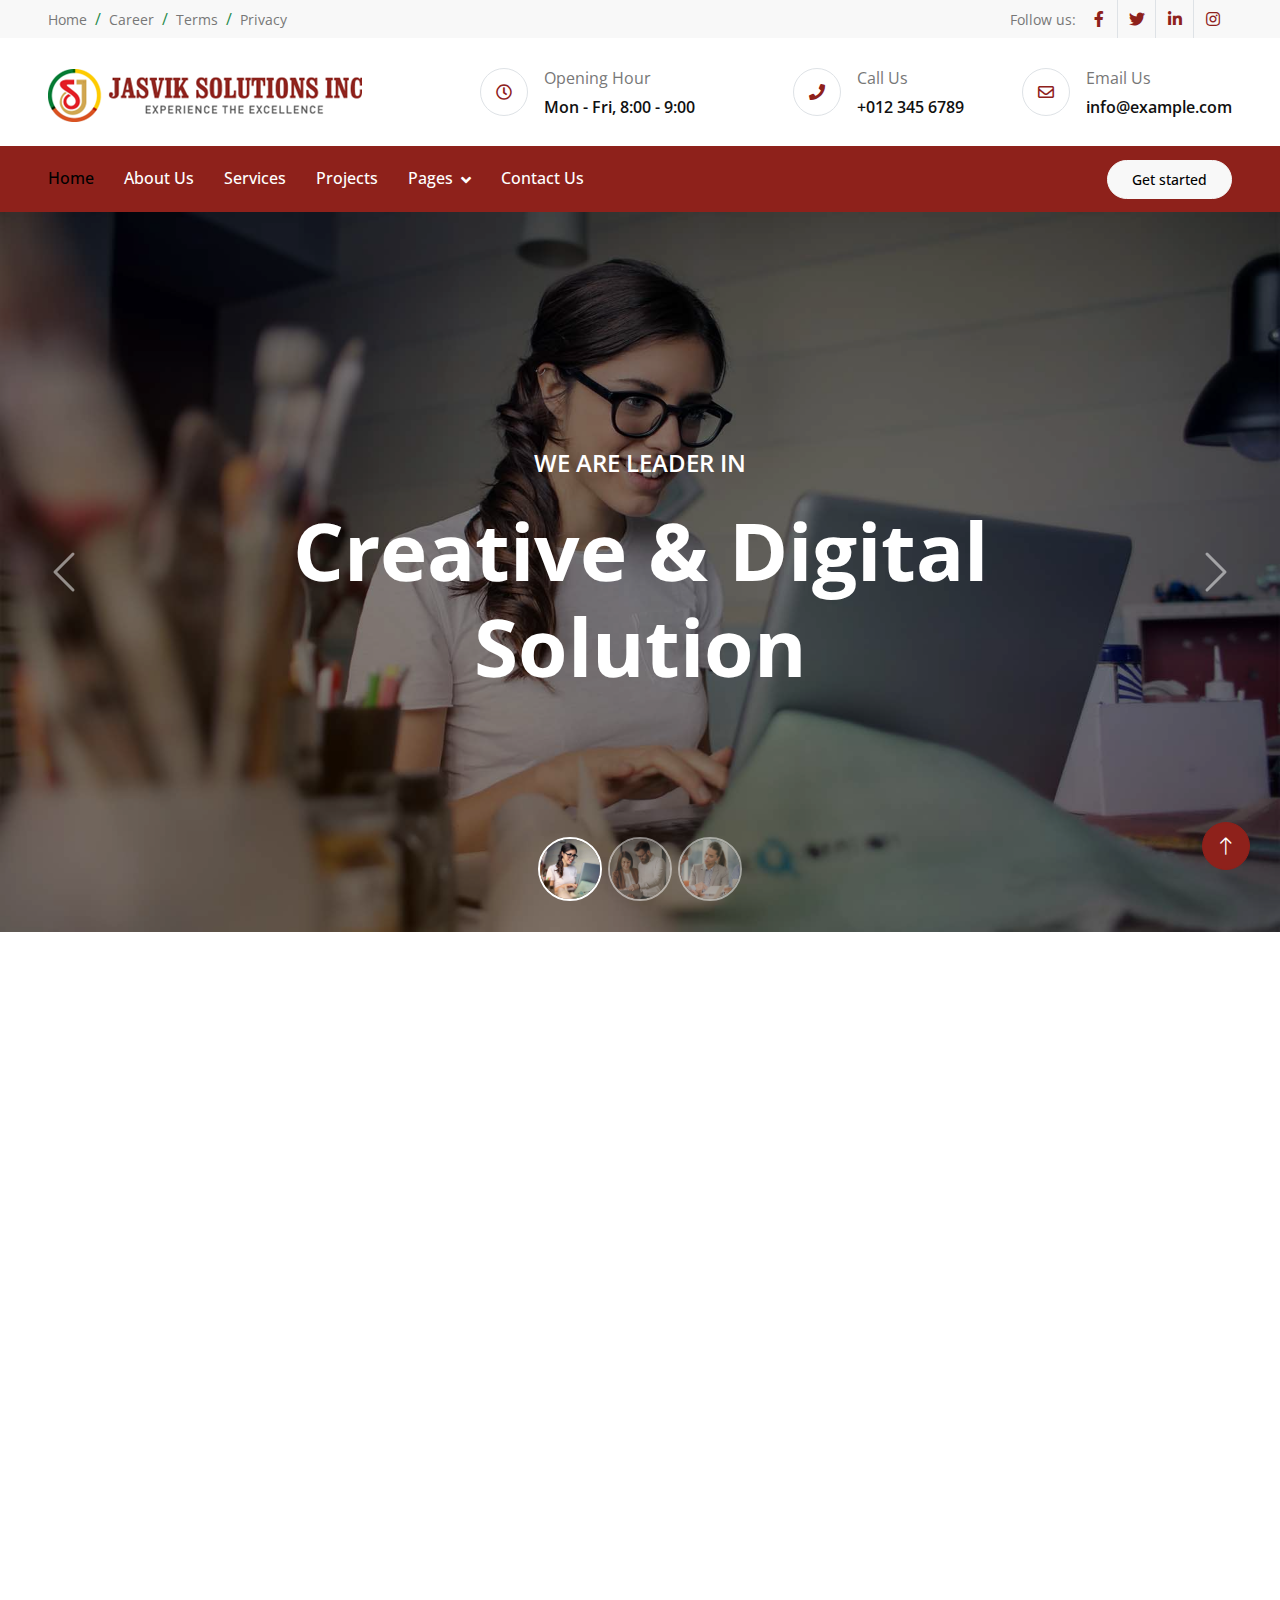
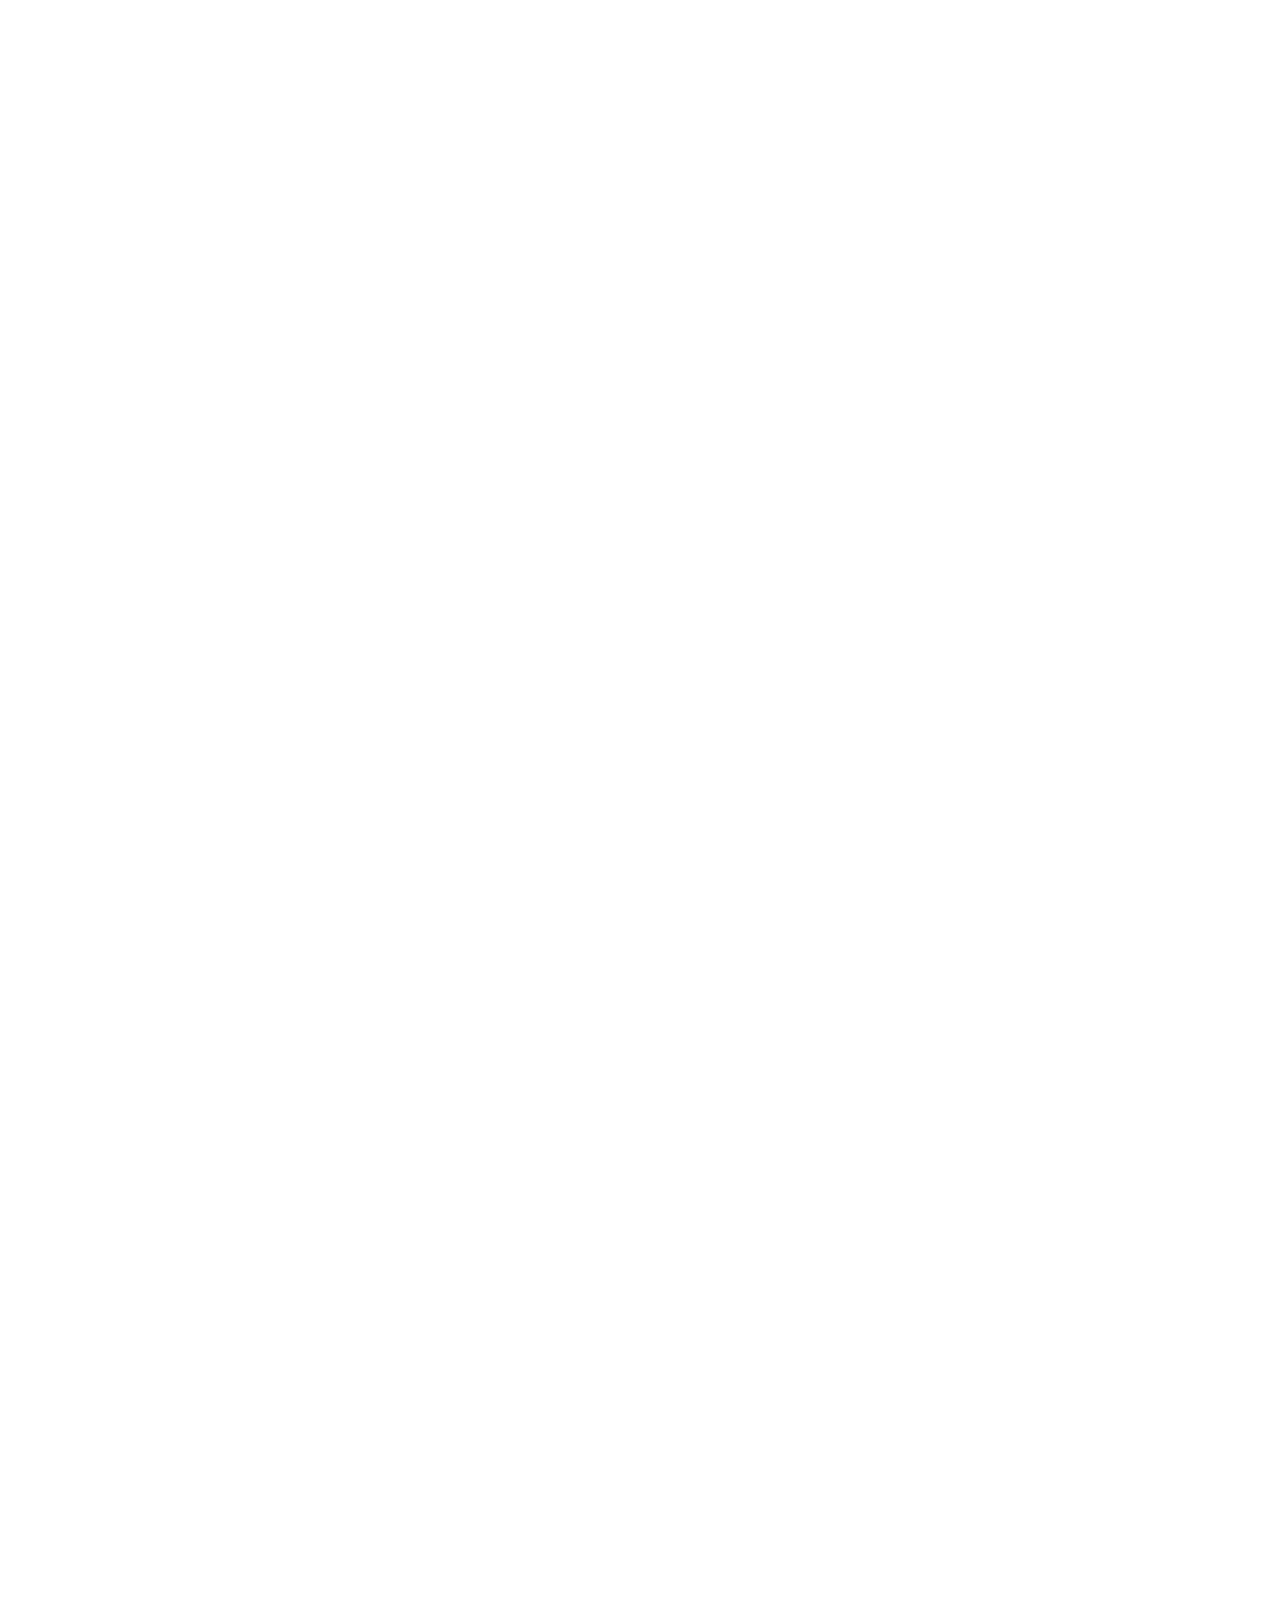
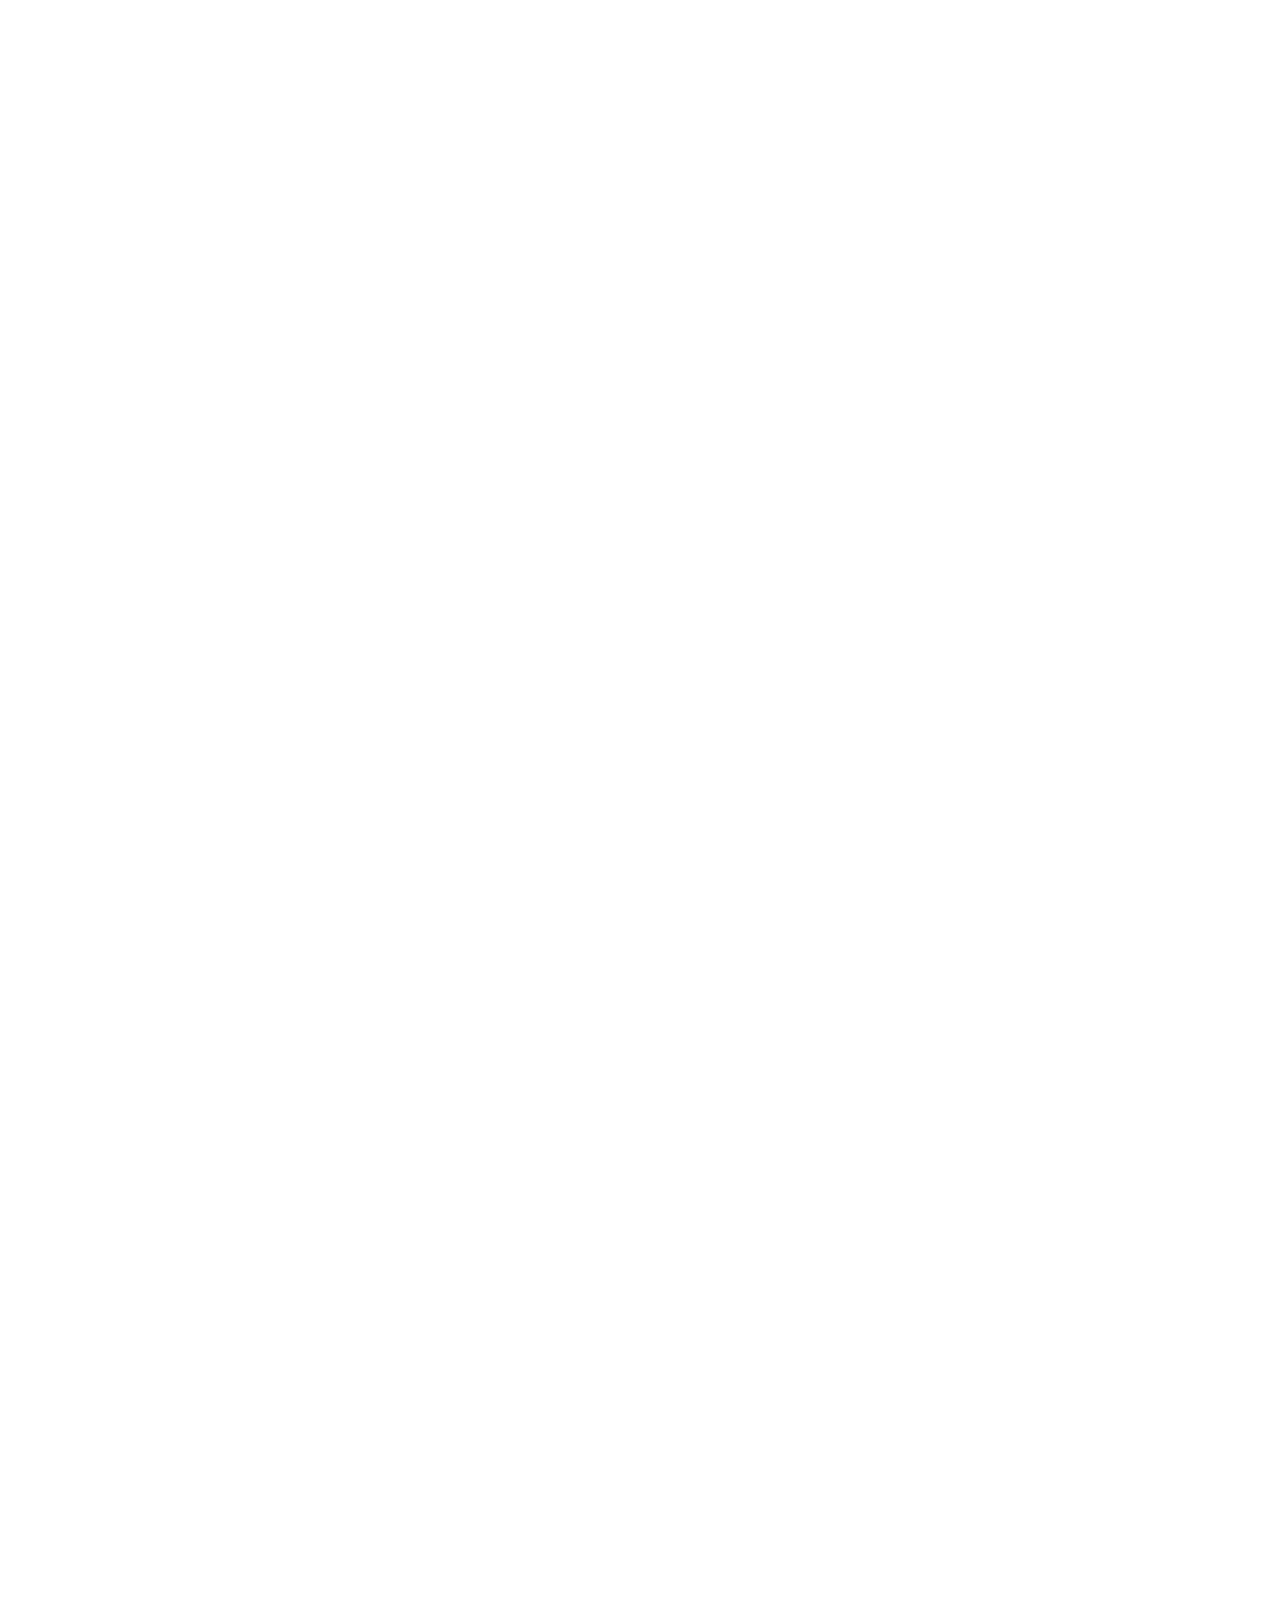
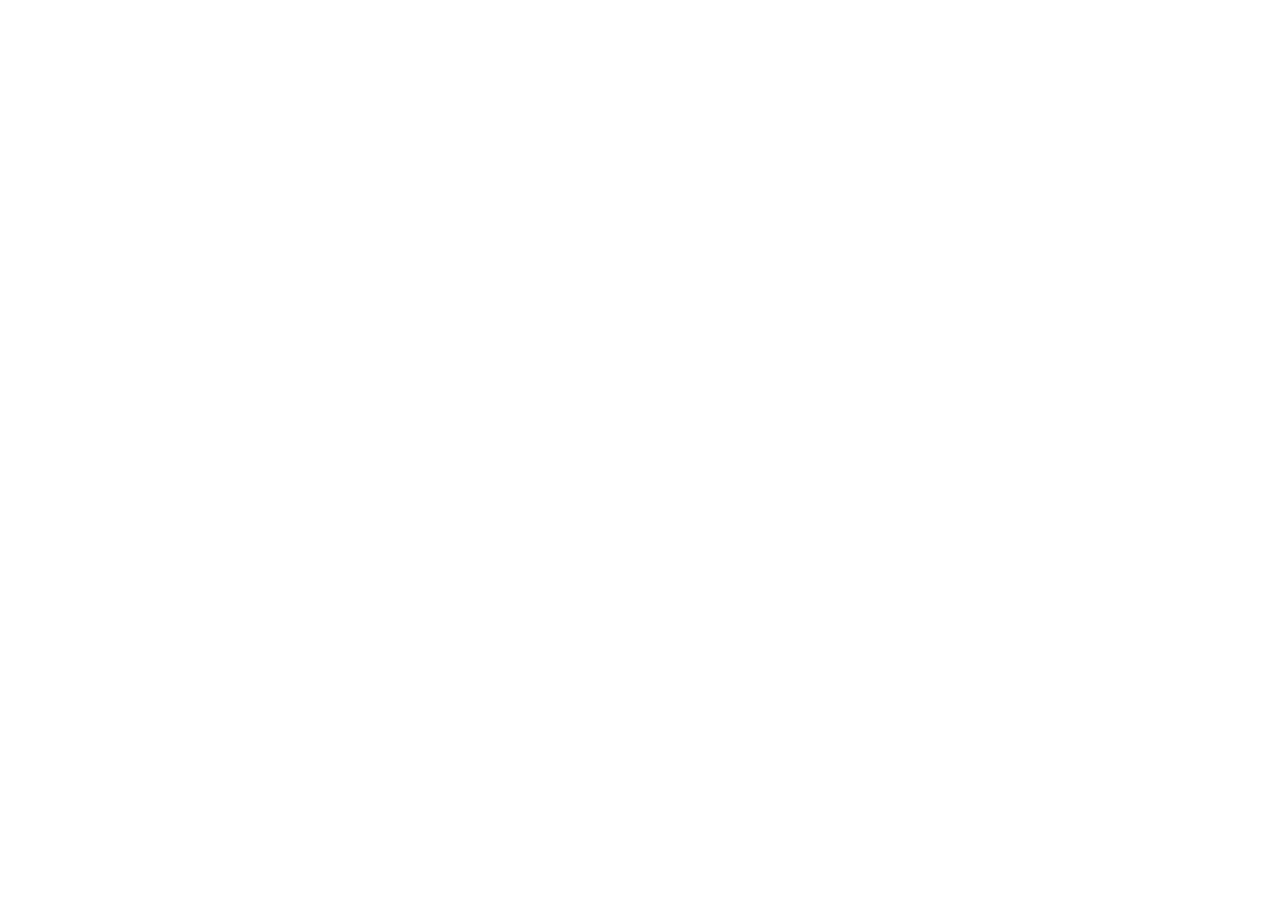
<file: index.html>
<!DOCTYPE html>
<html lang="en">

    <head>
        <meta charset="utf-8">
        <title>Jasvik Solutions - </title>
        <meta content="width=device-width, initial-scale=1.0" name="viewport">
        <meta content="" name="keywords">
        <meta content="" name="description">

        <!-- Favicon -->
        <link href="img/favicon.ico" rel="icon">

        <!-- Google Web Fonts -->
        <link rel="preconnect" href="https://fonts.googleapis.com">
        <link rel="preconnect" href="https://fonts.gstatic.com" crossorigin>
        <link href="https://fonts.googleapis.com/css2?family=Open+Sans:wght@400;500;600;700&display=swap"
            rel="stylesheet">

        <!-- Icon Font Stylesheet -->
        <link href="https://cdnjs.cloudflare.com/ajax/libs/font-awesome/5.10.0/css/all.min.css" rel="stylesheet">
        <link href="https://cdn.jsdelivr.net/npm/bootstrap-icons@1.4.1/font/bootstrap-icons.css" rel="stylesheet">

        <!-- Libraries Stylesheet -->
        <link href="lib/animate/animate.min.css" rel="stylesheet">
        <link href="lib/owlcarousel/assets/owl.carousel.min.css" rel="stylesheet">
        <link href="lib/lightbox/css/lightbox.min.css" rel="stylesheet">

        <!-- Customized Bootstrap Stylesheet -->
        <link href="css/bootstrap.min.css" rel="stylesheet">

        <!-- Template Stylesheet -->
        <link href="css/style.css" rel="stylesheet">
    </head>

    <body>
        <!-- Spinner Start -->
        <div id="spinner"
            class="show bg-white position-fixed translate-middle w-100 vh-100 top-50 start-50 d-flex align-items-center justify-content-center">
            <div class="spinner-border position-relative text-primary" style="width: 6rem; height: 6rem;" role="status">
            </div>
            <i class="fa fa-laptop-code fa-2x text-primary position-absolute top-50 start-50 translate-middle"></i>
        </div>
        <!-- Spinner End -->


        <!-- Topbar Start -->
        <div class="container-fluid bg-light px-0 wow fadeIn" data-wow-delay="0.1s">
            <div class="row gx-0 align-items-center d-none d-lg-flex">
                <div class="col-lg-6 px-5 text-start">
                    <ol class="breadcrumb mb-0">
                        <li class="breadcrumb-item"><a class="small text-secondary" href="#">Home</a></li>
                        <li class="breadcrumb-item"><a class="small text-secondary" href="#">Career</a></li>
                        <li class="breadcrumb-item"><a class="small text-secondary" href="#">Terms</a></li>
                        <li class="breadcrumb-item"><a class="small text-secondary" href="#">Privacy</a></li>
                    </ol>
                </div>
                <div class="col-lg-6 px-5 text-end">
                    <small>Follow us:</small>
                    <div class="h-100 d-inline-flex align-items-center">
                        <a class="btn-square text-primary border-end rounded-0" href=""><i
                                class="fab fa-facebook-f"></i></a>
                        <a class="btn-square text-primary border-end rounded-0" href=""><i
                                class="fab fa-twitter"></i></a>
                        <a class="btn-square text-primary border-end rounded-0" href=""><i
                                class="fab fa-linkedin-in"></i></a>
                        <a class="btn-square text-primary pe-0" href=""><i class="fab fa-instagram"></i></a>
                    </div>
                </div>
            </div>
        </div>
        <!-- Topbar End -->


        <!-- Brand & Contact Start -->
        <div class="container-fluid py-4 px-5 wow fadeIn" data-wow-delay="0.1s">
            <div class="row align-items-center top-bar">
                <div class="col-lg-4 col-md-12 text-center text-lg-start">
                    <a href="" class="navbar-brand m-0 p-0">
                        <h1 class="fw-bold text-primary m-0">
                            <img src="img/logo.png" alt="Logo">
                    </a>
                </div>
                <div class="col-lg-8 col-md-7 d-none d-lg-block">
                    <div class="row">
                        <div class="col-4">
                            <div class="d-flex align-items-center justify-content-end">
                                <div class="flex-shrink-0 btn-lg-square border rounded-circle">
                                    <i class="far fa-clock text-primary"></i>
                                </div>
                                <div class="ps-3">
                                    <p class="mb-2">Opening Hour</p>
                                    <h6 class="mb-0">Mon - Fri, 8:00 - 9:00</h6>
                                </div>
                            </div>
                        </div>
                        <div class="col-4">
                            <div class="d-flex align-items-center justify-content-end">
                                <div class="flex-shrink-0 btn-lg-square border rounded-circle">
                                    <i class="fa fa-phone text-primary"></i>
                                </div>
                                <div class="ps-3">
                                    <p class="mb-2">Call Us</p>
                                    <h6 class="mb-0">+012 345 6789</h6>
                                </div>
                            </div>
                        </div>
                        <div class="col-4">
                            <div class="d-flex align-items-center justify-content-end">
                                <div class="flex-shrink-0 btn-lg-square border rounded-circle">
                                    <i class="far fa-envelope text-primary"></i>
                                </div>
                                <div class="ps-3">
                                    <p class="mb-2">Email Us</p>
                                    <h6 class="mb-0">info@example.com</h6>
                                </div>
                            </div>
                        </div>
                    </div>
                </div>
            </div>
        </div>
        <!-- Brand & Contact End -->


        <!-- Navbar Start -->
        <nav class="navbar navbar-expand-lg bg-primary navbar-dark sticky-top py-lg-0 px-lg-5 wow fadeIn"
            data-wow-delay="0.1s">
            <a href="#" class="navbar-brand ms-3 d-lg-none">MENU</a>
            <button type="button" class="navbar-toggler me-3" data-bs-toggle="collapse"
                data-bs-target="#navbarCollapse">
                <span class="navbar-toggler-icon"></span>
            </button>
            <div class="collapse navbar-collapse" id="navbarCollapse">
                <div class="navbar-nav me-auto p-3 p-lg-0">
                    <a href="index.html" class="nav-item nav-link active">Home</a>
                    <a href="about.html" class="nav-item nav-link">About Us</a>
                    <a href="service.html" class="nav-item nav-link">Services</a>
                    <a href="project.html" class="nav-item nav-link">Projects</a>
                    <div class="nav-item dropdown">
                        <a href="#" class="nav-link dropdown-toggle" data-bs-toggle="dropdown">Pages</a>
                        <div class="dropdown-menu border-0 rounded-0 rounded-bottom m-0">
                            <a href="feature.html" class="dropdown-item">Features</a>
                            <a href="team.html" class="dropdown-item">Our Team</a>
                            <a href="testimonial.html" class="dropdown-item">Testimonial</a>
                            <a href="404.html" class="dropdown-item">404 Page</a>
                        </div>
                    </div>
                    <a href="contact.html" class="nav-item nav-link">Contact Us</a>
                </div>
                <a href="" class="btn btn-sm btn-light rounded-pill py-2 px-4 d-none d-lg-block">Get started</a>
            </div>
        </nav>
        <!-- Navbar End -->


        <!-- Carousel Start -->
        <div class="container-fluid p-0 mb-5 wow fadeIn" data-wow-delay="0.1s">
            <div id="header-carousel" class="carousel slide" data-bs-ride="carousel">
                <div class="carousel-indicators">
                    <button type="button" data-bs-target="#header-carousel" data-bs-slide-to="0" class="active"
                        aria-current="true" aria-label="Slide 1">
                        <img class="img-fluid" src="img/carousel-1.jpg" alt="Image">
                    </button>
                    <button type="button" data-bs-target="#header-carousel" data-bs-slide-to="1" aria-label="Slide 2">
                        <img class="img-fluid" src="img/carousel-2.jpg" alt="Image">
                    </button>
                    <button type="button" data-bs-target="#header-carousel" data-bs-slide-to="2" aria-label="Slide 3">
                        <img class="img-fluid" src="img/carousel-3.jpg" alt="Image">
                    </button>
                </div>
                <div class="carousel-inner">
                    <div class="carousel-item active">
                        <img class="w-100" src="img/carousel-1.jpg" alt="Image">
                        <div class="carousel-caption">
                            <div class="p-3" style="max-width: 900px;">
                                <h4 class="text-white text-uppercase mb-4 animated zoomIn">We Are Leader In</h4>
                                <h1 class="display-1 text-white mb-0 animated zoomIn">Creative &
                                    Digital Solution</h1>
                            </div>
                        </div>
                    </div>
                    <div class="carousel-item">
                        <img class="w-100" src="img/carousel-2.jpg" alt="Image">
                        <div class="carousel-caption">
                            <div class="p-3" style="max-width: 900px;">
                                <h4 class="text-white text-uppercase mb-4 animated zoomIn">We Are Leader In</h4>
                                <h1 class="display-1 text-white mb-0 animated zoomIn">Creative &
                                    Digital Solution</h1>
                            </div>
                        </div>
                    </div>
                    <div class="carousel-item">
                        <img class="w-100" src="img/carousel-3.jpg" alt="Image">
                        <div class="carousel-caption">
                            <div class="p-3" style="max-width: 900px;">
                                <h4 class="text-white text-uppercase mb-4 animated zoomIn">We Are Leader In</h4>
                                <h1 class="display-1 text-white mb-0 animated zoomIn">Creative & In Jasvik solutions
                                    Digital Solution</h1>
                            </div>
                        </div>
                    </div>
                </div>
                <button class="carousel-control-prev" type="button" data-bs-target="#header-carousel"
                    data-bs-slide="prev">
                    <span class="carousel-control-prev-icon" aria-hidden="true"></span>
                    <span class="visually-hidden">Previous</span>
                </button>
                <button class="carousel-control-next" type="button" data-bs-target="#header-carousel"
                    data-bs-slide="next">
                    <span class="carousel-control-next-icon" aria-hidden="true"></span>
                    <span class="visually-hidden">Next</span>
                </button>
            </div>
        </div>
        <!-- Carousel End -->


        <!-- Facts Start -->
        <div class="container-xxl py-5">
            <div class="container">
                <div class="row g-4">
                    <div class="col-lg-3 col-md-6 wow fadeInUp" data-wow-delay="0.1s">
                        <div class="fact-item bg-light rounded text-center h-100 p-5">
                            <i class="fa fa-certificate fa-4x text-primary mb-4"></i>
                            <h5 class="mb-3">Years Experience</h5>
                            <h1 class="display-5 mb-0" data-toggle="counter-up">1234</h1>
                        </div>
                    </div>
                    <div class="col-lg-3 col-md-6 wow fadeInUp" data-wow-delay="0.3s">
                        <div class="fact-item bg-light rounded text-center h-100 p-5">
                            <i class="fa fa-users-cog fa-4x text-primary mb-4"></i>
                            <h5 class="mb-3">Team Members</h5>
                            <h1 class="display-5 mb-0" data-toggle="counter-up">1234</h1>
                        </div>
                    </div>
                    <div class="col-lg-3 col-md-6 wow fadeInUp" data-wow-delay="0.5s">
                        <div class="fact-item bg-light rounded text-center h-100 p-5">
                            <i class="fa fa-users fa-4x text-primary mb-4"></i>
                            <h5 class="mb-3">Satisfied Clients</h5>
                            <h1 class="display-5 mb-0" data-toggle="counter-up">1234</h1>
                        </div>
                    </div>
                    <div class="col-lg-3 col-md-6 wow fadeInUp" data-wow-delay="0.7s">
                        <div class="fact-item bg-light rounded text-center h-100 p-5">
                            <i class="fa fa-check fa-4x text-primary mb-4"></i>
                            <h5 class="mb-3">Projects Done</h5>
                            <h1 class="display-5 mb-0" data-toggle="counter-up">1234</h1>
                        </div>
                    </div>
                </div>
            </div>
        </div>
        <!-- Facts End -->


        <!-- About Start -->
        <div class="container-xxl py-5">
            <div class="container">
                <div class="row g-5">
                    <div class="col-lg-6 wow fadeInUp" data-wow-delay="0.1s">
                        <div class="img-border">
                            <img class="img-fluid" src="img/about.jpg" alt="">
                        </div>
                    </div>
                    <div class="col-lg-6 wow fadeInUp" data-wow-delay="0.5s">
                        <div class="h-100">
                            <h6 class="section-title bg-white text-start text-primary pe-3">About Us</h6>
                            <h1 class="display-6 mb-4">#1 Digital Solution With <span class="text-primary">10
                                    Years</span> Of Experience</h1>
                            <p>Tempor erat elitr rebum at clita. Diam dolor diam ipsum sit. Aliqu diam amet diam et eos.
                                Clita erat ipsum et lorem et sit, sed stet lorem sit clita duo justo magna dolore erat
                                amet</p>
                            <p class="mb-4">Stet no et lorem dolor et diam, amet duo ut dolore vero eos. No stet est
                                diam rebum amet diam ipsum. Clita clita labore, dolor duo nonumy clita sit at, sed sit
                                sanctus dolor eos.</p>
                            <div class="d-flex align-items-center mb-4 pb-2">
                                <img class="flex-shrink-0 rounded-circle" src="img/team-1.jpg" alt=""
                                    style="width: 50px; height: 50px;">
                                <div class="ps-4">
                                    <h6>Jhon Doe</h6>
                                    <small>SEO & Founder</small>
                                </div>
                            </div>
                            <a class="btn btn-primary rounded-pill py-3 px-5" href="">Read More</a>
                        </div>
                    </div>
                </div>
            </div>
        </div>
        <!-- About End -->


        <!-- Service Start -->
        <div class="container-xxl py-5">
            <div class="container">
                <div class="text-center mx-auto mb-5 wow fadeInUp" data-wow-delay="0.1s" style="max-width: 600px;">
                    <h6 class="section-title bg-white text-center text-primary px-3">Services</h6>
                    <h1 class="display-6 mb-4">We Focuse On Making The Best In All Sectors</h1>
                </div>
                <div class="row g-4">
                    <div class="col-lg-4 col-md-6 wow fadeInUp" data-wow-delay="0.1s">
                        <a class="service-item d-block rounded text-center h-100 p-4" href="">
                            <img class="img-fluid rounded mb-4" src="img/service-1.jpg" alt="">
                            <h4 class="mb-0">Service 1</h4>
                        </a>
                    </div>
                    <div class="col-lg-4 col-md-6 wow fadeInUp" data-wow-delay="0.3s">
                        <a class="service-item d-block rounded text-center h-100 p-4" href="">
                            <img class="img-fluid rounded mb-4" src="img/service-2.jpg" alt="">
                            <h4 class="mb-0">Service 2</h4>
                        </a>
                    </div>
                    <div class="col-lg-4 col-md-6 wow fadeInUp" data-wow-delay="0.5s">
                        <a class="service-item d-block rounded text-center h-100 p-4" href="">
                            <img class="img-fluid rounded mb-4" src="img/service-3.jpg" alt="">
                            <h4 class="mb-0">Service 3</h4>
                        </a>
                    </div>
                    <div class="col-lg-4 col-md-6 wow fadeInUp" data-wow-delay="0.1s">
                        <a class="service-item d-block rounded text-center h-100 p-4" href="">
                            <img class="img-fluid rounded mb-4" src="img/service-4.jpg" alt="">
                            <h4 class="mb-0">Service 4</h4>
                        </a>
                    </div>
                    <div class="col-lg-4 col-md-6 wow fadeInUp" data-wow-delay="0.3s">
                        <a class="service-item d-block rounded text-center h-100 p-4" href="">
                            <img class="img-fluid rounded mb-4" src="img/service-5.jpg" alt="">
                            <h4 class="mb-0">Service 5</h4>
                        </a>
                    </div>
                    <div class="col-lg-4 col-md-6 wow fadeInUp" data-wow-delay="0.5s">
                        <a class="service-item d-block rounded text-center h-100 p-4" href="">
                            <img class="img-fluid rounded mb-4" src="img/service-6.jpg" alt="">
                            <h4 class="mb-0">Service 6</h4>
                        </a>
                    </div>
                </div>
            </div>
        </div>
        <!-- Service End -->


        <!-- Feature Start -->
        <div class="container-xxl py-5">
            <div class="container">
                <div class="row g-5">
                    <div class="col-lg-6 wow fadeInUp" data-wow-delay="0.1s">
                        <div class="h-100">
                            <h6 class="section-title bg-white text-start text-primary pe-3">Why Choose Us</h6>
                            <h1 class="display-6 mb-4">Why People Trust Us? Learn About Us!</h1>
                            <p class="mb-4">Tempor erat elitr rebum at clita. Diam dolor diam ipsum sit. Aliqu diam amet
                                diam et eos. Clita erat ipsum et lorem et sit, sed stet lorem sit clita duo justo magna
                                dolore erat amet</p>
                            <div class="row g-4">
                                <div class="col-12">
                                    <div class="skill">
                                        <div class="d-flex justify-content-between">
                                            <p class="mb-2">Service 7</p>
                                            <p class="mb-2">85%</p>
                                        </div>
                                        <div class="progress">
                                            <div class="progress-bar bg-primary" role="progressbar" aria-valuenow="85"
                                                aria-valuemin="0" aria-valuemax="100"></div>
                                        </div>
                                    </div>
                                </div>
                                <div class="col-12">
                                    <div class="skill">
                                        <div class="d-flex justify-content-between">
                                            <p class="mb-2">Service 8</p>
                                            <p class="mb-2">90%</p>
                                        </div>
                                        <div class="progress">
                                            <div class="progress-bar bg-primary" role="progressbar" aria-valuenow="90"
                                                aria-valuemin="0" aria-valuemax="100"></div>
                                        </div>
                                    </div>
                                </div>
                                <div class="col-12">
                                    <div class="skill">
                                        <div class="d-flex justify-content-between">
                                            <p class="mb-2">Service 9</p>
                                            <p class="mb-2">95%</p>
                                        </div>
                                        <div class="progress">
                                            <div class="progress-bar bg-primary" role="progressbar" aria-valuenow="95"
                                                aria-valuemin="0" aria-valuemax="100"></div>
                                        </div>
                                    </div>
                                </div>
                            </div>
                        </div>
                    </div>
                    <div class="col-lg-6 wow fadeInUp" data-wow-delay="0.5s">
                        <div class="img-border">
                            <img class="img-fluid" src="img/feature.jpg" alt="">
                        </div>
                    </div>
                </div>
            </div>
        </div>
        <!-- Feature End -->


        <!-- Project Start -->
        <div class="container-xxl py-5">
            <div class="container">
                <div class="text-center mx-auto mb-5 wow fadeInUp" data-wow-delay="0.1s" style="max-width: 600px;">
                    <h6 class="section-title bg-white text-center text-primary px-3">Our Projects</h6>
                    <h1 class="display-6 mb-4">Learn More About Our Complete Projects</h1>
                </div>
                <div class="owl-carousel project-carousel wow fadeInUp" data-wow-delay="0.1s">
                    <div class="project-item border rounded h-100 p-4" data-dot="01">
                        <div class="position-relative mb-4">
                            <img class="img-fluid rounded" src="img/project-1.jpg" alt="">
                            <a href="img/project-1.jpg" data-lightbox="project"><i class="fa fa-eye fa-2x"></i></a>
                        </div>
                        <h6>Staffing service</h6>
                        <span>Staffing Company website design and development</span>
                    </div>
                    <div class="project-item border rounded h-100 p-4" data-dot="02">
                        <div class="position-relative mb-4">
                            <img class="img-fluid rounded" src="img/project-2.jpg" alt="">
                            <a href="img/project-2.jpg" data-lightbox="project"><i class="fa fa-eye fa-2x"></i></a>
                        </div>
                        <h6>Staffing service</h6>
                        <span>Staffing Company website design and development</span>
                    </div>
                    <div class="project-item border rounded h-100 p-4" data-dot="03">
                        <div class="position-relative mb-4">
                            <img class="img-fluid rounded" src="img/project-3.jpg" alt="">
                            <a href="img/project-2.jpg" data-lightbox="project"><i class="fa fa-eye fa-2x"></i></a>
                        </div>
                        <h6>Staffing service</h6>
                        <span>Staffing Company website design and development</span>
                    </div>
                    <div class="project-item border rounded h-100 p-4" data-dot="04">
                        <div class="position-relative mb-4">
                            <img class="img-fluid rounded" src="img/project-4.jpg" alt="">
                            <a href="img/project-4.jpg" data-lightbox="project"><i class="fa fa-eye fa-2x"></i></a>
                        </div>
                        <h6>Staffing service</h6>
                        <span>Staffing Company website design and development</span>
                    </div>
                    <div class="project-item border rounded h-100 p-4" data-dot="05">
                        <div class="position-relative mb-4">
                            <img class="img-fluid rounded" src="img/project-5.jpg" alt="">
                            <a href="img/project-5.jpg" data-lightbox="project"><i class="fa fa-eye fa-2x"></i></a>
                        </div>
                        <h6>Staffing service</h6>
                        <span>Staffing Company website design and development</span>
                    </div>
                    <div class="project-item border rounded h-100 p-4" data-dot="06">
                        <div class="position-relative mb-4">
                            <img class="img-fluid rounded" src="img/project-6.jpg" alt="">
                            <a href="img/project-6.jpg" data-lightbox="project"><i class="fa fa-eye fa-2x"></i></a>
                        </div>
                        <h6>Staffing service</h6>
                        <span>Staffing Company website design and development</span>
                    </div>
                    <div class="project-item border rounded h-100 p-4" data-dot="07">
                        <div class="position-relative mb-4">
                            <img class="img-fluid rounded" src="img/project-7.jpg" alt="">
                            <a href="img/project-7.jpg" data-lightbox="project"><i class="fa fa-eye fa-2x"></i></a>
                        </div>
                        <h6>Staffing service</h6>
                        <span>Staffing Company website design and development</span>
                    </div>
                    <div class="project-item border rounded h-100 p-4" data-dot="08">
                        <div class="position-relative mb-4">
                            <img class="img-fluid rounded" src="img/project-8.jpg" alt="">
                            <a href="img/project-8.jpg" data-lightbox="project"><i class="fa fa-eye fa-2x"></i></a>
                        </div>
                        <h6>Staffing service</h6>
                        <span>Staffing Company website design and development</span>
                    </div>
                    <div class="project-item border rounded h-100 p-4" data-dot="09">
                        <div class="position-relative mb-4">
                            <img class="img-fluid rounded" src="img/project-9.jpg" alt="">
                            <a href="img/project-9.jpg" data-lightbox="project"><i class="fa fa-eye fa-2x"></i></a>
                        </div>
                        <h6>Staffing service</h6>
                        <span>Staffing Company website design and development</span>
                    </div>
                    <div class="project-item border rounded h-100 p-4" data-dot="10">
                        <div class="position-relative mb-4">
                            <img class="img-fluid rounded" src="img/project-10.jpg" alt="">
                            <a href="img/project-10.jpg" data-lightbox="project"><i class="fa fa-eye fa-2x"></i></a>
                        </div>
                        <h6>Staffing service</h6>
                        <span>Staffing Company website design and development</span>
                    </div>
                </div>
            </div>
        </div>
        <!-- Project End -->


        <!-- Team Start -->
        <div class="container-xxl py-5">
            <div class="container">
                <div class="text-center mx-auto mb-5 wow fadeInUp" data-wow-delay="0.1s" style="max-width: 600px;">
                    <h6 class="section-title bg-white text-center text-primary px-3">Our Team</h6>
                    <h1 class="display-6 mb-4">We Are A Creative Team For Your Dream Project</h1>
                </div>
                <div class="row g-4">
                    <div class="col-lg-4 col-md-6 wow fadeInUp" data-wow-delay="0.1s">
                        <div class="team-item text-center p-4">
                            <img class="img-fluid border rounded-circle w-75 p-2 mb-4" src="img/team-1.jpg" alt="">
                            <div class="team-text">
                                <div class="team-title">
                                    <h5>Full Name</h5>
                                    <span>Designation</span>
                                </div>
                                <div class="team-social">
                                    <a class="btn btn-square btn-primary rounded-circle" href=""><i
                                            class="fab fa-facebook-f"></i></a>
                                    <a class="btn btn-square btn-primary rounded-circle" href=""><i
                                            class="fab fa-twitter"></i></a>
                                    <a class="btn btn-square btn-primary rounded-circle" href=""><i
                                            class="fab fa-instagram"></i></a>
                                </div>
                            </div>
                        </div>
                    </div>
                    <div class="col-lg-4 col-md-6 wow fadeInUp" data-wow-delay="0.3s">
                        <div class="team-item text-center p-4">
                            <img class="img-fluid border rounded-circle w-75 p-2 mb-4" src="img/team-2.jpg" alt="">
                            <div class="team-text">
                                <div class="team-title">
                                    <h5>Full Name</h5>
                                    <span>Designation</span>
                                </div>
                                <div class="team-social">
                                    <a class="btn btn-square btn-primary rounded-circle" href=""><i
                                            class="fab fa-facebook-f"></i></a>
                                    <a class="btn btn-square btn-primary rounded-circle" href=""><i
                                            class="fab fa-twitter"></i></a>
                                    <a class="btn btn-square btn-primary rounded-circle" href=""><i
                                            class="fab fa-instagram"></i></a>
                                </div>
                            </div>
                        </div>
                    </div>
                    <div class="col-lg-4 col-md-6 wow fadeInUp" data-wow-delay="0.5s">
                        <div class="team-item text-center p-4">
                            <img class="img-fluid border rounded-circle w-75 p-2 mb-4" src="img/team-3.jpg" alt="">
                            <div class="team-text">
                                <div class="team-title">
                                    <h5>Full Name</h5>
                                    <span>Designation</span>
                                </div>
                                <div class="team-social">
                                    <a class="btn btn-square btn-primary rounded-circle" href=""><i
                                            class="fab fa-facebook-f"></i></a>
                                    <a class="btn btn-square btn-primary rounded-circle" href=""><i
                                            class="fab fa-twitter"></i></a>
                                    <a class="btn btn-square btn-primary rounded-circle" href=""><i
                                            class="fab fa-instagram"></i></a>
                                </div>
                            </div>
                        </div>
                    </div>
                </div>
            </div>
        </div>
        <!-- Team End -->


        <!-- Testimonial Start -->
        <div class="container-xxl py-5">
            <div class="container">
                <div class="text-center mx-auto mb-5 wow fadeInUp" data-wow-delay="0.1s" style="max-width: 600px;">
                    <h6 class="section-title bg-white text-center text-primary px-3">Testimonial</h6>
                    <h1 class="display-6 mb-4">What Our Clients Say!</h1>
                </div>
                <div class="owl-carousel testimonial-carousel wow fadeInUp" data-wow-delay="0.1s">
                    <div class="testimonial-item bg-light rounded p-4">
                        <div class="d-flex align-items-center mb-4">
                            <img class="flex-shrink-0 rounded-circle border p-1" src="img/testimonial-1.jpg" alt="">
                            <div class="ms-4">
                                <h5 class="mb-1">Client Name</h5>
                                <span>Profession</span>
                            </div>
                        </div>
                        <p class="mb-0">Tempor erat elitr rebum at clita. Diam dolor diam ipsum sit diam amet diam et
                            eos. Clita erat ipsum et lorem et sit.</p>
                    </div>
                    <div class="testimonial-item bg-light rounded p-4">
                        <div class="d-flex align-items-center mb-4">
                            <img class="flex-shrink-0 rounded-circle border p-1" src="img/testimonial-2.jpg" alt="">
                            <div class="ms-4">
                                <h5 class="mb-1">Client Name</h5>
                                <span>Profession</span>
                            </div>
                        </div>
                        <p class="mb-0">Tempor erat elitr rebum at clita. Diam dolor diam ipsum sit diam amet diam et
                            eos. Clita erat ipsum et lorem et sit.</p>
                    </div>
                    <div class="testimonial-item bg-light rounded p-4">
                        <div class="d-flex align-items-center mb-4">
                            <img class="flex-shrink-0 rounded-circle border p-1" src="img/testimonial-3.jpg" alt="">
                            <div class="ms-4">
                                <h5 class="mb-1">Client Name</h5>
                                <span>Profession</span>
                            </div>
                        </div>
                        <p class="mb-0">Tempor erat elitr rebum at clita. Diam dolor diam ipsum sit diam amet diam et
                            eos. Clita erat ipsum et lorem et sit.</p>
                    </div>
                    <div class="testimonial-item bg-light rounded p-4">
                        <div class="d-flex align-items-center mb-4">
                            <img class="flex-shrink-0 rounded-circle border p-1" src="img/testimonial-4.jpg" alt="">
                            <div class="ms-4">
                                <h5 class="mb-1">Client Name</h5>
                                <span>Profession</span>
                            </div>
                        </div>
                        <p class="mb-0">Tempor erat elitr rebum at clita. Diam dolor diam ipsum sit diam amet diam et
                            eos. Clita erat ipsum et lorem et sit.</p>
                    </div>
                </div>
            </div>
        </div>
        <!-- Testimonial End -->


        <!-- Footer Start -->
        <div class="container-fluid bg-dark text-body footer mt-5 pt-5 wow fadeIn" data-wow-delay="0.1s">
            <div class="container py-5">
                <div class="row g-5">
                    <div class="col-lg-3 col-md-6">
                        <h5 class="text-light mb-4">Address</h5>
                        <p class="mb-2"><i class="fa fa-map-marker-alt me-3"></i>123 Street, New York, USA</p>
                        <p class="mb-2"><i class="fa fa-phone-alt me-3"></i>+012 345 67890</p>
                        <p class="mb-2"><i class="fa fa-envelope me-3"></i>info@example.com</p>
                        <div class="d-flex pt-2">
                            <a class="btn btn-square btn-outline-secondary rounded-circle me-1" href=""><i
                                    class="fab fa-twitter"></i></a>
                            <a class="btn btn-square btn-outline-secondary rounded-circle me-1" href=""><i
                                    class="fab fa-facebook-f"></i></a>
                            <a class="btn btn-square btn-outline-secondary rounded-circle me-1" href=""><i
                                    class="fab fa-youtube"></i></a>
                            <a class="btn btn-square btn-outline-secondary rounded-circle me-0" href=""><i
                                    class="fab fa-linkedin-in"></i></a>
                        </div>
                    </div>
                    <div class="col-lg-3 col-md-6">
                        <h5 class="text-light mb-4">Quick Links</h5>
                        <a class="btn btn-link" href="">About Us</a>
                        <a class="btn btn-link" href="">Contact Us</a>
                        <a class="btn btn-link" href="">Our Services</a>
                        <a class="btn btn-link" href="">Terms & Condition</a>
                        <a class="btn btn-link" href="">Support</a>
                    </div>
                    <div class="col-lg-3 col-md-6">
                        <h5 class="text-light mb-4">Gallery</h5>
                        <div class="row g-2">
                            <div class="col-4">
                                <img class="img-fluid rounded" src="img/project-1.jpg" alt="Image">
                            </div>
                            <div class="col-4">
                                <img class="img-fluid rounded" src="img/project-2.jpg" alt="Image">
                            </div>
                            <div class="col-4">
                                <img class="img-fluid rounded" src="img/project-3.jpg" alt="Image">
                            </div>
                            <div class="col-4">
                                <img class="img-fluid rounded" src="img/project-4.jpg" alt="Image">
                            </div>
                            <div class="col-4">
                                <img class="img-fluid rounded" src="img/project-5.jpg" alt="Image">
                            </div>
                            <div class="col-4">
                                <img class="img-fluid rounded" src="img/project-6.jpg" alt="Image">
                            </div>
                        </div>
                    </div>
                    <div class="col-lg-3 col-md-6">
                        <h5 class="text-light mb-4">Newsletter</h5>
                        <p>Dolor amet sit justo amet elitr clita ipsum elitr est.</p>
                        <div class="position-relative mx-auto" style="max-width: 400px;">
                            <input class="form-control bg-transparent border-secondary w-100 py-3 ps-4 pe-5" type="text"
                                placeholder="Your email">
                            <button type="button"
                                class="btn btn-primary py-2 position-absolute top-0 end-0 mt-2 me-2">SignUp</button>
                        </div>
                    </div>
                </div>
            </div>
            <div class="container-fluid copyright">
                <div class="container">
                    <div class="row">
                        <div class="col-md-6 text-center text-md-start mb-3 mb-md-0">
                            &copy; <a href="#">jasvik Solutions</a>, All Right Reserved.
                        </div>
                        <div class="col-md-6 text-center text-md-end">
                            <!--/*** This template is free as long as you keep the footer author’s credit link/attribution link/backlink. If you'd like to use the template without the footer author’s credit link/attribution link/backlink, you can purchase the Credit Removal License from "https://htmlcodex.com/credit-removal". Thank you for your support. ***/-->
                            Designed By 
                        </div>
                    </div>
                </div>
            </div>
        </div>
        <!-- Footer End -->


        <!-- Back to Top -->
        <a href="#" class="btn btn-lg btn-primary btn-lg-square rounded-circle back-to-top"><i
                class="bi bi-arrow-up"></i></a>


        <!-- JavaScript Libraries -->
        <script src="https://code.jquery.com/jquery-3.4.1.min.js"></script>
        <script src="https://cdn.jsdelivr.net/npm/bootstrap@5.0.0/dist/js/bootstrap.bundle.min.js"></script>
        <script src="lib/wow/wow.min.js"></script>
        <script src="lib/easing/easing.min.js"></script>
        <script src="lib/waypoints/waypoints.min.js"></script>
        <script src="lib/counterup/counterup.min.js"></script>
        <script src="lib/owlcarousel/owl.carousel.min.js"></script>
        <script src="lib/lightbox/js/lightbox.min.js"></script>

        <!-- Template Javascript -->
        <script src="js/main.js"></script>
    </body>

</html>
</file>
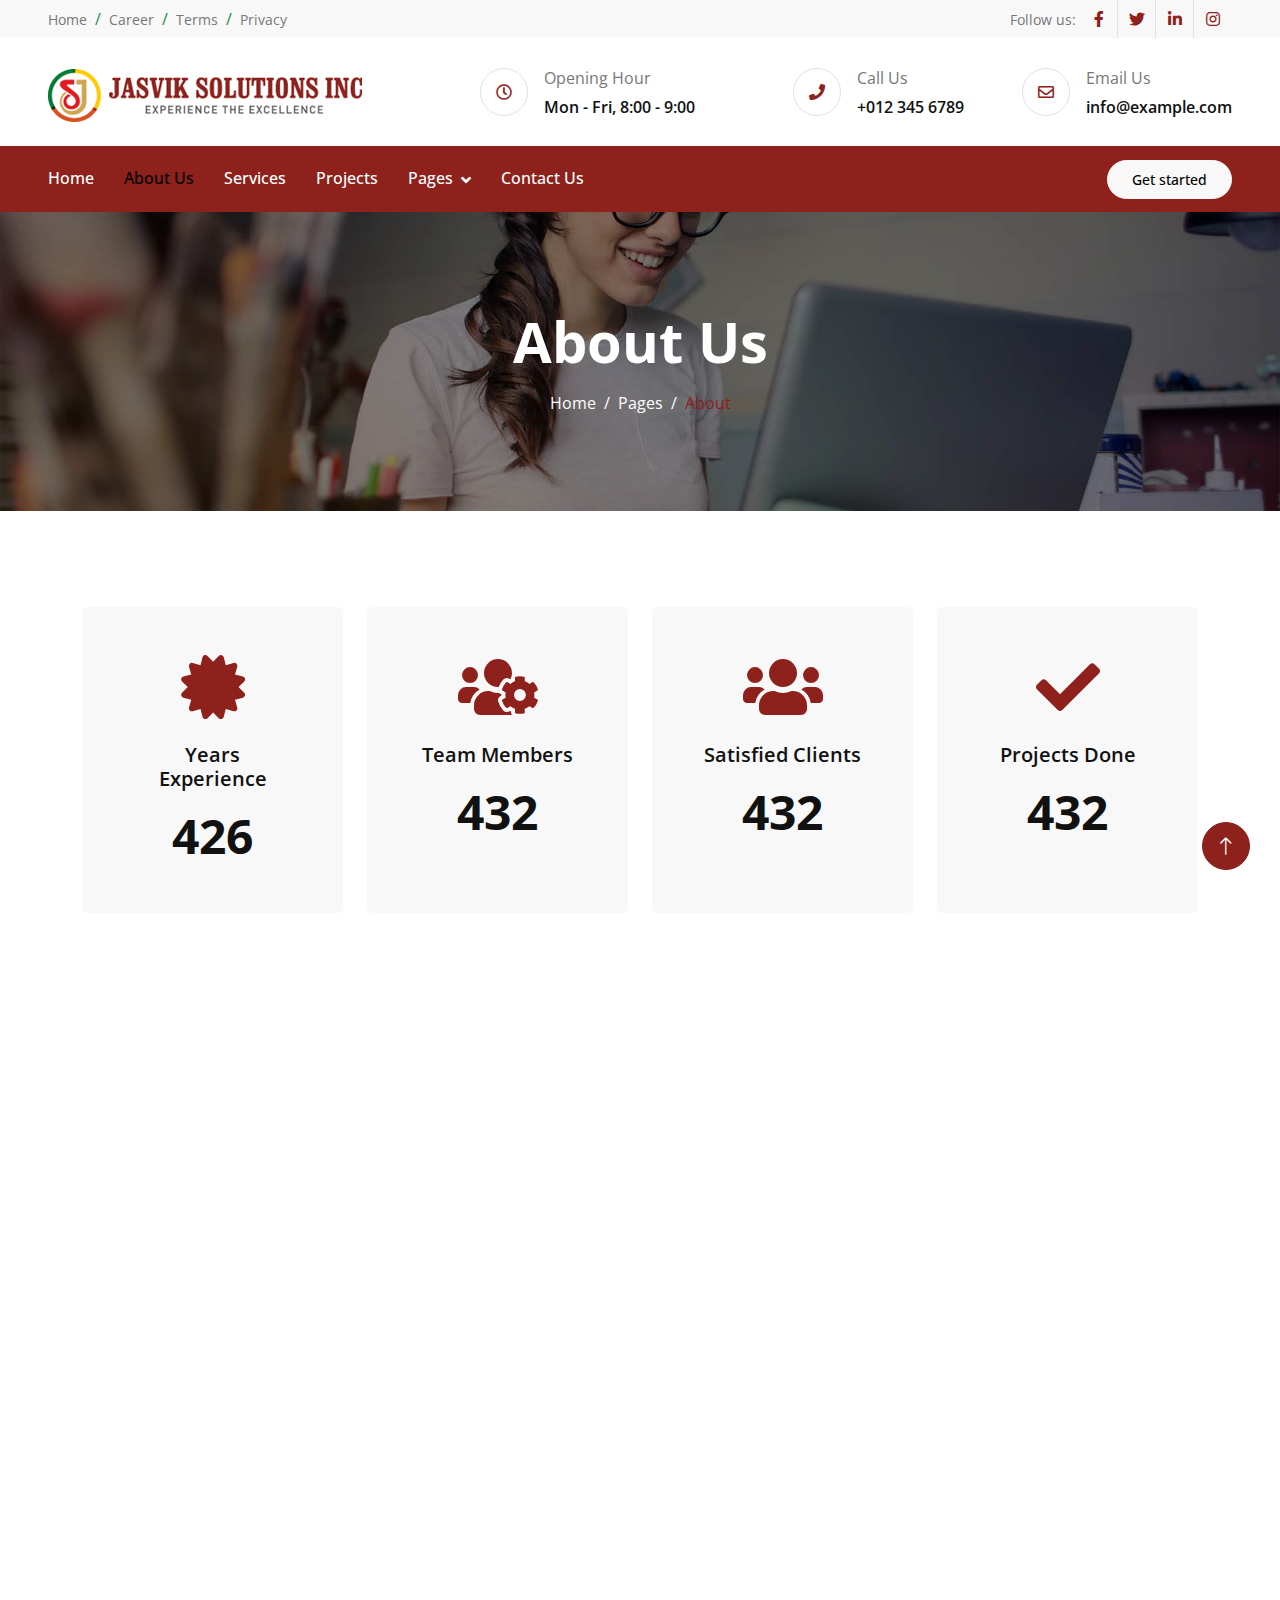
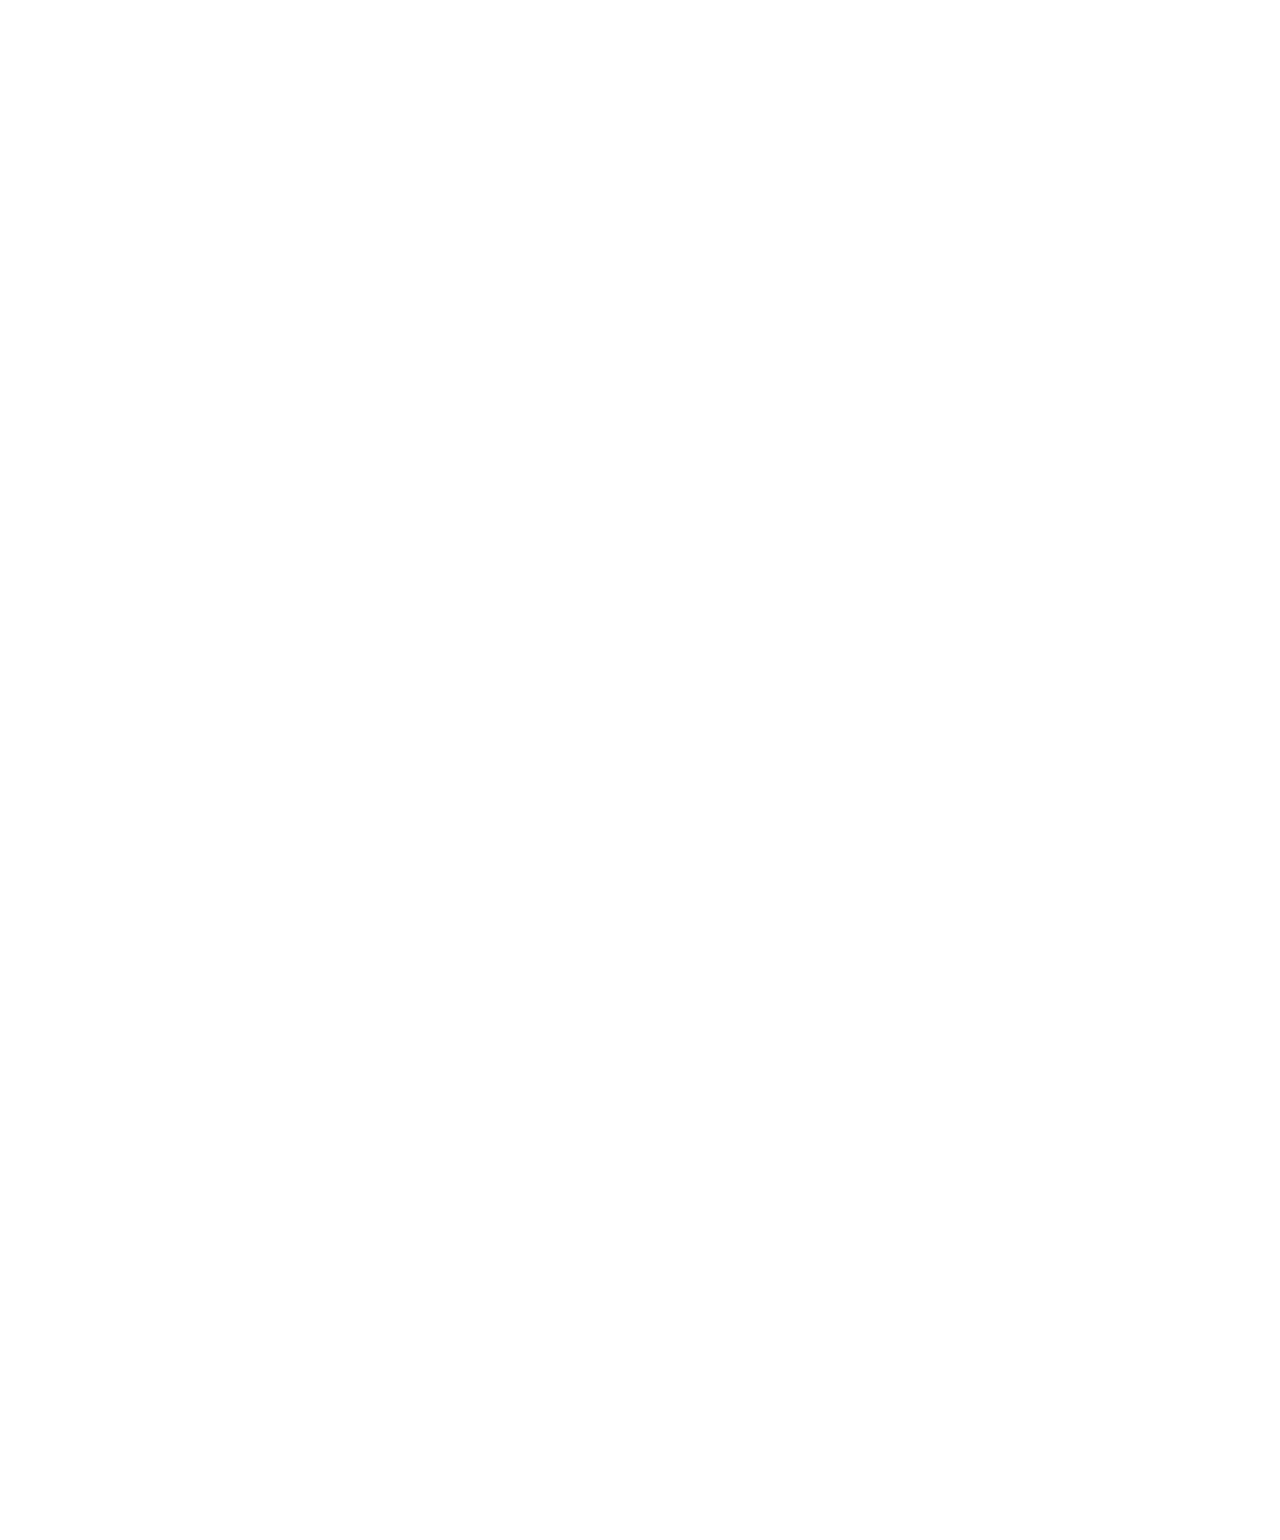
<file: about.html>
<!DOCTYPE html>
<html lang="en">

    <head>
        <meta charset="utf-8">
        <title>Jasvik Solutions - </title>
        <meta content="width=device-width, initial-scale=1.0" name="viewport">
        <meta content="" name="keywords">
        <meta content="" name="description">

        <!-- Favicon -->
        <link href="img/favicon.ico" rel="icon">

        <!-- Google Web Fonts -->
        <link rel="preconnect" href="https://fonts.googleapis.com">
        <link rel="preconnect" href="https://fonts.gstatic.com" crossorigin>
        <link href="https://fonts.googleapis.com/css2?family=Open+Sans:wght@400;500;600;700&display=swap"
            rel="stylesheet">

        <!-- Icon Font Stylesheet -->
        <link href="https://cdnjs.cloudflare.com/ajax/libs/font-awesome/5.10.0/css/all.min.css" rel="stylesheet">
        <link href="https://cdn.jsdelivr.net/npm/bootstrap-icons@1.4.1/font/bootstrap-icons.css" rel="stylesheet">

        <!-- Libraries Stylesheet -->
        <link href="lib/animate/animate.min.css" rel="stylesheet">
        <link href="lib/owlcarousel/assets/owl.carousel.min.css" rel="stylesheet">
        <link href="lib/lightbox/css/lightbox.min.css" rel="stylesheet">

        <!-- Customized Bootstrap Stylesheet -->
        <link href="css/bootstrap.min.css" rel="stylesheet">

        <!-- Template Stylesheet -->
        <link href="css/style.css" rel="stylesheet">
    </head>

    <body>
        <!-- Spinner Start -->
        <div id="spinner"
            class="show bg-white position-fixed translate-middle w-100 vh-100 top-50 start-50 d-flex align-items-center justify-content-center">
            <div class="spinner-border position-relative text-primary" style="width: 6rem; height: 6rem;" role="status">
            </div>
            <i class="fa fa-laptop-code fa-2x text-primary position-absolute top-50 start-50 translate-middle"></i>
        </div>
        <!-- Spinner End -->


        <!-- Topbar Start -->
        <div class="container-fluid bg-light px-0 wow fadeIn" data-wow-delay="0.1s">
            <div class="row gx-0 align-items-center d-none d-lg-flex">
                <div class="col-lg-6 px-5 text-start">
                    <ol class="breadcrumb mb-0">
                        <li class="breadcrumb-item"><a class="small text-secondary" href="#">Home</a></li>
                        <li class="breadcrumb-item"><a class="small text-secondary" href="#">Career</a></li>
                        <li class="breadcrumb-item"><a class="small text-secondary" href="#">Terms</a></li>
                        <li class="breadcrumb-item"><a class="small text-secondary" href="#">Privacy</a></li>
                    </ol>
                </div>
                <div class="col-lg-6 px-5 text-end">
                    <small>Follow us:</small>
                    <div class="h-100 d-inline-flex align-items-center">
                        <a class="btn-square text-primary border-end rounded-0" href=""><i
                                class="fab fa-facebook-f"></i></a>
                        <a class="btn-square text-primary border-end rounded-0" href=""><i
                                class="fab fa-twitter"></i></a>
                        <a class="btn-square text-primary border-end rounded-0" href=""><i
                                class="fab fa-linkedin-in"></i></a>
                        <a class="btn-square text-primary pe-0" href=""><i class="fab fa-instagram"></i></a>
                    </div>
                </div>
            </div>
        </div>
        <!-- Topbar End -->


        <!-- Brand & Contact Start -->
        <div class="container-fluid py-4 px-5 wow fadeIn" data-wow-delay="0.1s">
            <div class="row align-items-center top-bar">
                <div class="col-lg-4 col-md-12 text-center text-lg-start">
                    <a href="" class="navbar-brand m-0 p-0">
                        <h1 class="fw-bold text-primary m-0">
                            <img src="img/logo.png" alt="Logo">
                    </a>
                </div>
                <div class="col-lg-8 col-md-7 d-none d-lg-block">
                    <div class="row">
                        <div class="col-4">
                            <div class="d-flex align-items-center justify-content-end">
                                <div class="flex-shrink-0 btn-lg-square border rounded-circle">
                                    <i class="far fa-clock text-primary"></i>
                                </div>
                                <div class="ps-3">
                                    <p class="mb-2">Opening Hour</p>
                                    <h6 class="mb-0">Mon - Fri, 8:00 - 9:00</h6>
                                </div>
                            </div>
                        </div>
                        <div class="col-4">
                            <div class="d-flex align-items-center justify-content-end">
                                <div class="flex-shrink-0 btn-lg-square border rounded-circle">
                                    <i class="fa fa-phone text-primary"></i>
                                </div>
                                <div class="ps-3">
                                    <p class="mb-2">Call Us</p>
                                    <h6 class="mb-0">+012 345 6789</h6>
                                </div>
                            </div>
                        </div>
                        <div class="col-4">
                            <div class="d-flex align-items-center justify-content-end">
                                <div class="flex-shrink-0 btn-lg-square border rounded-circle">
                                    <i class="far fa-envelope text-primary"></i>
                                </div>
                                <div class="ps-3">
                                    <p class="mb-2">Email Us</p>
                                    <h6 class="mb-0">info@example.com</h6>
                                </div>
                            </div>
                        </div>
                    </div>
                </div>
            </div>
        </div>
        <!-- Brand & Contact End -->


        <!-- Navbar Start -->
        <nav class="navbar navbar-expand-lg bg-primary navbar-dark sticky-top py-lg-0 px-lg-5 wow fadeIn"
            data-wow-delay="0.1s">
            <a href="#" class="navbar-brand ms-3 d-lg-none">MENU</a>
            <button type="button" class="navbar-toggler me-3" data-bs-toggle="collapse"
                data-bs-target="#navbarCollapse">
                <span class="navbar-toggler-icon"></span>
            </button>
            <div class="collapse navbar-collapse" id="navbarCollapse">
                <div class="navbar-nav me-auto p-3 p-lg-0">
                    <a href="index.html" class="nav-item nav-link">Home</a>
                    <a href="about.html" class="nav-item nav-link active">About Us</a>
                    <a href="service.html" class="nav-item nav-link">Services</a>
                    <a href="project.html" class="nav-item nav-link">Projects</a>
                    <div class="nav-item dropdown">
                        <a href="#" class="nav-link dropdown-toggle" data-bs-toggle="dropdown">Pages</a>
                        <div class="dropdown-menu border-0 rounded-0 rounded-bottom m-0">
                            <a href="feature.html" class="dropdown-item">Features</a>
                            <a href="team.html" class="dropdown-item">Our Team</a>
                            <a href="testimonial.html" class="dropdown-item">Testimonial</a>
                            <a href="404.html" class="dropdown-item">404 Page</a>
                        </div>
                    </div>
                    <a href="contact.html" class="nav-item nav-link">Contact Us</a>
                </div>
                <a href="https://htmlcodex.com/web-design-agency-html-template-pro"
                    class="btn btn-sm btn-light rounded-pill py-2 px-4 d-none d-lg-block">Get started</a>
            </div>
        </nav>
        <!-- Navbar End -->


        <!-- Page Header Start -->
        <div class="container-fluid page-header py-5 mb-5 wow fadeIn" data-wow-delay="0.1s">
            <div class="container text-center py-5">
                <h1 class="display-4 text-white animated slideInDown mb-3">About Us</h1>
                <nav aria-label="breadcrumb animated slideInDown">
                    <ol class="breadcrumb justify-content-center mb-0">
                        <li class="breadcrumb-item"><a class="text-white" href="#">Home</a></li>
                        <li class="breadcrumb-item"><a class="text-white" href="#">Pages</a></li>
                        <li class="breadcrumb-item text-primary active" aria-current="page">About</li>
                    </ol>
                </nav>
            </div>
        </div>
        <!-- Page Header End -->


        <!-- Facts Start -->
        <div class="container-xxl py-5">
            <div class="container">
                <div class="row g-4">
                    <div class="col-lg-3 col-md-6 wow fadeInUp" data-wow-delay="0.1s">
                        <div class="fact-item bg-light rounded text-center h-100 p-5">
                            <i class="fa fa-certificate fa-4x text-primary mb-4"></i>
                            <h5 class="mb-3">Years Experience</h5>
                            <h1 class="display-5 mb-0" data-toggle="counter-up">1234</h1>
                        </div>
                    </div>
                    <div class="col-lg-3 col-md-6 wow fadeInUp" data-wow-delay="0.3s">
                        <div class="fact-item bg-light rounded text-center h-100 p-5">
                            <i class="fa fa-users-cog fa-4x text-primary mb-4"></i>
                            <h5 class="mb-3">Team Members</h5>
                            <h1 class="display-5 mb-0" data-toggle="counter-up">1234</h1>
                        </div>
                    </div>
                    <div class="col-lg-3 col-md-6 wow fadeInUp" data-wow-delay="0.5s">
                        <div class="fact-item bg-light rounded text-center h-100 p-5">
                            <i class="fa fa-users fa-4x text-primary mb-4"></i>
                            <h5 class="mb-3">Satisfied Clients</h5>
                            <h1 class="display-5 mb-0" data-toggle="counter-up">1234</h1>
                        </div>
                    </div>
                    <div class="col-lg-3 col-md-6 wow fadeInUp" data-wow-delay="0.7s">
                        <div class="fact-item bg-light rounded text-center h-100 p-5">
                            <i class="fa fa-check fa-4x text-primary mb-4"></i>
                            <h5 class="mb-3">Projects Done</h5>
                            <h1 class="display-5 mb-0" data-toggle="counter-up">1234</h1>
                        </div>
                    </div>
                </div>
            </div>
        </div>
        <!-- Facts End -->


        <!-- About Start -->
        <div class="container-xxl py-5">
            <div class="container">
                <div class="row g-5">
                    <div class="col-lg-6 wow fadeInUp" data-wow-delay="0.1s">
                        <div class="img-border">
                            <img class="img-fluid" src="img/about.jpg" alt="">
                        </div>
                    </div>
                    <div class="col-lg-6 wow fadeInUp" data-wow-delay="0.5s">
                        <div class="h-100">
                            <h6 class="section-title bg-white text-start text-primary pe-3">About Us</h6>
                            <h1 class="display-6 mb-4">#1 Digital Solution With <span class="text-primary">10
                                    Years</span> Of Experience</h1>
                            <p>Tempor erat elitr rebum at clita. Diam dolor diam ipsum sit. Aliqu diam amet diam et eos.
                                Clita erat ipsum et lorem et sit, sed stet lorem sit clita duo justo magna dolore erat
                                amet</p>
                            <p class="mb-4">Stet no et lorem dolor et diam, amet duo ut dolore vero eos. No stet est
                                diam rebum amet diam ipsum. Clita clita labore, dolor duo nonumy clita sit at, sed sit
                                sanctus dolor eos.</p>
                            <div class="d-flex align-items-center mb-4 pb-2">
                                <img class="flex-shrink-0 rounded-circle" src="img/team-1.jpg" alt=""
                                    style="width: 50px; height: 50px;">
                                <div class="ps-4">
                                    <h6>Jhon Doe</h6>
                                    <small>SEO & Founder</small>
                                </div>
                            </div>
                            <a class="btn btn-primary rounded-pill py-3 px-5" href="">Read More</a>
                        </div>
                    </div>
                </div>
            </div>
        </div>
        <!-- About End -->


        <!-- Feature Start -->
        <div class="container-xxl py-5">
            <div class="container">
                <div class="row g-5">
                    <div class="col-lg-6 wow fadeInUp" data-wow-delay="0.1s">
                        <div class="h-100">
                            <h6 class="section-title bg-white text-start text-primary pe-3">Why Choose Us</h6>
                            <h1 class="display-6 mb-4">Why People Trust Us? Learn About Us!</h1>
                            <p class="mb-4">Tempor erat elitr rebum at clita. Diam dolor diam ipsum sit. Aliqu diam amet
                                diam et eos. Clita erat ipsum et lorem et sit, sed stet lorem sit clita duo justo magna
                                dolore erat amet</p>
                            <div class="row g-4">
                                <div class="col-12">
                                    <div class="skill">
                                        <div class="d-flex justify-content-between">
                                            <p class="mb-2">Service 7</p>
                                            <p class="mb-2">85%</p>
                                        </div>
                                        <div class="progress">
                                            <div class="progress-bar bg-primary" role="progressbar" aria-valuenow="85"
                                                aria-valuemin="0" aria-valuemax="100"></div>
                                        </div>
                                    </div>
                                </div>
                                <div class="col-12">
                                    <div class="skill">
                                        <div class="d-flex justify-content-between">
                                            <p class="mb-2">Service 8</p>
                                            <p class="mb-2">90%</p>
                                        </div>
                                        <div class="progress">
                                            <div class="progress-bar bg-primary" role="progressbar" aria-valuenow="90"
                                                aria-valuemin="0" aria-valuemax="100"></div>
                                        </div>
                                    </div>
                                </div>
                                <div class="col-12">
                                    <div class="skill">
                                        <div class="d-flex justify-content-between">
                                            <p class="mb-2">Service 9</p>
                                            <p class="mb-2">95%</p>
                                        </div>
                                        <div class="progress">
                                            <div class="progress-bar bg-primary" role="progressbar" aria-valuenow="95"
                                                aria-valuemin="0" aria-valuemax="100"></div>
                                        </div>
                                    </div>
                                </div>
                            </div>
                        </div>
                    </div>
                    <div class="col-lg-6 wow fadeInUp" data-wow-delay="0.5s">
                        <div class="img-border">
                            <img class="img-fluid" src="img/feature.jpg" alt="">
                        </div>
                    </div>
                </div>
            </div>
        </div>
        <!-- Feature End -->


        <!-- Team Start -->
        <div class="container-xxl py-5">
            <div class="container">
                <div class="text-center mx-auto mb-5 wow fadeInUp" data-wow-delay="0.1s" style="max-width: 600px;">
                    <h6 class="section-title bg-white text-center text-primary px-3">Our Team</h6>
                    <h1 class="display-6 mb-4">We Are A Creative Team For Your Dream Project</h1>
                </div>
                <div class="row g-4">
                    <div class="col-lg-4 col-md-6 wow fadeInUp" data-wow-delay="0.1s">
                        <div class="team-item text-center p-4">
                            <img class="img-fluid border rounded-circle w-75 p-2 mb-4" src="img/team-1.jpg" alt="">
                            <div class="team-text">
                                <div class="team-title">
                                    <h5>Full Name</h5>
                                    <span>Designation</span>
                                </div>
                                <div class="team-social">
                                    <a class="btn btn-square btn-primary rounded-circle" href=""><i
                                            class="fab fa-facebook-f"></i></a>
                                    <a class="btn btn-square btn-primary rounded-circle" href=""><i
                                            class="fab fa-twitter"></i></a>
                                    <a class="btn btn-square btn-primary rounded-circle" href=""><i
                                            class="fab fa-instagram"></i></a>
                                </div>
                            </div>
                        </div>
                    </div>
                    <div class="col-lg-4 col-md-6 wow fadeInUp" data-wow-delay="0.3s">
                        <div class="team-item text-center p-4">
                            <img class="img-fluid border rounded-circle w-75 p-2 mb-4" src="img/team-2.jpg" alt="">
                            <div class="team-text">
                                <div class="team-title">
                                    <h5>Full Name</h5>
                                    <span>Designation</span>
                                </div>
                                <div class="team-social">
                                    <a class="btn btn-square btn-primary rounded-circle" href=""><i
                                            class="fab fa-facebook-f"></i></a>
                                    <a class="btn btn-square btn-primary rounded-circle" href=""><i
                                            class="fab fa-twitter"></i></a>
                                    <a class="btn btn-square btn-primary rounded-circle" href=""><i
                                            class="fab fa-instagram"></i></a>
                                </div>
                            </div>
                        </div>
                    </div>
                    <div class="col-lg-4 col-md-6 wow fadeInUp" data-wow-delay="0.5s">
                        <div class="team-item text-center p-4">
                            <img class="img-fluid border rounded-circle w-75 p-2 mb-4" src="img/team-3.jpg" alt="">
                            <div class="team-text">
                                <div class="team-title">
                                    <h5>Full Name</h5>
                                    <span>Designation</span>
                                </div>
                                <div class="team-social">
                                    <a class="btn btn-square btn-primary rounded-circle" href=""><i
                                            class="fab fa-facebook-f"></i></a>
                                    <a class="btn btn-square btn-primary rounded-circle" href=""><i
                                            class="fab fa-twitter"></i></a>
                                    <a class="btn btn-square btn-primary rounded-circle" href=""><i
                                            class="fab fa-instagram"></i></a>
                                </div>
                            </div>
                        </div>
                    </div>
                </div>
            </div>
        </div>
        <!-- Team End -->


        <!-- Footer Start -->
        <div class="container-fluid bg-dark text-body footer mt-5 pt-5 wow fadeIn" data-wow-delay="0.1s">
            <div class="container py-5">
                <div class="row g-5">
                    <div class="col-lg-3 col-md-6">
                        <h5 class="text-light mb-4">Address</h5>
                        <p class="mb-2"><i class="fa fa-map-marker-alt me-3"></i>123 Street, New York, USA</p>
                        <p class="mb-2"><i class="fa fa-phone-alt me-3"></i>+012 345 67890</p>
                        <p class="mb-2"><i class="fa fa-envelope me-3"></i>info@example.com</p>
                        <div class="d-flex pt-2">
                            <a class="btn btn-square btn-outline-secondary rounded-circle me-1" href=""><i
                                    class="fab fa-twitter"></i></a>
                            <a class="btn btn-square btn-outline-secondary rounded-circle me-1" href=""><i
                                    class="fab fa-facebook-f"></i></a>
                            <a class="btn btn-square btn-outline-secondary rounded-circle me-1" href=""><i
                                    class="fab fa-youtube"></i></a>
                            <a class="btn btn-square btn-outline-secondary rounded-circle me-0" href=""><i
                                    class="fab fa-linkedin-in"></i></a>
                        </div>
                    </div>
                    <div class="col-lg-3 col-md-6">
                        <h5 class="text-light mb-4">Quick Links</h5>
                        <a class="btn btn-link" href="">About Us</a>
                        <a class="btn btn-link" href="">Contact Us</a>
                        <a class="btn btn-link" href="">Our Services</a>
                        <a class="btn btn-link" href="">Terms & Condition</a>
                        <a class="btn btn-link" href="">Support</a>
                    </div>
                    <div class="col-lg-3 col-md-6">
                        <h5 class="text-light mb-4">Gallery</h5>
                        <div class="row g-2">
                            <div class="col-4">
                                <img class="img-fluid rounded" src="img/project-1.jpg" alt="Image">
                            </div>
                            <div class="col-4">
                                <img class="img-fluid rounded" src="img/project-2.jpg" alt="Image">
                            </div>
                            <div class="col-4">
                                <img class="img-fluid rounded" src="img/project-3.jpg" alt="Image">
                            </div>
                            <div class="col-4">
                                <img class="img-fluid rounded" src="img/project-4.jpg" alt="Image">
                            </div>
                            <div class="col-4">
                                <img class="img-fluid rounded" src="img/project-5.jpg" alt="Image">
                            </div>
                            <div class="col-4">
                                <img class="img-fluid rounded" src="img/project-6.jpg" alt="Image">
                            </div>
                        </div>
                    </div>
                    <div class="col-lg-3 col-md-6">
                        <h5 class="text-light mb-4">Newsletter</h5>
                        <p>Dolor amet sit justo amet elitr clita ipsum elitr est.</p>
                        <div class="position-relative mx-auto" style="max-width: 400px;">
                            <input class="form-control bg-transparent border-secondary w-100 py-3 ps-4 pe-5" type="text"
                                placeholder="Your email">
                            <button type="button"
                                class="btn btn-primary py-2 position-absolute top-0 end-0 mt-2 me-2">SignUp</button>
                        </div>
                    </div>
                </div>
            </div>
            <div class="container-fluid copyright">
                <div class="container">
                    <div class="row">
                        <div class="col-md-6 text-center text-md-start mb-3 mb-md-0">
                            &copy; <a href="#">jasvik Solutions</a>, All Right Reserved.
                        </div>
                        <div class="col-md-6 text-center text-md-end">
                            <!--/*** This template is free as long as you keep the footer author’s credit link/attribution link/backlink. If you'd like to use the template without the footer author’s credit link/attribution link/backlink, you can purchase the Credit Removal License from "https://htmlcodex.com/credit-removal". Thank you for your support. ***/-->
                            Designed By Prasad
                        </div>
                    </div>
                </div>
            </div>
        </div>
        <!-- Footer End -->


        <!-- Back to Top -->
        <a href="#" class="btn btn-lg btn-primary btn-lg-square rounded-circle back-to-top"><i
                class="bi bi-arrow-up"></i></a>


        <!-- JavaScript Libraries -->
        <script src="https://code.jquery.com/jquery-3.4.1.min.js"></script>
        <script src="https://cdn.jsdelivr.net/npm/bootstrap@5.0.0/dist/js/bootstrap.bundle.min.js"></script>
        <script src="lib/wow/wow.min.js"></script>
        <script src="lib/easing/easing.min.js"></script>
        <script src="lib/waypoints/waypoints.min.js"></script>
        <script src="lib/counterup/counterup.min.js"></script>
        <script src="lib/owlcarousel/owl.carousel.min.js"></script>
        <script src="lib/lightbox/js/lightbox.min.js"></script>

        <!-- Template Javascript -->
        <script src="js/main.js"></script>
    </body>

</html>
</file>
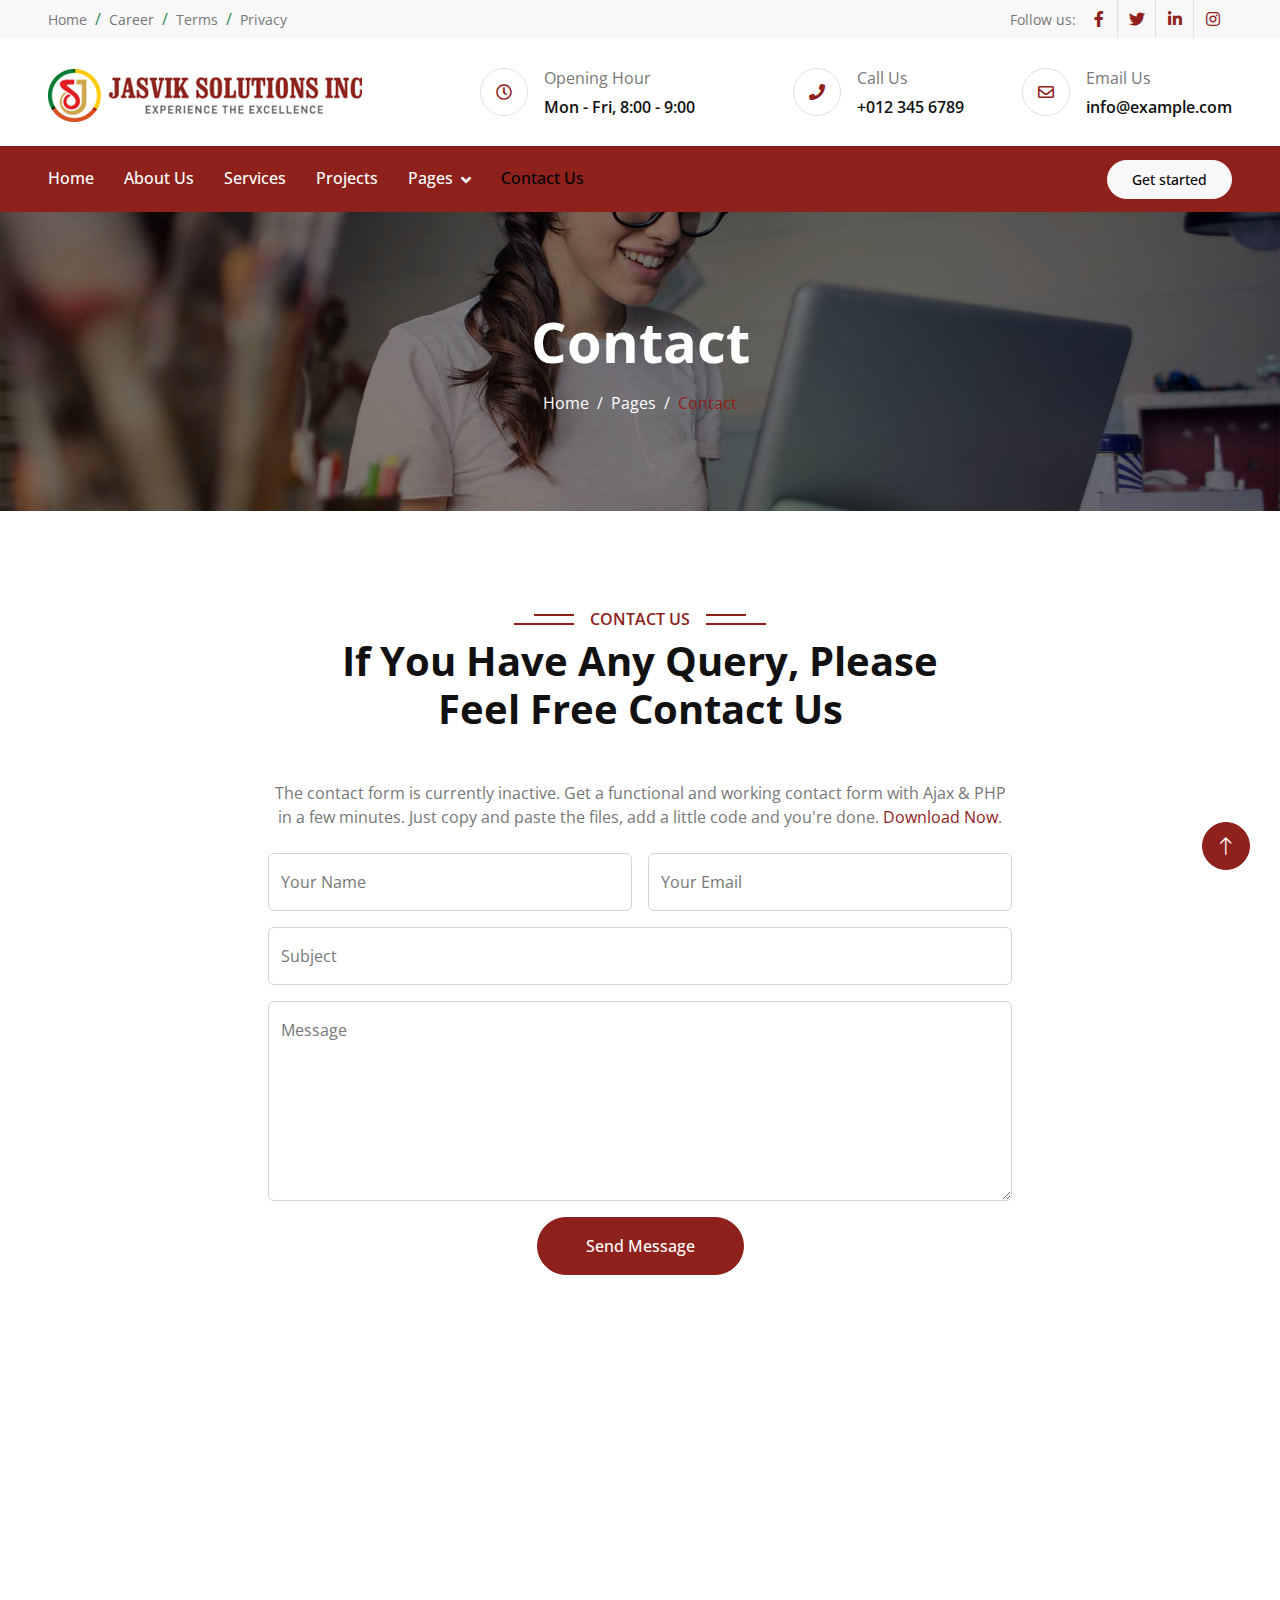
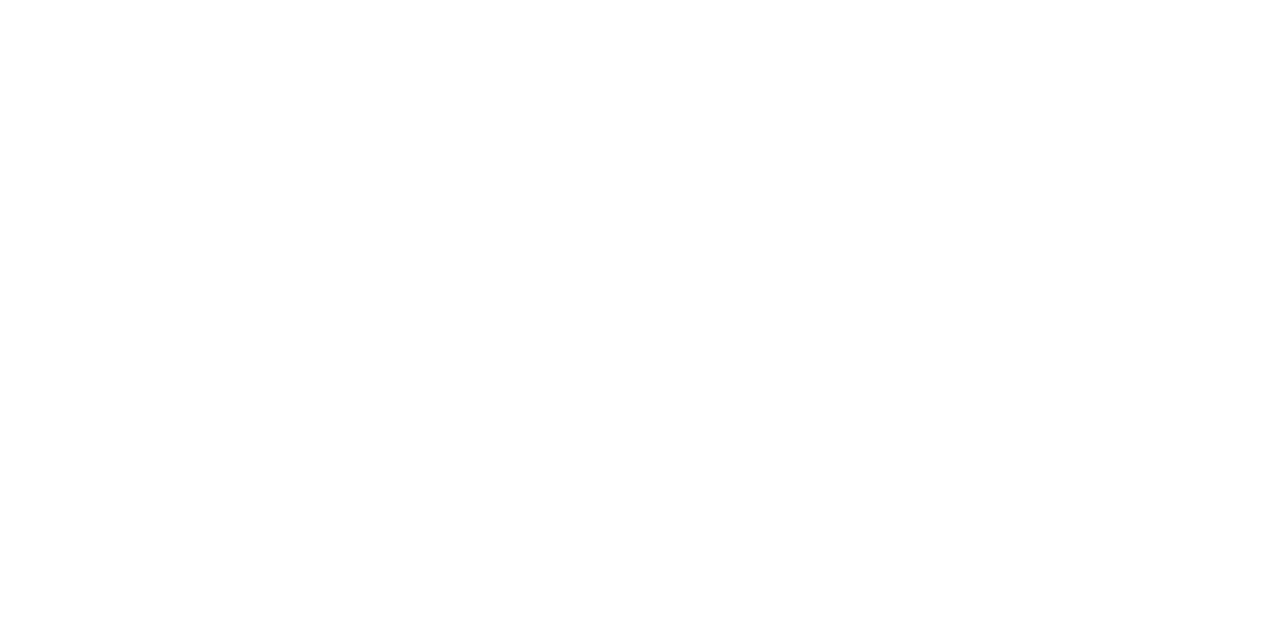
<file: contact.html>
<!DOCTYPE html>
<html lang="en">

    <head>
        <meta charset="utf-8">
        <title>Jasvik Solutions - </title>
        <meta content="width=device-width, initial-scale=1.0" name="viewport">
        <meta content="" name="keywords">
        <meta content="" name="description">

        <!-- Favicon -->
        <link href="img/favicon.ico" rel="icon">

        <!-- Google Web Fonts -->
        <link rel="preconnect" href="https://fonts.googleapis.com">
        <link rel="preconnect" href="https://fonts.gstatic.com" crossorigin>
        <link href="https://fonts.googleapis.com/css2?family=Open+Sans:wght@400;500;600;700&display=swap"
            rel="stylesheet">

        <!-- Icon Font Stylesheet -->
        <link href="https://cdnjs.cloudflare.com/ajax/libs/font-awesome/5.10.0/css/all.min.css" rel="stylesheet">
        <link href="https://cdn.jsdelivr.net/npm/bootstrap-icons@1.4.1/font/bootstrap-icons.css" rel="stylesheet">

        <!-- Libraries Stylesheet -->
        <link href="lib/animate/animate.min.css" rel="stylesheet">
        <link href="lib/owlcarousel/assets/owl.carousel.min.css" rel="stylesheet">
        <link href="lib/lightbox/css/lightbox.min.css" rel="stylesheet">

        <!-- Customized Bootstrap Stylesheet -->
        <link href="css/bootstrap.min.css" rel="stylesheet">

        <!-- Template Stylesheet -->
        <link href="css/style.css" rel="stylesheet">
    </head>

    <body>
        <!-- Spinner Start -->
        <div id="spinner"
            class="show bg-white position-fixed translate-middle w-100 vh-100 top-50 start-50 d-flex align-items-center justify-content-center">
            <div class="spinner-border position-relative text-primary" style="width: 6rem; height: 6rem;" role="status">
            </div>
            <i class="fa fa-laptop-code fa-2x text-primary position-absolute top-50 start-50 translate-middle"></i>
        </div>
        <!-- Spinner End -->


        <!-- Topbar Start -->
        <div class="container-fluid bg-light px-0 wow fadeIn" data-wow-delay="0.1s">
            <div class="row gx-0 align-items-center d-none d-lg-flex">
                <div class="col-lg-6 px-5 text-start">
                    <ol class="breadcrumb mb-0">
                        <li class="breadcrumb-item"><a class="small text-secondary" href="#">Home</a></li>
                        <li class="breadcrumb-item"><a class="small text-secondary" href="#">Career</a></li>
                        <li class="breadcrumb-item"><a class="small text-secondary" href="#">Terms</a></li>
                        <li class="breadcrumb-item"><a class="small text-secondary" href="#">Privacy</a></li>
                    </ol>
                </div>
                <div class="col-lg-6 px-5 text-end">
                    <small>Follow us:</small>
                    <div class="h-100 d-inline-flex align-items-center">
                        <a class="btn-square text-primary border-end rounded-0" href=""><i
                                class="fab fa-facebook-f"></i></a>
                        <a class="btn-square text-primary border-end rounded-0" href=""><i
                                class="fab fa-twitter"></i></a>
                        <a class="btn-square text-primary border-end rounded-0" href=""><i
                                class="fab fa-linkedin-in"></i></a>
                        <a class="btn-square text-primary pe-0" href=""><i class="fab fa-instagram"></i></a>
                    </div>
                </div>
            </div>
        </div>
        <!-- Topbar End -->


        <!-- Brand & Contact Start -->
        <div class="container-fluid py-4 px-5 wow fadeIn" data-wow-delay="0.1s">
            <div class="row align-items-center top-bar">
                <div class="col-lg-4 col-md-12 text-center text-lg-start">
                    <a href="" class="navbar-brand m-0 p-0">
                        <h1 class="fw-bold text-primary m-0">
                            <img src="img/logo.png" alt="Logo">
                    </a>
                </div>
                <div class="col-lg-8 col-md-7 d-none d-lg-block">
                    <div class="row">
                        <div class="col-4">
                            <div class="d-flex align-items-center justify-content-end">
                                <div class="flex-shrink-0 btn-lg-square border rounded-circle">
                                    <i class="far fa-clock text-primary"></i>
                                </div>
                                <div class="ps-3">
                                    <p class="mb-2">Opening Hour</p>
                                    <h6 class="mb-0">Mon - Fri, 8:00 - 9:00</h6>
                                </div>
                            </div>
                        </div>
                        <div class="col-4">
                            <div class="d-flex align-items-center justify-content-end">
                                <div class="flex-shrink-0 btn-lg-square border rounded-circle">
                                    <i class="fa fa-phone text-primary"></i>
                                </div>
                                <div class="ps-3">
                                    <p class="mb-2">Call Us</p>
                                    <h6 class="mb-0">+012 345 6789</h6>
                                </div>
                            </div>
                        </div>
                        <div class="col-4">
                            <div class="d-flex align-items-center justify-content-end">
                                <div class="flex-shrink-0 btn-lg-square border rounded-circle">
                                    <i class="far fa-envelope text-primary"></i>
                                </div>
                                <div class="ps-3">
                                    <p class="mb-2">Email Us</p>
                                    <h6 class="mb-0">info@example.com</h6>
                                </div>
                            </div>
                        </div>
                    </div>
                </div>
            </div>
        </div>
        <!-- Brand & Contact End -->


        <!-- Navbar Start -->
        <nav class="navbar navbar-expand-lg bg-primary navbar-dark sticky-top py-lg-0 px-lg-5 wow fadeIn"
            data-wow-delay="0.1s">
            <a href="#" class="navbar-brand ms-3 d-lg-none">MENU</a>
            <button type="button" class="navbar-toggler me-3" data-bs-toggle="collapse"
                data-bs-target="#navbarCollapse">
                <span class="navbar-toggler-icon"></span>
            </button>
            <div class="collapse navbar-collapse" id="navbarCollapse">
                <div class="navbar-nav me-auto p-3 p-lg-0">
                    <a href="index.html" class="nav-item nav-link">Home</a>
                    <a href="about.html" class="nav-item nav-link">About Us</a>
                    <a href="service.html" class="nav-item nav-link">Services</a>
                    <a href="project.html" class="nav-item nav-link">Projects</a>
                    <div class="nav-item dropdown">
                        <a href="#" class="nav-link dropdown-toggle" data-bs-toggle="dropdown">Pages</a>
                        <div class="dropdown-menu border-0 rounded-0 rounded-bottom m-0">
                            <a href="feature.html" class="dropdown-item">Features</a>
                            <a href="team.html" class="dropdown-item">Our Team</a>
                            <a href="testimonial.html" class="dropdown-item">Testimonial</a>
                            <a href="404.html" class="dropdown-item">404 Page</a>
                        </div>
                    </div>
                    <a href="contact.html" class="nav-item nav-link active">Contact Us</a>
                </div>
                <a href="https://htmlcodex.com/web-design-agency-html-template-pro"
                    class="btn btn-sm btn-light rounded-pill py-2 px-4 d-none d-lg-block">Get started</a>
            </div>
        </nav>
        <!-- Navbar End -->


        <!-- Page Header Start -->
        <div class="container-fluid page-header py-5 mb-5 wow fadeIn" data-wow-delay="0.1s">
            <div class="container text-center py-5">
                <h1 class="display-4 text-white animated slideInDown mb-3">Contact</h1>
                <nav aria-label="breadcrumb animated slideInDown">
                    <ol class="breadcrumb justify-content-center mb-0">
                        <li class="breadcrumb-item"><a class="text-white" href="#">Home</a></li>
                        <li class="breadcrumb-item"><a class="text-white" href="#">Pages</a></li>
                        <li class="breadcrumb-item text-primary active" aria-current="page">Contact</li>
                    </ol>
                </nav>
            </div>
        </div>
        <!-- Page Header End -->


        <!-- Contact Start -->
        <div class="container-xxl py-5">
            <div class="container">
                <div class="text-center mx-auto mb-5 wow fadeInUp" data-wow-delay="0.1s" style="max-width: 600px;">
                    <h6 class="section-title bg-white text-center text-primary px-3">Contact Us</h6>
                    <h1 class="display-6 mb-4">If You Have Any Query, Please Feel Free Contact Us</h1>
                </div>
                <div class="row g-0 justify-content-center">
                    <div class="col-lg-8 wow fadeInUp" data-wow-delay="0.5s">
                        <p class="text-center mb-4">The contact form is currently inactive. Get a functional and working
                            contact form with Ajax & PHP in a few minutes. Just copy and paste the files, add a little
                            code and you're done. <a href="https://htmlcodex.com/contact-form">Download Now</a>.</p>
                        <form>
                            <div class="row g-3">
                                <div class="col-md-6">
                                    <div class="form-floating">
                                        <input type="text" class="form-control" id="name" placeholder="Your Name">
                                        <label for="name">Your Name</label>
                                    </div>
                                </div>
                                <div class="col-md-6">
                                    <div class="form-floating">
                                        <input type="email" class="form-control" id="email" placeholder="Your Email">
                                        <label for="email">Your Email</label>
                                    </div>
                                </div>
                                <div class="col-12">
                                    <div class="form-floating">
                                        <input type="text" class="form-control" id="subject" placeholder="Subject">
                                        <label for="subject">Subject</label>
                                    </div>
                                </div>
                                <div class="col-12">
                                    <div class="form-floating">
                                        <textarea class="form-control" placeholder="Leave a message here" id="message"
                                            style="height: 200px"></textarea>
                                        <label for="message">Message</label>
                                    </div>
                                </div>
                                <div class="col-12 text-center">
                                    <button class="btn btn-primary rounded-pill py-3 px-5" type="submit">Send
                                        Message</button>
                                </div>
                            </div>
                        </form>
                    </div>
                </div>
            </div>
        </div>
        <!-- Contact End -->


        <!-- Google Map Start -->
        <div class="container-xxl pt-5 px-0 wow fadeIn" data-wow-delay="0.1s">
            <iframe class="w-100 mb-n2" style="height: 450px;"
                src="https://www.google.com/maps/embed?pb=!1m18!1m12!1m3!1d3001156.4288297426!2d-78.01371936852176!3d42.72876761954724!2m3!1f0!2f0!3f0!3m2!1i1024!2i768!4f13.1!3m3!1m2!1s0x4ccc4bf0f123a5a9%3A0xddcfc6c1de189567!2sNew%20York%2C%20USA!5e0!3m2!1sen!2sbd!4v1603794290143!5m2!1sen!2sbd"
                frameborder="0" allowfullscreen="" aria-hidden="false" tabindex="0"></iframe>
        </div>
        <!-- Google Map End -->


        <!-- Footer Start -->
        <div class="container-fluid bg-dark text-body footer pt-5 wow fadeIn" data-wow-delay="0.1s">
            <div class="container py-5">
                <div class="row g-5">
                    <div class="col-lg-3 col-md-6">
                        <h5 class="text-light mb-4">Address</h5>
                        <p class="mb-2"><i class="fa fa-map-marker-alt me-3"></i>123 Street, New York, USA</p>
                        <p class="mb-2"><i class="fa fa-phone-alt me-3"></i>+012 345 67890</p>
                        <p class="mb-2"><i class="fa fa-envelope me-3"></i>info@example.com</p>
                        <div class="d-flex pt-2">
                            <a class="btn btn-square btn-outline-secondary rounded-circle me-1" href=""><i
                                    class="fab fa-twitter"></i></a>
                            <a class="btn btn-square btn-outline-secondary rounded-circle me-1" href=""><i
                                    class="fab fa-facebook-f"></i></a>
                            <a class="btn btn-square btn-outline-secondary rounded-circle me-1" href=""><i
                                    class="fab fa-youtube"></i></a>
                            <a class="btn btn-square btn-outline-secondary rounded-circle me-0" href=""><i
                                    class="fab fa-linkedin-in"></i></a>
                        </div>
                    </div>
                    <div class="col-lg-3 col-md-6">
                        <h5 class="text-light mb-4">Quick Links</h5>
                        <a class="btn btn-link" href="">About Us</a>
                        <a class="btn btn-link" href="">Contact Us</a>
                        <a class="btn btn-link" href="">Our Services</a>
                        <a class="btn btn-link" href="">Terms & Condition</a>
                        <a class="btn btn-link" href="">Support</a>
                    </div>
                    <div class="col-lg-3 col-md-6">
                        <h5 class="text-light mb-4">Gallery</h5>
                        <div class="row g-2">
                            <div class="col-4">
                                <img class="img-fluid rounded" src="img/project-1.jpg" alt="Image">
                            </div>
                            <div class="col-4">
                                <img class="img-fluid rounded" src="img/project-2.jpg" alt="Image">
                            </div>
                            <div class="col-4">
                                <img class="img-fluid rounded" src="img/project-3.jpg" alt="Image">
                            </div>
                            <div class="col-4">
                                <img class="img-fluid rounded" src="img/project-4.jpg" alt="Image">
                            </div>
                            <div class="col-4">
                                <img class="img-fluid rounded" src="img/project-5.jpg" alt="Image">
                            </div>
                            <div class="col-4">
                                <img class="img-fluid rounded" src="img/project-6.jpg" alt="Image">
                            </div>
                        </div>
                    </div>
                    <div class="col-lg-3 col-md-6">
                        <h5 class="text-light mb-4">Newsletter</h5>
                        <p>Dolor amet sit justo amet elitr clita ipsum elitr est.</p>
                        <div class="position-relative mx-auto" style="max-width: 400px;">
                            <input class="form-control bg-transparent border-secondary w-100 py-3 ps-4 pe-5" type="text"
                                placeholder="Your email">
                            <button type="button"
                                class="btn btn-primary py-2 position-absolute top-0 end-0 mt-2 me-2">SignUp</button>
                        </div>
                    </div>
                </div>
            </div>
            <div class="container-fluid copyright">
                <div class="container">
                    <div class="row">
                        <div class="col-md-6 text-center text-md-start mb-3 mb-md-0">
                            &copy; <a href="#">jasvik Solutions</a>, All Right Reserved.
                        </div>
                        <div class="col-md-6 text-center text-md-end">
                            <!--/*** This template is free as long as you keep the footer author’s credit link/attribution link/backlink. If you'd like to use the template without the footer author’s credit link/attribution link/backlink, you can purchase the Credit Removal License from "https://htmlcodex.com/credit-removal". Thank you for your support. ***/-->
                            Designed By Prasad
                        </div>
                    </div>
                </div>
            </div>
        </div>
        <!-- Footer End -->


        <!-- Back to Top -->
        <a href="#" class="btn btn-lg btn-primary btn-lg-square rounded-circle back-to-top"><i
                class="bi bi-arrow-up"></i></a>


        <!-- JavaScript Libraries -->
        <script src="https://code.jquery.com/jquery-3.4.1.min.js"></script>
        <script src="https://cdn.jsdelivr.net/npm/bootstrap@5.0.0/dist/js/bootstrap.bundle.min.js"></script>
        <script src="lib/wow/wow.min.js"></script>
        <script src="lib/easing/easing.min.js"></script>
        <script src="lib/waypoints/waypoints.min.js"></script>
        <script src="lib/counterup/counterup.min.js"></script>
        <script src="lib/owlcarousel/owl.carousel.min.js"></script>
        <script src="lib/lightbox/js/lightbox.min.js"></script>

        <!-- Template Javascript -->
        <script src="js/main.js"></script>
    </body>

</html>
</file>
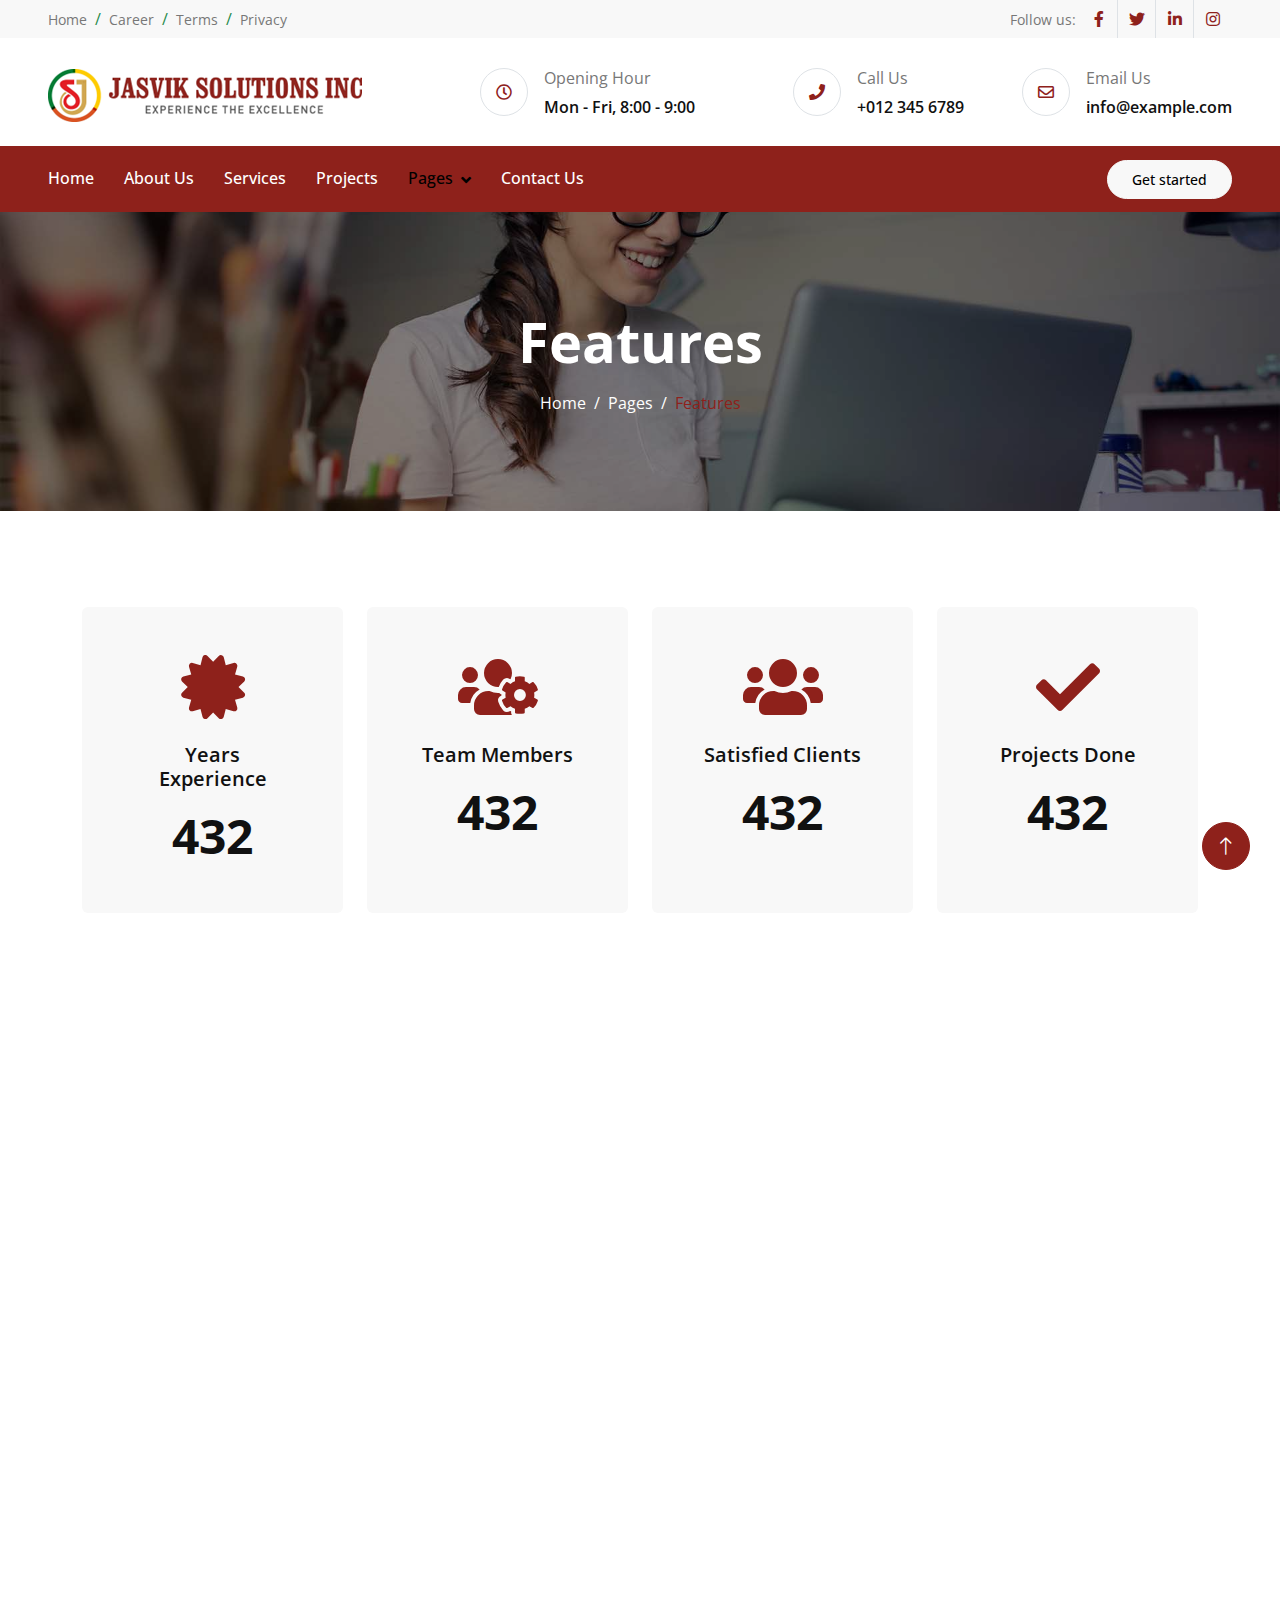
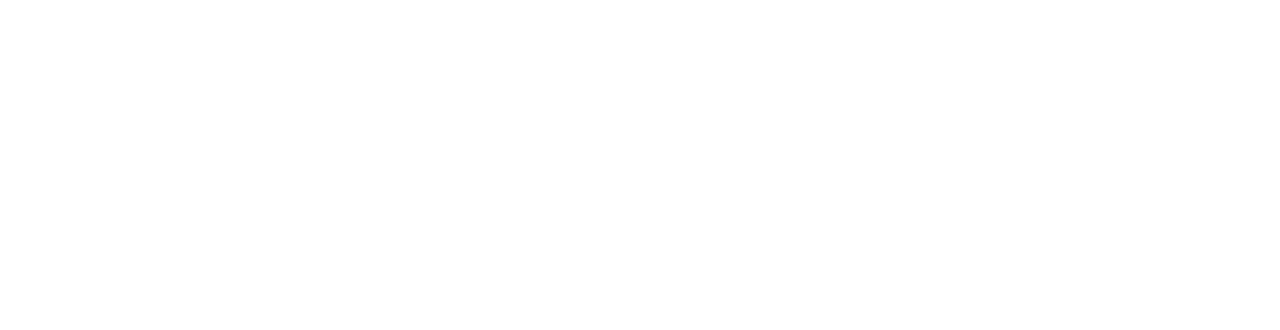
<file: feature.html>
<!DOCTYPE html>
<html lang="en">

    <head>
        <meta charset="utf-8">
        <title>Jasvik Solutions - </title>
        <meta content="width=device-width, initial-scale=1.0" name="viewport">
        <meta content="" name="keywords">
        <meta content="" name="description">

        <!-- Favicon -->
        <link href="img/favicon.ico" rel="icon">

        <!-- Google Web Fonts -->
        <link rel="preconnect" href="https://fonts.googleapis.com">
        <link rel="preconnect" href="https://fonts.gstatic.com" crossorigin>
        <link href="https://fonts.googleapis.com/css2?family=Open+Sans:wght@400;500;600;700&display=swap"
            rel="stylesheet">

        <!-- Icon Font Stylesheet -->
        <link href="https://cdnjs.cloudflare.com/ajax/libs/font-awesome/5.10.0/css/all.min.css" rel="stylesheet">
        <link href="https://cdn.jsdelivr.net/npm/bootstrap-icons@1.4.1/font/bootstrap-icons.css" rel="stylesheet">

        <!-- Libraries Stylesheet -->
        <link href="lib/animate/animate.min.css" rel="stylesheet">
        <link href="lib/owlcarousel/assets/owl.carousel.min.css" rel="stylesheet">
        <link href="lib/lightbox/css/lightbox.min.css" rel="stylesheet">

        <!-- Customized Bootstrap Stylesheet -->
        <link href="css/bootstrap.min.css" rel="stylesheet">

        <!-- Template Stylesheet -->
        <link href="css/style.css" rel="stylesheet">
    </head>

    <body>
        <!-- Spinner Start -->
        <div id="spinner"
            class="show bg-white position-fixed translate-middle w-100 vh-100 top-50 start-50 d-flex align-items-center justify-content-center">
            <div class="spinner-border position-relative text-primary" style="width: 6rem; height: 6rem;" role="status">
            </div>
            <i class="fa fa-laptop-code fa-2x text-primary position-absolute top-50 start-50 translate-middle"></i>
        </div>
        <!-- Spinner End -->


        <!-- Topbar Start -->
        <div class="container-fluid bg-light px-0 wow fadeIn" data-wow-delay="0.1s">
            <div class="row gx-0 align-items-center d-none d-lg-flex">
                <div class="col-lg-6 px-5 text-start">
                    <ol class="breadcrumb mb-0">
                        <li class="breadcrumb-item"><a class="small text-secondary" href="#">Home</a></li>
                        <li class="breadcrumb-item"><a class="small text-secondary" href="#">Career</a></li>
                        <li class="breadcrumb-item"><a class="small text-secondary" href="#">Terms</a></li>
                        <li class="breadcrumb-item"><a class="small text-secondary" href="#">Privacy</a></li>
                    </ol>
                </div>
                <div class="col-lg-6 px-5 text-end">
                    <small>Follow us:</small>
                    <div class="h-100 d-inline-flex align-items-center">
                        <a class="btn-square text-primary border-end rounded-0" href=""><i
                                class="fab fa-facebook-f"></i></a>
                        <a class="btn-square text-primary border-end rounded-0" href=""><i
                                class="fab fa-twitter"></i></a>
                        <a class="btn-square text-primary border-end rounded-0" href=""><i
                                class="fab fa-linkedin-in"></i></a>
                        <a class="btn-square text-primary pe-0" href=""><i class="fab fa-instagram"></i></a>
                    </div>
                </div>
            </div>
        </div>
        <!-- Topbar End -->


        <!-- Brand & Contact Start -->
        <div class="container-fluid py-4 px-5 wow fadeIn" data-wow-delay="0.1s">
            <div class="row align-items-center top-bar">
                <div class="col-lg-4 col-md-12 text-center text-lg-start">
                    <a href="" class="navbar-brand m-0 p-0">
                        <h1 class="fw-bold text-primary m-0">
                            <img src="img/logo.png" alt="Logo">
                    </a>
                </div>
                <div class="col-lg-8 col-md-7 d-none d-lg-block">
                    <div class="row">
                        <div class="col-4">
                            <div class="d-flex align-items-center justify-content-end">
                                <div class="flex-shrink-0 btn-lg-square border rounded-circle">
                                    <i class="far fa-clock text-primary"></i>
                                </div>
                                <div class="ps-3">
                                    <p class="mb-2">Opening Hour</p>
                                    <h6 class="mb-0">Mon - Fri, 8:00 - 9:00</h6>
                                </div>
                            </div>
                        </div>
                        <div class="col-4">
                            <div class="d-flex align-items-center justify-content-end">
                                <div class="flex-shrink-0 btn-lg-square border rounded-circle">
                                    <i class="fa fa-phone text-primary"></i>
                                </div>
                                <div class="ps-3">
                                    <p class="mb-2">Call Us</p>
                                    <h6 class="mb-0">+012 345 6789</h6>
                                </div>
                            </div>
                        </div>
                        <div class="col-4">
                            <div class="d-flex align-items-center justify-content-end">
                                <div class="flex-shrink-0 btn-lg-square border rounded-circle">
                                    <i class="far fa-envelope text-primary"></i>
                                </div>
                                <div class="ps-3">
                                    <p class="mb-2">Email Us</p>
                                    <h6 class="mb-0">info@example.com</h6>
                                </div>
                            </div>
                        </div>
                    </div>
                </div>
            </div>
        </div>
        <!-- Brand & Contact End -->


        <!-- Navbar Start -->
        <nav class="navbar navbar-expand-lg bg-primary navbar-dark sticky-top py-lg-0 px-lg-5 wow fadeIn"
            data-wow-delay="0.1s">
            <a href="#" class="navbar-brand ms-3 d-lg-none">MENU</a>
            <button type="button" class="navbar-toggler me-3" data-bs-toggle="collapse"
                data-bs-target="#navbarCollapse">
                <span class="navbar-toggler-icon"></span>
            </button>
            <div class="collapse navbar-collapse" id="navbarCollapse">
                <div class="navbar-nav me-auto p-3 p-lg-0">
                    <a href="index.html" class="nav-item nav-link">Home</a>
                    <a href="about.html" class="nav-item nav-link">About Us</a>
                    <a href="service.html" class="nav-item nav-link">Services</a>
                    <a href="project.html" class="nav-item nav-link">Projects</a>
                    <div class="nav-item dropdown">
                        <a href="#" class="nav-link dropdown-toggle active" data-bs-toggle="dropdown">Pages</a>
                        <div class="dropdown-menu border-0 rounded-0 rounded-bottom m-0">
                            <a href="feature.html" class="dropdown-item active">Features</a>
                            <a href="team.html" class="dropdown-item">Our Team</a>
                            <a href="testimonial.html" class="dropdown-item">Testimonial</a>
                            <a href="404.html" class="dropdown-item">404 Page</a>
                        </div>
                    </div>
                    <a href="contact.html" class="nav-item nav-link">Contact Us</a>
                </div>
                <a href="https://htmlcodex.com/web-design-agency-html-template-pro"
                    class="btn btn-sm btn-light rounded-pill py-2 px-4 d-none d-lg-block">Get started</a>
            </div>
        </nav>
        <!-- Navbar End -->


        <!-- Page Header Start -->
        <div class="container-fluid page-header py-5 mb-5 wow fadeIn" data-wow-delay="0.1s">
            <div class="container text-center py-5">
                <h1 class="display-4 text-white animated slideInDown mb-3">Features</h1>
                <nav aria-label="breadcrumb animated slideInDown">
                    <ol class="breadcrumb justify-content-center mb-0">
                        <li class="breadcrumb-item"><a class="text-white" href="#">Home</a></li>
                        <li class="breadcrumb-item"><a class="text-white" href="#">Pages</a></li>
                        <li class="breadcrumb-item text-primary active" aria-current="page">Features</li>
                    </ol>
                </nav>
            </div>
        </div>
        <!-- Page Header End -->


        <!-- Facts Start -->
        <div class="container-xxl py-5">
            <div class="container">
                <div class="row g-4">
                    <div class="col-lg-3 col-md-6 wow fadeInUp" data-wow-delay="0.1s">
                        <div class="fact-item bg-light rounded text-center h-100 p-5">
                            <i class="fa fa-certificate fa-4x text-primary mb-4"></i>
                            <h5 class="mb-3">Years Experience</h5>
                            <h1 class="display-5 mb-0" data-toggle="counter-up">1234</h1>
                        </div>
                    </div>
                    <div class="col-lg-3 col-md-6 wow fadeInUp" data-wow-delay="0.3s">
                        <div class="fact-item bg-light rounded text-center h-100 p-5">
                            <i class="fa fa-users-cog fa-4x text-primary mb-4"></i>
                            <h5 class="mb-3">Team Members</h5>
                            <h1 class="display-5 mb-0" data-toggle="counter-up">1234</h1>
                        </div>
                    </div>
                    <div class="col-lg-3 col-md-6 wow fadeInUp" data-wow-delay="0.5s">
                        <div class="fact-item bg-light rounded text-center h-100 p-5">
                            <i class="fa fa-users fa-4x text-primary mb-4"></i>
                            <h5 class="mb-3">Satisfied Clients</h5>
                            <h1 class="display-5 mb-0" data-toggle="counter-up">1234</h1>
                        </div>
                    </div>
                    <div class="col-lg-3 col-md-6 wow fadeInUp" data-wow-delay="0.7s">
                        <div class="fact-item bg-light rounded text-center h-100 p-5">
                            <i class="fa fa-check fa-4x text-primary mb-4"></i>
                            <h5 class="mb-3">Projects Done</h5>
                            <h1 class="display-5 mb-0" data-toggle="counter-up">1234</h1>
                        </div>
                    </div>
                </div>
            </div>
        </div>
        <!-- Facts End -->


        <!-- Feature Start -->
        <div class="container-xxl py-5">
            <div class="container">
                <div class="row g-5">
                    <div class="col-lg-6 wow fadeInUp" data-wow-delay="0.1s">
                        <div class="h-100">
                            <h6 class="section-title bg-white text-start text-primary pe-3">Why Choose Us</h6>
                            <h1 class="display-6 mb-4">Why People Trust Us? Learn About Us!</h1>
                            <p class="mb-4">Tempor erat elitr rebum at clita. Diam dolor diam ipsum sit. Aliqu diam amet
                                diam et eos. Clita erat ipsum et lorem et sit, sed stet lorem sit clita duo justo magna
                                dolore erat amet</p>
                            <div class="row g-4">
                                <div class="col-12">
                                    <div class="skill">
                                        <div class="d-flex justify-content-between">
                                            <p class="mb-2">Service 7</p>
                                            <p class="mb-2">85%</p>
                                        </div>
                                        <div class="progress">
                                            <div class="progress-bar bg-primary" role="progressbar" aria-valuenow="85"
                                                aria-valuemin="0" aria-valuemax="100"></div>
                                        </div>
                                    </div>
                                </div>
                                <div class="col-12">
                                    <div class="skill">
                                        <div class="d-flex justify-content-between">
                                            <p class="mb-2">Service 8</p>
                                            <p class="mb-2">90%</p>
                                        </div>
                                        <div class="progress">
                                            <div class="progress-bar bg-primary" role="progressbar" aria-valuenow="90"
                                                aria-valuemin="0" aria-valuemax="100"></div>
                                        </div>
                                    </div>
                                </div>
                                <div class="col-12">
                                    <div class="skill">
                                        <div class="d-flex justify-content-between">
                                            <p class="mb-2">Service 9</p>
                                            <p class="mb-2">95%</p>
                                        </div>
                                        <div class="progress">
                                            <div class="progress-bar bg-primary" role="progressbar" aria-valuenow="95"
                                                aria-valuemin="0" aria-valuemax="100"></div>
                                        </div>
                                    </div>
                                </div>
                            </div>
                        </div>
                    </div>
                    <div class="col-lg-6 wow fadeInUp" data-wow-delay="0.5s">
                        <div class="img-border">
                            <img class="img-fluid" src="img/feature.jpg" alt="">
                        </div>
                    </div>
                </div>
            </div>
        </div>
        <!-- Feature End -->


        <!-- Footer Start -->
        <div class="container-fluid bg-dark text-body footer mt-5 pt-5 wow fadeIn" data-wow-delay="0.1s">
            <div class="container py-5">
                <div class="row g-5">
                    <div class="col-lg-3 col-md-6">
                        <h5 class="text-light mb-4">Address</h5>
                        <p class="mb-2"><i class="fa fa-map-marker-alt me-3"></i>123 Street, New York, USA</p>
                        <p class="mb-2"><i class="fa fa-phone-alt me-3"></i>+012 345 67890</p>
                        <p class="mb-2"><i class="fa fa-envelope me-3"></i>info@example.com</p>
                        <div class="d-flex pt-2">
                            <a class="btn btn-square btn-outline-secondary rounded-circle me-1" href=""><i
                                    class="fab fa-twitter"></i></a>
                            <a class="btn btn-square btn-outline-secondary rounded-circle me-1" href=""><i
                                    class="fab fa-facebook-f"></i></a>
                            <a class="btn btn-square btn-outline-secondary rounded-circle me-1" href=""><i
                                    class="fab fa-youtube"></i></a>
                            <a class="btn btn-square btn-outline-secondary rounded-circle me-0" href=""><i
                                    class="fab fa-linkedin-in"></i></a>
                        </div>
                    </div>
                    <div class="col-lg-3 col-md-6">
                        <h5 class="text-light mb-4">Quick Links</h5>
                        <a class="btn btn-link" href="">About Us</a>
                        <a class="btn btn-link" href="">Contact Us</a>
                        <a class="btn btn-link" href="">Our Services</a>
                        <a class="btn btn-link" href="">Terms & Condition</a>
                        <a class="btn btn-link" href="">Support</a>
                    </div>
                    <div class="col-lg-3 col-md-6">
                        <h5 class="text-light mb-4">Gallery</h5>
                        <div class="row g-2">
                            <div class="col-4">
                                <img class="img-fluid rounded" src="img/project-1.jpg" alt="Image">
                            </div>
                            <div class="col-4">
                                <img class="img-fluid rounded" src="img/project-2.jpg" alt="Image">
                            </div>
                            <div class="col-4">
                                <img class="img-fluid rounded" src="img/project-3.jpg" alt="Image">
                            </div>
                            <div class="col-4">
                                <img class="img-fluid rounded" src="img/project-4.jpg" alt="Image">
                            </div>
                            <div class="col-4">
                                <img class="img-fluid rounded" src="img/project-5.jpg" alt="Image">
                            </div>
                            <div class="col-4">
                                <img class="img-fluid rounded" src="img/project-6.jpg" alt="Image">
                            </div>
                        </div>
                    </div>
                    <div class="col-lg-3 col-md-6">
                        <h5 class="text-light mb-4">Newsletter</h5>
                        <p>Dolor amet sit justo amet elitr clita ipsum elitr est.</p>
                        <div class="position-relative mx-auto" style="max-width: 400px;">
                            <input class="form-control bg-transparent border-secondary w-100 py-3 ps-4 pe-5" type="text"
                                placeholder="Your email">
                            <button type="button"
                                class="btn btn-primary py-2 position-absolute top-0 end-0 mt-2 me-2">SignUp</button>
                        </div>
                    </div>
                </div>
            </div>
            <div class="container-fluid copyright">
                <div class="container">
                    <div class="row">
                        <div class="col-md-6 text-center text-md-start mb-3 mb-md-0">
                            &copy; <a href="#">jasvik Solutions</a>, All Right Reserved.
                        </div>
                        <div class="col-md-6 text-center text-md-end">
                            <!--/*** This template is free as long as you keep the footer author’s credit link/attribution link/backlink. If you'd like to use the template without the footer author’s credit link/attribution link/backlink, you can purchase the Credit Removal License from "https://htmlcodex.com/credit-removal". Thank you for your support. ***/-->
                            Designed By Prasad
                        </div>
                    </div>
                </div>
            </div>
        </div>
        <!-- Footer End -->


        <!-- Back to Top -->
        <a href="#" class="btn btn-lg btn-primary btn-lg-square rounded-circle back-to-top"><i
                class="bi bi-arrow-up"></i></a>


        <!-- JavaScript Libraries -->
        <script src="https://code.jquery.com/jquery-3.4.1.min.js"></script>
        <script src="https://cdn.jsdelivr.net/npm/bootstrap@5.0.0/dist/js/bootstrap.bundle.min.js"></script>
        <script src="lib/wow/wow.min.js"></script>
        <script src="lib/easing/easing.min.js"></script>
        <script src="lib/waypoints/waypoints.min.js"></script>
        <script src="lib/counterup/counterup.min.js"></script>
        <script src="lib/owlcarousel/owl.carousel.min.js"></script>
        <script src="lib/lightbox/js/lightbox.min.js"></script>

        <!-- Template Javascript -->
        <script src="js/main.js"></script>
    </body>

</html>
</file>
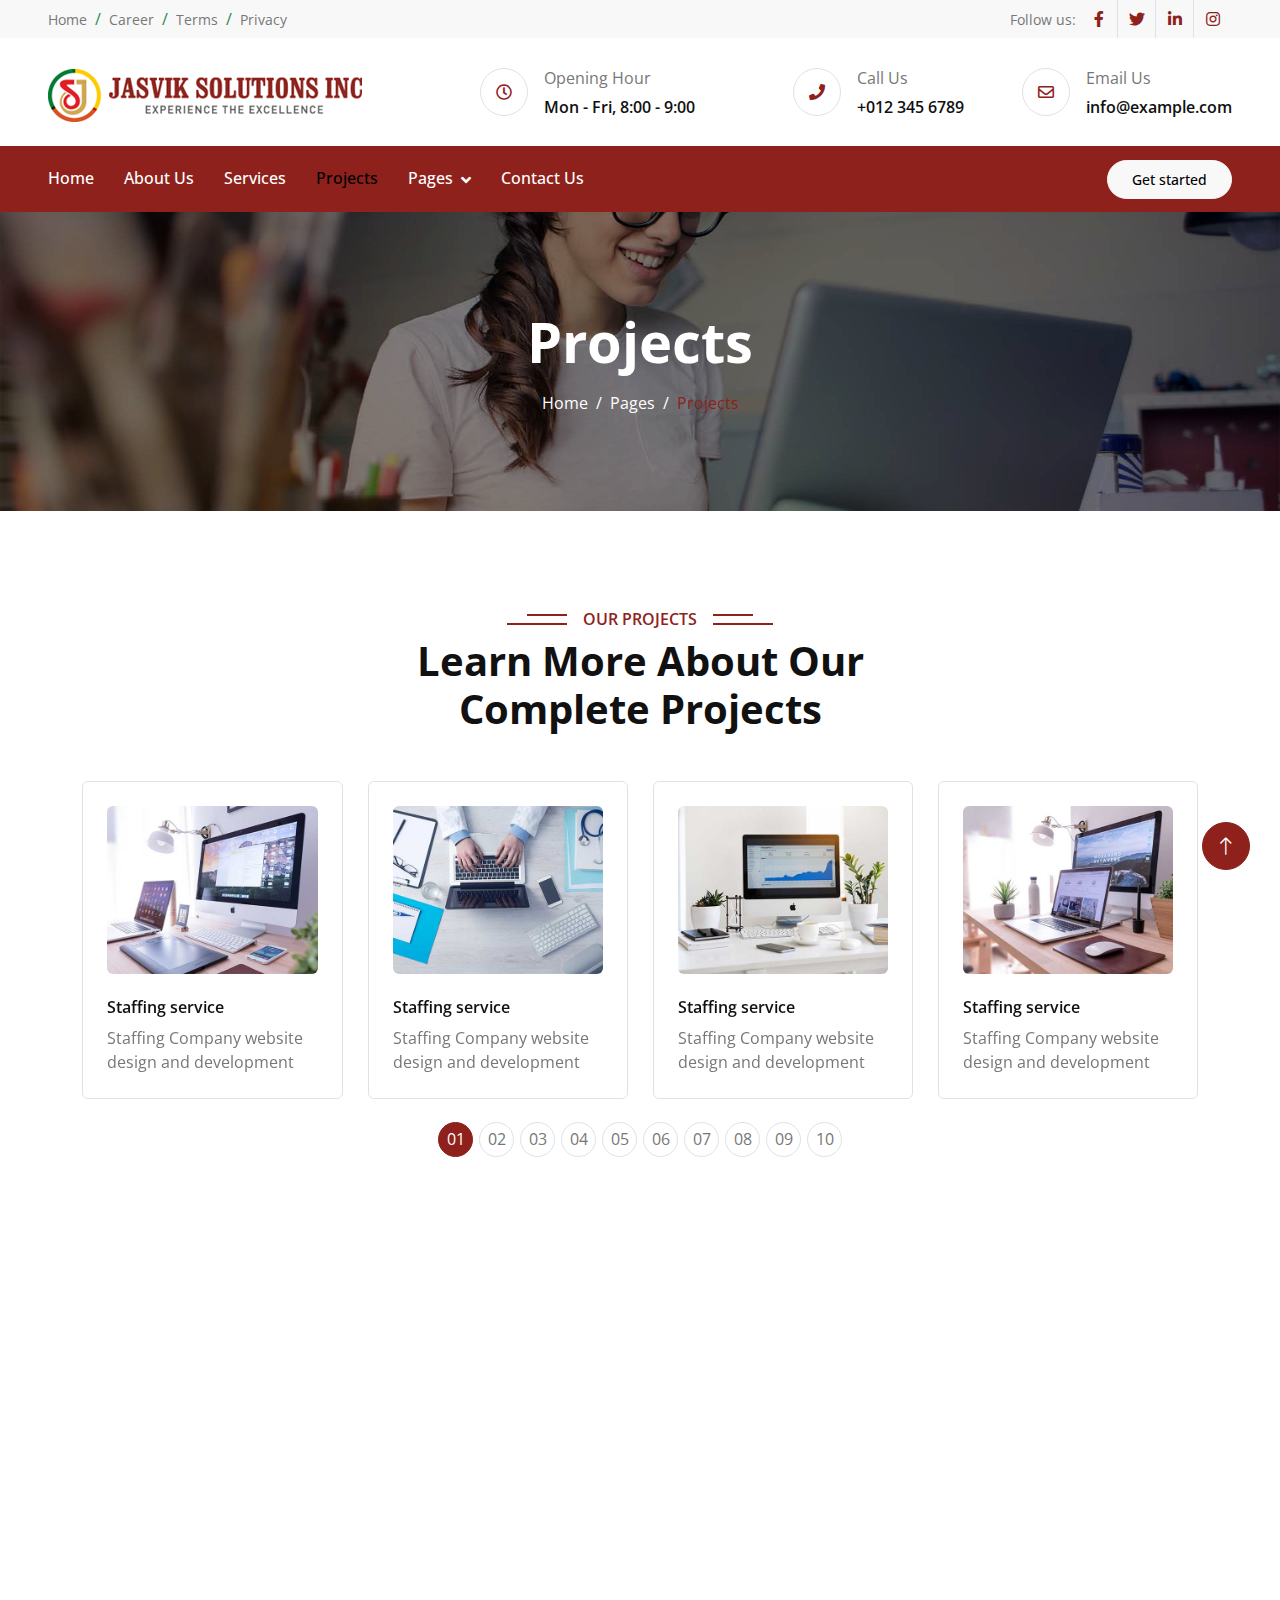
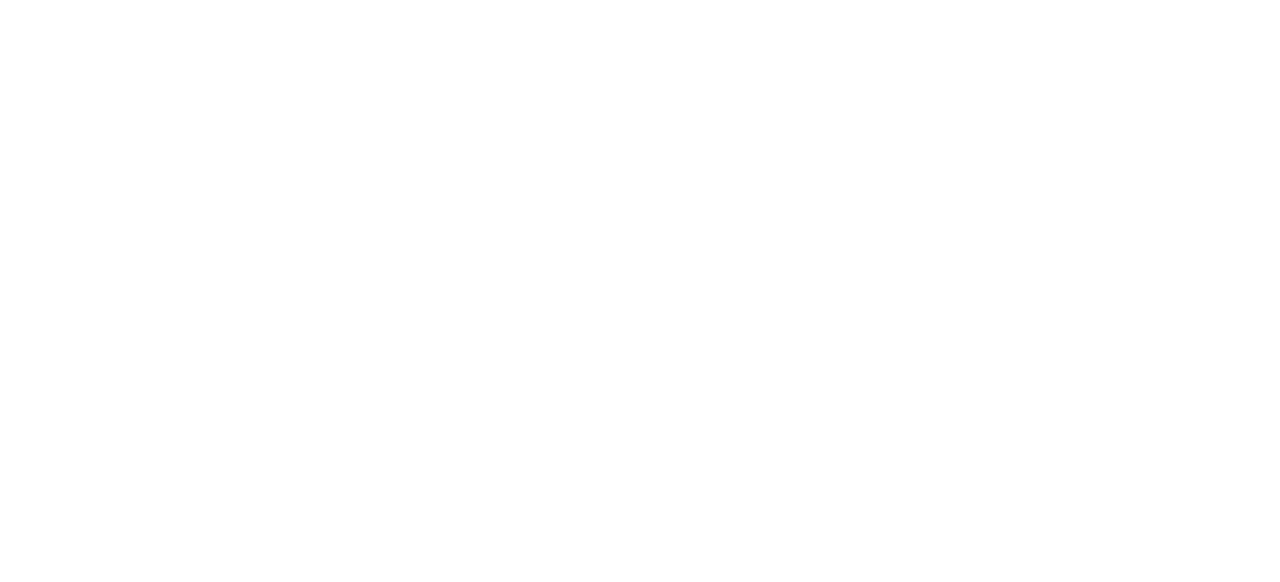
<file: project.html>
<!DOCTYPE html>
<html lang="en">

    <head>
        <meta charset="utf-8">
        <title>Jasvik Solutions - </title>
        <meta content="width=device-width, initial-scale=1.0" name="viewport">
        <meta content="" name="keywords">
        <meta content="" name="description">

        <!-- Favicon -->
        <link href="img/favicon.ico" rel="icon">

        <!-- Google Web Fonts -->
        <link rel="preconnect" href="https://fonts.googleapis.com">
        <link rel="preconnect" href="https://fonts.gstatic.com" crossorigin>
        <link href="https://fonts.googleapis.com/css2?family=Open+Sans:wght@400;500;600;700&display=swap"
            rel="stylesheet">

        <!-- Icon Font Stylesheet -->
        <link href="https://cdnjs.cloudflare.com/ajax/libs/font-awesome/5.10.0/css/all.min.css" rel="stylesheet">
        <link href="https://cdn.jsdelivr.net/npm/bootstrap-icons@1.4.1/font/bootstrap-icons.css" rel="stylesheet">

        <!-- Libraries Stylesheet -->
        <link href="lib/animate/animate.min.css" rel="stylesheet">
        <link href="lib/owlcarousel/assets/owl.carousel.min.css" rel="stylesheet">
        <link href="lib/lightbox/css/lightbox.min.css" rel="stylesheet">

        <!-- Customized Bootstrap Stylesheet -->
        <link href="css/bootstrap.min.css" rel="stylesheet">

        <!-- Template Stylesheet -->
        <link href="css/style.css" rel="stylesheet">
    </head>

    <body>
        <!-- Spinner Start -->
        <div id="spinner"
            class="show bg-white position-fixed translate-middle w-100 vh-100 top-50 start-50 d-flex align-items-center justify-content-center">
            <div class="spinner-border position-relative text-primary" style="width: 6rem; height: 6rem;" role="status">
            </div>
            <i class="fa fa-laptop-code fa-2x text-primary position-absolute top-50 start-50 translate-middle"></i>
        </div>
        <!-- Spinner End -->


        <!-- Topbar Start -->
        <div class="container-fluid bg-light px-0 wow fadeIn" data-wow-delay="0.1s">
            <div class="row gx-0 align-items-center d-none d-lg-flex">
                <div class="col-lg-6 px-5 text-start">
                    <ol class="breadcrumb mb-0">
                        <li class="breadcrumb-item"><a class="small text-secondary" href="#">Home</a></li>
                        <li class="breadcrumb-item"><a class="small text-secondary" href="#">Career</a></li>
                        <li class="breadcrumb-item"><a class="small text-secondary" href="#">Terms</a></li>
                        <li class="breadcrumb-item"><a class="small text-secondary" href="#">Privacy</a></li>
                    </ol>
                </div>
                <div class="col-lg-6 px-5 text-end">
                    <small>Follow us:</small>
                    <div class="h-100 d-inline-flex align-items-center">
                        <a class="btn-square text-primary border-end rounded-0" href=""><i
                                class="fab fa-facebook-f"></i></a>
                        <a class="btn-square text-primary border-end rounded-0" href=""><i
                                class="fab fa-twitter"></i></a>
                        <a class="btn-square text-primary border-end rounded-0" href=""><i
                                class="fab fa-linkedin-in"></i></a>
                        <a class="btn-square text-primary pe-0" href=""><i class="fab fa-instagram"></i></a>
                    </div>
                </div>
            </div>
        </div>
        <!-- Topbar End -->


        <!-- Brand & Contact Start -->
        <div class="container-fluid py-4 px-5 wow fadeIn" data-wow-delay="0.1s">
            <div class="row align-items-center top-bar">
                <div class="col-lg-4 col-md-12 text-center text-lg-start">
                    <a href="" class="navbar-brand m-0 p-0">
                        <h1 class="fw-bold text-primary m-0">
                            <img src="img/logo.png" alt="Logo">
                    </a>
                </div>
                <div class="col-lg-8 col-md-7 d-none d-lg-block">
                    <div class="row">
                        <div class="col-4">
                            <div class="d-flex align-items-center justify-content-end">
                                <div class="flex-shrink-0 btn-lg-square border rounded-circle">
                                    <i class="far fa-clock text-primary"></i>
                                </div>
                                <div class="ps-3">
                                    <p class="mb-2">Opening Hour</p>
                                    <h6 class="mb-0">Mon - Fri, 8:00 - 9:00</h6>
                                </div>
                            </div>
                        </div>
                        <div class="col-4">
                            <div class="d-flex align-items-center justify-content-end">
                                <div class="flex-shrink-0 btn-lg-square border rounded-circle">
                                    <i class="fa fa-phone text-primary"></i>
                                </div>
                                <div class="ps-3">
                                    <p class="mb-2">Call Us</p>
                                    <h6 class="mb-0">+012 345 6789</h6>
                                </div>
                            </div>
                        </div>
                        <div class="col-4">
                            <div class="d-flex align-items-center justify-content-end">
                                <div class="flex-shrink-0 btn-lg-square border rounded-circle">
                                    <i class="far fa-envelope text-primary"></i>
                                </div>
                                <div class="ps-3">
                                    <p class="mb-2">Email Us</p>
                                    <h6 class="mb-0">info@example.com</h6>
                                </div>
                            </div>
                        </div>
                    </div>
                </div>
            </div>
        </div>
        <!-- Brand & Contact End -->


        <!-- Navbar Start -->
        <nav class="navbar navbar-expand-lg bg-primary navbar-dark sticky-top py-lg-0 px-lg-5 wow fadeIn"
            data-wow-delay="0.1s">
            <a href="#" class="navbar-brand ms-3 d-lg-none">MENU</a>
            <button type="button" class="navbar-toggler me-3" data-bs-toggle="collapse"
                data-bs-target="#navbarCollapse">
                <span class="navbar-toggler-icon"></span>
            </button>
            <div class="collapse navbar-collapse" id="navbarCollapse">
                <div class="navbar-nav me-auto p-3 p-lg-0">
                    <a href="index.html" class="nav-item nav-link">Home</a>
                    <a href="about.html" class="nav-item nav-link">About Us</a>
                    <a href="service.html" class="nav-item nav-link">Services</a>
                    <a href="project.html" class="nav-item nav-link active">Projects</a>
                    <div class="nav-item dropdown">
                        <a href="#" class="nav-link dropdown-toggle" data-bs-toggle="dropdown">Pages</a>
                        <div class="dropdown-menu border-0 rounded-0 rounded-bottom m-0">
                            <a href="feature.html" class="dropdown-item">Features</a>
                            <a href="team.html" class="dropdown-item">Our Team</a>
                            <a href="testimonial.html" class="dropdown-item">Testimonial</a>
                            <a href="404.html" class="dropdown-item">404 Page</a>
                        </div>
                    </div>
                    <a href="contact.html" class="nav-item nav-link">Contact Us</a>
                </div>
                <a href="https://htmlcodex.com/web-design-agency-html-template-pro"
                    class="btn btn-sm btn-light rounded-pill py-2 px-4 d-none d-lg-block">Get started</a>
            </div>
        </nav>
        <!-- Navbar End -->


        <!-- Page Header Start -->
        <div class="container-fluid page-header py-5 mb-5 wow fadeIn" data-wow-delay="0.1s">
            <div class="container text-center py-5">
                <h1 class="display-4 text-white animated slideInDown mb-3">Projects</h1>
                <nav aria-label="breadcrumb animated slideInDown">
                    <ol class="breadcrumb justify-content-center mb-0">
                        <li class="breadcrumb-item"><a class="text-white" href="#">Home</a></li>
                        <li class="breadcrumb-item"><a class="text-white" href="#">Pages</a></li>
                        <li class="breadcrumb-item text-primary active" aria-current="page">Projects</li>
                    </ol>
                </nav>
            </div>
        </div>
        <!-- Page Header End -->


        <!-- Project Start -->
        <div class="container-xxl py-5">
            <div class="container">
                <div class="text-center mx-auto mb-5 wow fadeInUp" data-wow-delay="0.1s" style="max-width: 600px;">
                    <h6 class="section-title bg-white text-center text-primary px-3">Our Projects</h6>
                    <h1 class="display-6 mb-4">Learn More About Our Complete Projects</h1>
                </div>
                <div class="owl-carousel project-carousel wow fadeInUp" data-wow-delay="0.1s">
                    <div class="project-item border rounded h-100 p-4" data-dot="01">
                        <div class="position-relative mb-4">
                            <img class="img-fluid rounded" src="img/project-1.jpg" alt="">
                            <a href="img/project-1.jpg" data-lightbox="project"><i class="fa fa-eye fa-2x"></i></a>
                        </div>
                        <h6>Staffing service</h6>
                        <span>Staffing Company website design and development</span>
                    </div>
                    <div class="project-item border rounded h-100 p-4" data-dot="02">
                        <div class="position-relative mb-4">
                            <img class="img-fluid rounded" src="img/project-2.jpg" alt="">
                            <a href="img/project-2.jpg" data-lightbox="project"><i class="fa fa-eye fa-2x"></i></a>
                        </div>
                        <h6>Staffing service</h6>
                        <span>Staffing Company website design and development</span>
                    </div>
                    <div class="project-item border rounded h-100 p-4" data-dot="03">
                        <div class="position-relative mb-4">
                            <img class="img-fluid rounded" src="img/project-3.jpg" alt="">
                            <a href="img/project-2.jpg" data-lightbox="project"><i class="fa fa-eye fa-2x"></i></a>
                        </div>
                        <h6>Staffing service</h6>
                        <span>Staffing Company website design and development</span>
                    </div>
                    <div class="project-item border rounded h-100 p-4" data-dot="04">
                        <div class="position-relative mb-4">
                            <img class="img-fluid rounded" src="img/project-4.jpg" alt="">
                            <a href="img/project-4.jpg" data-lightbox="project"><i class="fa fa-eye fa-2x"></i></a>
                        </div>
                        <h6>Staffing service</h6>
                        <span>Staffing Company website design and development</span>
                    </div>
                    <div class="project-item border rounded h-100 p-4" data-dot="05">
                        <div class="position-relative mb-4">
                            <img class="img-fluid rounded" src="img/project-5.jpg" alt="">
                            <a href="img/project-5.jpg" data-lightbox="project"><i class="fa fa-eye fa-2x"></i></a>
                        </div>
                        <h6>Staffing service</h6>
                        <span>Staffing Company website design and development</span>
                    </div>
                    <div class="project-item border rounded h-100 p-4" data-dot="06">
                        <div class="position-relative mb-4">
                            <img class="img-fluid rounded" src="img/project-6.jpg" alt="">
                            <a href="img/project-6.jpg" data-lightbox="project"><i class="fa fa-eye fa-2x"></i></a>
                        </div>
                        <h6>Staffing service</h6>
                        <span>Staffing Company website design and development</span>
                    </div>
                    <div class="project-item border rounded h-100 p-4" data-dot="07">
                        <div class="position-relative mb-4">
                            <img class="img-fluid rounded" src="img/project-7.jpg" alt="">
                            <a href="img/project-7.jpg" data-lightbox="project"><i class="fa fa-eye fa-2x"></i></a>
                        </div>
                        <h6>Staffing service</h6>
                        <span>Staffing Company website design and development</span>
                    </div>
                    <div class="project-item border rounded h-100 p-4" data-dot="08">
                        <div class="position-relative mb-4">
                            <img class="img-fluid rounded" src="img/project-8.jpg" alt="">
                            <a href="img/project-8.jpg" data-lightbox="project"><i class="fa fa-eye fa-2x"></i></a>
                        </div>
                        <h6>Staffing service</h6>
                        <span>Staffing Company website design and development</span>
                    </div>
                    <div class="project-item border rounded h-100 p-4" data-dot="09">
                        <div class="position-relative mb-4">
                            <img class="img-fluid rounded" src="img/project-9.jpg" alt="">
                            <a href="img/project-9.jpg" data-lightbox="project"><i class="fa fa-eye fa-2x"></i></a>
                        </div>
                        <h6>Staffing service</h6>
                        <span>Staffing Company website design and development</span>
                    </div>
                    <div class="project-item border rounded h-100 p-4" data-dot="10">
                        <div class="position-relative mb-4">
                            <img class="img-fluid rounded" src="img/project-10.jpg" alt="">
                            <a href="img/project-10.jpg" data-lightbox="project"><i class="fa fa-eye fa-2x"></i></a>
                        </div>
                        <h6>Staffing service</h6>
                        <span>Staffing Company website design and development</span>
                    </div>
                </div>
            </div>
        </div>
        <!-- Project End -->


        <!-- Testimonial Start -->
        <div class="container-xxl py-5">
            <div class="container">
                <div class="text-center mx-auto mb-5 wow fadeInUp" data-wow-delay="0.1s" style="max-width: 600px;">
                    <h6 class="section-title bg-white text-center text-primary px-3">Testimonial</h6>
                    <h1 class="display-6 mb-4">What Our Clients Say!</h1>
                </div>
                <div class="owl-carousel testimonial-carousel wow fadeInUp" data-wow-delay="0.1s">
                    <div class="testimonial-item bg-light rounded p-4">
                        <div class="d-flex align-items-center mb-4">
                            <img class="flex-shrink-0 rounded-circle border p-1" src="img/testimonial-1.jpg" alt="">
                            <div class="ms-4">
                                <h5 class="mb-1">Client Name</h5>
                                <span>Profession</span>
                            </div>
                        </div>
                        <p class="mb-0">Tempor erat elitr rebum at clita. Diam dolor diam ipsum sit diam amet diam et
                            eos. Clita erat ipsum et lorem et sit.</p>
                    </div>
                    <div class="testimonial-item bg-light rounded p-4">
                        <div class="d-flex align-items-center mb-4">
                            <img class="flex-shrink-0 rounded-circle border p-1" src="img/testimonial-2.jpg" alt="">
                            <div class="ms-4">
                                <h5 class="mb-1">Client Name</h5>
                                <span>Profession</span>
                            </div>
                        </div>
                        <p class="mb-0">Tempor erat elitr rebum at clita. Diam dolor diam ipsum sit diam amet diam et
                            eos. Clita erat ipsum et lorem et sit.</p>
                    </div>
                    <div class="testimonial-item bg-light rounded p-4">
                        <div class="d-flex align-items-center mb-4">
                            <img class="flex-shrink-0 rounded-circle border p-1" src="img/testimonial-3.jpg" alt="">
                            <div class="ms-4">
                                <h5 class="mb-1">Client Name</h5>
                                <span>Profession</span>
                            </div>
                        </div>
                        <p class="mb-0">Tempor erat elitr rebum at clita. Diam dolor diam ipsum sit diam amet diam et
                            eos. Clita erat ipsum et lorem et sit.</p>
                    </div>
                    <div class="testimonial-item bg-light rounded p-4">
                        <div class="d-flex align-items-center mb-4">
                            <img class="flex-shrink-0 rounded-circle border p-1" src="img/testimonial-4.jpg" alt="">
                            <div class="ms-4">
                                <h5 class="mb-1">Client Name</h5>
                                <span>Profession</span>
                            </div>
                        </div>
                        <p class="mb-0">Tempor erat elitr rebum at clita. Diam dolor diam ipsum sit diam amet diam et
                            eos. Clita erat ipsum et lorem et sit.</p>
                    </div>
                </div>
            </div>
        </div>
        <!-- Testimonial End -->


        <!-- Footer Start -->
        <div class="container-fluid bg-dark text-body footer mt-5 pt-5 wow fadeIn" data-wow-delay="0.1s">
            <div class="container py-5">
                <div class="row g-5">
                    <div class="col-lg-3 col-md-6">
                        <h5 class="text-light mb-4">Address</h5>
                        <p class="mb-2"><i class="fa fa-map-marker-alt me-3"></i>123 Street, New York, USA</p>
                        <p class="mb-2"><i class="fa fa-phone-alt me-3"></i>+012 345 67890</p>
                        <p class="mb-2"><i class="fa fa-envelope me-3"></i>info@example.com</p>
                        <div class="d-flex pt-2">
                            <a class="btn btn-square btn-outline-secondary rounded-circle me-1" href=""><i
                                    class="fab fa-twitter"></i></a>
                            <a class="btn btn-square btn-outline-secondary rounded-circle me-1" href=""><i
                                    class="fab fa-facebook-f"></i></a>
                            <a class="btn btn-square btn-outline-secondary rounded-circle me-1" href=""><i
                                    class="fab fa-youtube"></i></a>
                            <a class="btn btn-square btn-outline-secondary rounded-circle me-0" href=""><i
                                    class="fab fa-linkedin-in"></i></a>
                        </div>
                    </div>
                    <div class="col-lg-3 col-md-6">
                        <h5 class="text-light mb-4">Quick Links</h5>
                        <a class="btn btn-link" href="">About Us</a>
                        <a class="btn btn-link" href="">Contact Us</a>
                        <a class="btn btn-link" href="">Our Services</a>
                        <a class="btn btn-link" href="">Terms & Condition</a>
                        <a class="btn btn-link" href="">Support</a>
                    </div>
                    <div class="col-lg-3 col-md-6">
                        <h5 class="text-light mb-4">Gallery</h5>
                        <div class="row g-2">
                            <div class="col-4">
                                <img class="img-fluid rounded" src="img/project-1.jpg" alt="Image">
                            </div>
                            <div class="col-4">
                                <img class="img-fluid rounded" src="img/project-2.jpg" alt="Image">
                            </div>
                            <div class="col-4">
                                <img class="img-fluid rounded" src="img/project-3.jpg" alt="Image">
                            </div>
                            <div class="col-4">
                                <img class="img-fluid rounded" src="img/project-4.jpg" alt="Image">
                            </div>
                            <div class="col-4">
                                <img class="img-fluid rounded" src="img/project-5.jpg" alt="Image">
                            </div>
                            <div class="col-4">
                                <img class="img-fluid rounded" src="img/project-6.jpg" alt="Image">
                            </div>
                        </div>
                    </div>
                    <div class="col-lg-3 col-md-6">
                        <h5 class="text-light mb-4">Newsletter</h5>
                        <p>Dolor amet sit justo amet elitr clita ipsum elitr est.</p>
                        <div class="position-relative mx-auto" style="max-width: 400px;">
                            <input class="form-control bg-transparent border-secondary w-100 py-3 ps-4 pe-5" type="text"
                                placeholder="Your email">
                            <button type="button"
                                class="btn btn-primary py-2 position-absolute top-0 end-0 mt-2 me-2">SignUp</button>
                        </div>
                    </div>
                </div>
            </div>
            <div class="container-fluid copyright">
                <div class="container">
                    <div class="row">
                        <div class="col-md-6 text-center text-md-start mb-3 mb-md-0">
                            &copy; <a href="#">jasvik Solutions</a>, All Right Reserved.
                        </div>
                        <div class="col-md-6 text-center text-md-end">
                            <!--/*** This template is free as long as you keep the footer author’s credit link/attribution link/backlink. If you'd like to use the template without the footer author’s credit link/attribution link/backlink, you can purchase the Credit Removal License from "https://htmlcodex.com/credit-removal". Thank you for your support. ***/-->
                            Designed By Prasad
                        </div>
                    </div>
                </div>
            </div>
        </div>
        <!-- Footer End -->


        <!-- Back to Top -->
        <a href="#" class="btn btn-lg btn-primary btn-lg-square rounded-circle back-to-top"><i
                class="bi bi-arrow-up"></i></a>


        <!-- JavaScript Libraries -->
        <script src="https://code.jquery.com/jquery-3.4.1.min.js"></script>
        <script src="https://cdn.jsdelivr.net/npm/bootstrap@5.0.0/dist/js/bootstrap.bundle.min.js"></script>
        <script src="lib/wow/wow.min.js"></script>
        <script src="lib/easing/easing.min.js"></script>
        <script src="lib/waypoints/waypoints.min.js"></script>
        <script src="lib/counterup/counterup.min.js"></script>
        <script src="lib/owlcarousel/owl.carousel.min.js"></script>
        <script src="lib/lightbox/js/lightbox.min.js"></script>

        <!-- Template Javascript -->
        <script src="js/main.js"></script>
    </body>

</html>
</file>
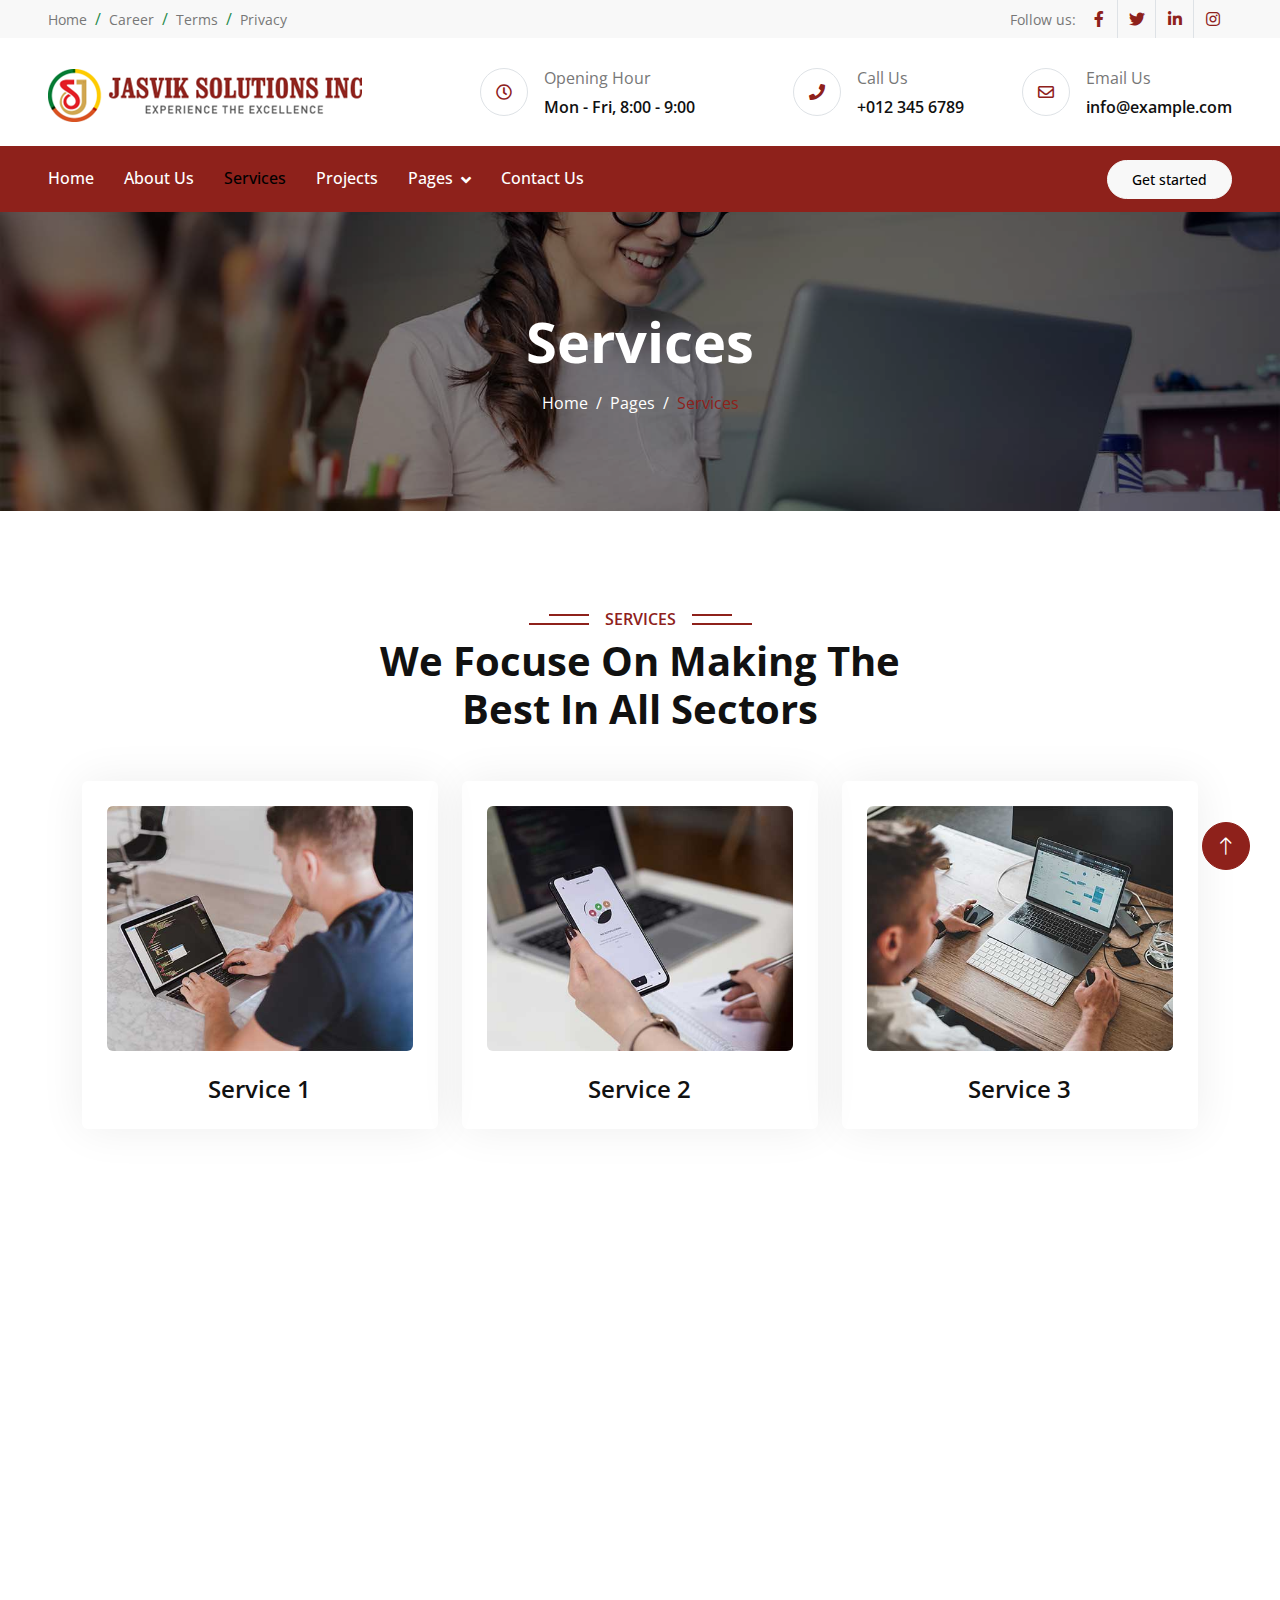
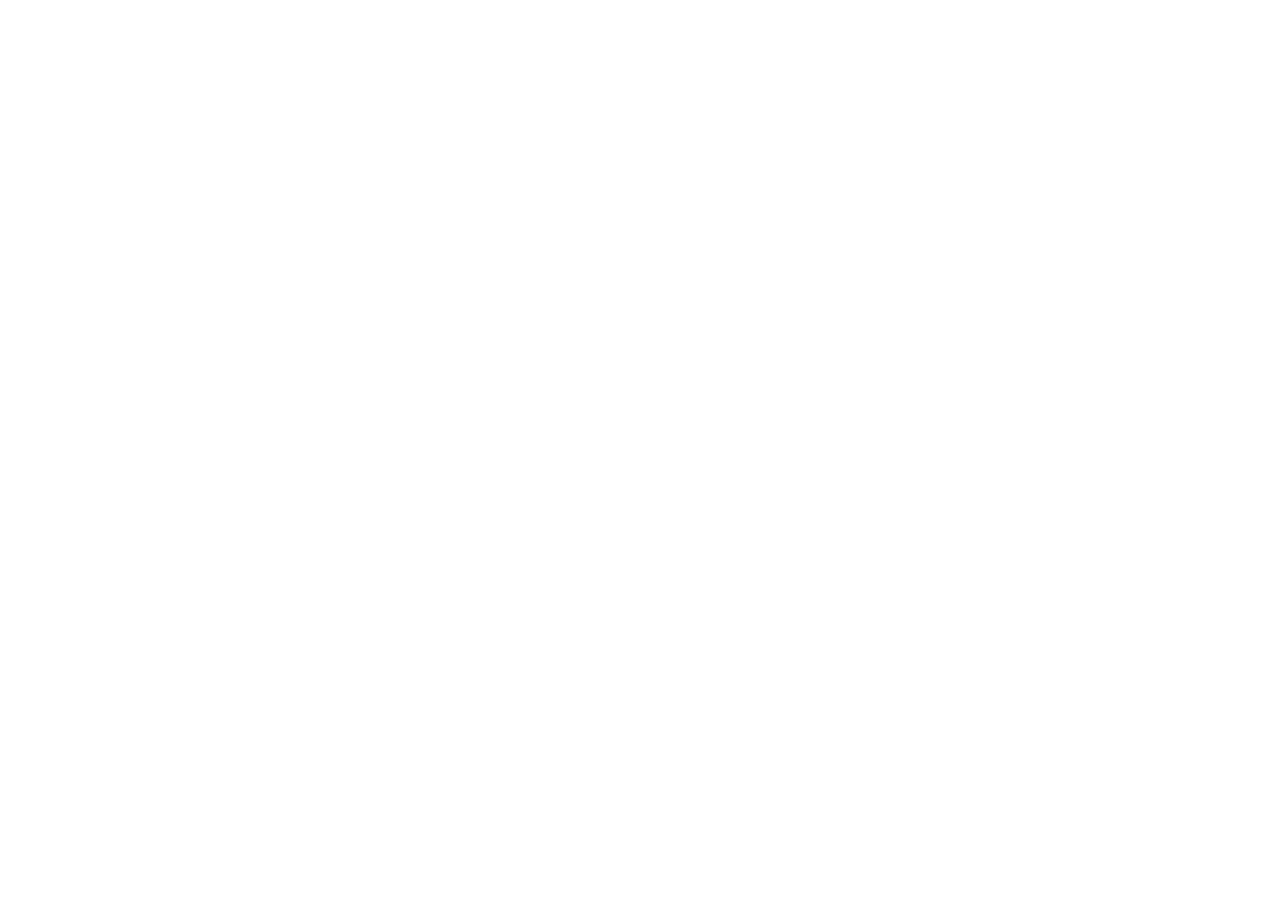
<file: service.html>
<!DOCTYPE html>
<html lang="en">

    <head>
        <meta charset="utf-8">
        <title>Jasvik Solutions - </title>
        <meta content="width=device-width, initial-scale=1.0" name="viewport">
        <meta content="" name="keywords">
        <meta content="" name="description">

        <!-- Favicon -->
        <link href="img/favicon.ico" rel="icon">

        <!-- Google Web Fonts -->
        <link rel="preconnect" href="https://fonts.googleapis.com">
        <link rel="preconnect" href="https://fonts.gstatic.com" crossorigin>
        <link href="https://fonts.googleapis.com/css2?family=Open+Sans:wght@400;500;600;700&display=swap"
            rel="stylesheet">

        <!-- Icon Font Stylesheet -->
        <link href="https://cdnjs.cloudflare.com/ajax/libs/font-awesome/5.10.0/css/all.min.css" rel="stylesheet">
        <link href="https://cdn.jsdelivr.net/npm/bootstrap-icons@1.4.1/font/bootstrap-icons.css" rel="stylesheet">

        <!-- Libraries Stylesheet -->
        <link href="lib/animate/animate.min.css" rel="stylesheet">
        <link href="lib/owlcarousel/assets/owl.carousel.min.css" rel="stylesheet">
        <link href="lib/lightbox/css/lightbox.min.css" rel="stylesheet">

        <!-- Customized Bootstrap Stylesheet -->
        <link href="css/bootstrap.min.css" rel="stylesheet">

        <!-- Template Stylesheet -->
        <link href="css/style.css" rel="stylesheet">
    </head>

    <body>
        <!-- Spinner Start -->
        <div id="spinner"
            class="show bg-white position-fixed translate-middle w-100 vh-100 top-50 start-50 d-flex align-items-center justify-content-center">
            <div class="spinner-border position-relative text-primary" style="width: 6rem; height: 6rem;" role="status">
            </div>
            <i class="fa fa-laptop-code fa-2x text-primary position-absolute top-50 start-50 translate-middle"></i>
        </div>
        <!-- Spinner End -->


        <!-- Topbar Start -->
        <div class="container-fluid bg-light px-0 wow fadeIn" data-wow-delay="0.1s">
            <div class="row gx-0 align-items-center d-none d-lg-flex">
                <div class="col-lg-6 px-5 text-start">
                    <ol class="breadcrumb mb-0">
                        <li class="breadcrumb-item"><a class="small text-secondary" href="#">Home</a></li>
                        <li class="breadcrumb-item"><a class="small text-secondary" href="#">Career</a></li>
                        <li class="breadcrumb-item"><a class="small text-secondary" href="#">Terms</a></li>
                        <li class="breadcrumb-item"><a class="small text-secondary" href="#">Privacy</a></li>
                    </ol>
                </div>
                <div class="col-lg-6 px-5 text-end">
                    <small>Follow us:</small>
                    <div class="h-100 d-inline-flex align-items-center">
                        <a class="btn-square text-primary border-end rounded-0" href=""><i
                                class="fab fa-facebook-f"></i></a>
                        <a class="btn-square text-primary border-end rounded-0" href=""><i
                                class="fab fa-twitter"></i></a>
                        <a class="btn-square text-primary border-end rounded-0" href=""><i
                                class="fab fa-linkedin-in"></i></a>
                        <a class="btn-square text-primary pe-0" href=""><i class="fab fa-instagram"></i></a>
                    </div>
                </div>
            </div>
        </div>
        <!-- Topbar End -->


        <!-- Brand & Contact Start -->
        <div class="container-fluid py-4 px-5 wow fadeIn" data-wow-delay="0.1s">
            <div class="row align-items-center top-bar">
                <div class="col-lg-4 col-md-12 text-center text-lg-start">
                    <a href="" class="navbar-brand m-0 p-0">
                        <h1 class="fw-bold text-primary m-0">
                            <img src="img/logo.png" alt="Logo">
                    </a>
                </div>
                <div class="col-lg-8 col-md-7 d-none d-lg-block">
                    <div class="row">
                        <div class="col-4">
                            <div class="d-flex align-items-center justify-content-end">
                                <div class="flex-shrink-0 btn-lg-square border rounded-circle">
                                    <i class="far fa-clock text-primary"></i>
                                </div>
                                <div class="ps-3">
                                    <p class="mb-2">Opening Hour</p>
                                    <h6 class="mb-0">Mon - Fri, 8:00 - 9:00</h6>
                                </div>
                            </div>
                        </div>
                        <div class="col-4">
                            <div class="d-flex align-items-center justify-content-end">
                                <div class="flex-shrink-0 btn-lg-square border rounded-circle">
                                    <i class="fa fa-phone text-primary"></i>
                                </div>
                                <div class="ps-3">
                                    <p class="mb-2">Call Us</p>
                                    <h6 class="mb-0">+012 345 6789</h6>
                                </div>
                            </div>
                        </div>
                        <div class="col-4">
                            <div class="d-flex align-items-center justify-content-end">
                                <div class="flex-shrink-0 btn-lg-square border rounded-circle">
                                    <i class="far fa-envelope text-primary"></i>
                                </div>
                                <div class="ps-3">
                                    <p class="mb-2">Email Us</p>
                                    <h6 class="mb-0">info@example.com</h6>
                                </div>
                            </div>
                        </div>
                    </div>
                </div>
            </div>
        </div>
        <!-- Brand & Contact End -->


        <!-- Navbar Start -->
        <nav class="navbar navbar-expand-lg bg-primary navbar-dark sticky-top py-lg-0 px-lg-5 wow fadeIn"
            data-wow-delay="0.1s">
            <a href="#" class="navbar-brand ms-3 d-lg-none">MENU</a>
            <button type="button" class="navbar-toggler me-3" data-bs-toggle="collapse"
                data-bs-target="#navbarCollapse">
                <span class="navbar-toggler-icon"></span>
            </button>
            <div class="collapse navbar-collapse" id="navbarCollapse">
                <div class="navbar-nav me-auto p-3 p-lg-0">
                    <a href="index.html" class="nav-item nav-link">Home</a>
                    <a href="about.html" class="nav-item nav-link">About Us</a>
                    <a href="service.html" class="nav-item nav-link active">Services</a>
                    <a href="project.html" class="nav-item nav-link">Projects</a>
                    <div class="nav-item dropdown">
                        <a href="#" class="nav-link dropdown-toggle" data-bs-toggle="dropdown">Pages</a>
                        <div class="dropdown-menu border-0 rounded-0 rounded-bottom m-0">
                            <a href="feature.html" class="dropdown-item">Features</a>
                            <a href="team.html" class="dropdown-item">Our Team</a>
                            <a href="testimonial.html" class="dropdown-item">Testimonial</a>
                            <a href="404.html" class="dropdown-item">404 Page</a>
                        </div>
                    </div>
                    <a href="contact.html" class="nav-item nav-link">Contact Us</a>
                </div>
                <a href="https://htmlcodex.com/web-design-agency-html-template-pro"
                    class="btn btn-sm btn-light rounded-pill py-2 px-4 d-none d-lg-block">Get started</a>
            </div>
        </nav>
        <!-- Navbar End -->


        <!-- Page Header Start -->
        <div class="container-fluid page-header py-5 mb-5 wow fadeIn" data-wow-delay="0.1s">
            <div class="container text-center py-5">
                <h1 class="display-4 text-white animated slideInDown mb-3">Services</h1>
                <nav aria-label="breadcrumb animated slideInDown">
                    <ol class="breadcrumb justify-content-center mb-0">
                        <li class="breadcrumb-item"><a class="text-white" href="#">Home</a></li>
                        <li class="breadcrumb-item"><a class="text-white" href="#">Pages</a></li>
                        <li class="breadcrumb-item text-primary active" aria-current="page">Services</li>
                    </ol>
                </nav>
            </div>
        </div>
        <!-- Page Header End -->


        <!-- Service Start -->
        <div class="container-xxl py-5">
            <div class="container">
                <div class="text-center mx-auto mb-5 wow fadeInUp" data-wow-delay="0.1s" style="max-width: 600px;">
                    <h6 class="section-title bg-white text-center text-primary px-3">Services</h6>
                    <h1 class="display-6 mb-4">We Focuse On Making The Best In All Sectors</h1>
                </div>
                <div class="row g-4">
                    <div class="col-lg-4 col-md-6 wow fadeInUp" data-wow-delay="0.1s">
                        <a class="service-item d-block rounded text-center h-100 p-4" href="">
                            <img class="img-fluid rounded mb-4" src="img/service-1.jpg" alt="">
                            <h4 class="mb-0">Service 1</h4>
                        </a>
                    </div>
                    <div class="col-lg-4 col-md-6 wow fadeInUp" data-wow-delay="0.3s">
                        <a class="service-item d-block rounded text-center h-100 p-4" href="">
                            <img class="img-fluid rounded mb-4" src="img/service-2.jpg" alt="">
                            <h4 class="mb-0">Service 2</h4>
                        </a>
                    </div>
                    <div class="col-lg-4 col-md-6 wow fadeInUp" data-wow-delay="0.5s">
                        <a class="service-item d-block rounded text-center h-100 p-4" href="">
                            <img class="img-fluid rounded mb-4" src="img/service-3.jpg" alt="">
                            <h4 class="mb-0">Service 3</h4>
                        </a>
                    </div>
                    <div class="col-lg-4 col-md-6 wow fadeInUp" data-wow-delay="0.1s">
                        <a class="service-item d-block rounded text-center h-100 p-4" href="">
                            <img class="img-fluid rounded mb-4" src="img/service-4.jpg" alt="">
                            <h4 class="mb-0">Service 4</h4>
                        </a>
                    </div>
                    <div class="col-lg-4 col-md-6 wow fadeInUp" data-wow-delay="0.3s">
                        <a class="service-item d-block rounded text-center h-100 p-4" href="">
                            <img class="img-fluid rounded mb-4" src="img/service-5.jpg" alt="">
                            <h4 class="mb-0">Service 5</h4>
                        </a>
                    </div>
                    <div class="col-lg-4 col-md-6 wow fadeInUp" data-wow-delay="0.5s">
                        <a class="service-item d-block rounded text-center h-100 p-4" href="">
                            <img class="img-fluid rounded mb-4" src="img/service-6.jpg" alt="">
                            <h4 class="mb-0">Service 6</h4>
                        </a>
                    </div>
                </div>
            </div>
        </div>
        <!-- Service End -->


        <!-- Testimonial Start -->
        <div class="container-xxl py-5">
            <div class="container">
                <div class="text-center mx-auto mb-5 wow fadeInUp" data-wow-delay="0.1s" style="max-width: 600px;">
                    <h6 class="section-title bg-white text-center text-primary px-3">Testimonial</h6>
                    <h1 class="display-6 mb-4">What Our Clients Say!</h1>
                </div>
                <div class="owl-carousel testimonial-carousel wow fadeInUp" data-wow-delay="0.1s">
                    <div class="testimonial-item bg-light rounded p-4">
                        <div class="d-flex align-items-center mb-4">
                            <img class="flex-shrink-0 rounded-circle border p-1" src="img/testimonial-1.jpg" alt="">
                            <div class="ms-4">
                                <h5 class="mb-1">Client Name</h5>
                                <span>Profession</span>
                            </div>
                        </div>
                        <p class="mb-0">Tempor erat elitr rebum at clita. Diam dolor diam ipsum sit diam amet diam et
                            eos. Clita erat ipsum et lorem et sit.</p>
                    </div>
                    <div class="testimonial-item bg-light rounded p-4">
                        <div class="d-flex align-items-center mb-4">
                            <img class="flex-shrink-0 rounded-circle border p-1" src="img/testimonial-2.jpg" alt="">
                            <div class="ms-4">
                                <h5 class="mb-1">Client Name</h5>
                                <span>Profession</span>
                            </div>
                        </div>
                        <p class="mb-0">Tempor erat elitr rebum at clita. Diam dolor diam ipsum sit diam amet diam et
                            eos. Clita erat ipsum et lorem et sit.</p>
                    </div>
                    <div class="testimonial-item bg-light rounded p-4">
                        <div class="d-flex align-items-center mb-4">
                            <img class="flex-shrink-0 rounded-circle border p-1" src="img/testimonial-3.jpg" alt="">
                            <div class="ms-4">
                                <h5 class="mb-1">Client Name</h5>
                                <span>Profession</span>
                            </div>
                        </div>
                        <p class="mb-0">Tempor erat elitr rebum at clita. Diam dolor diam ipsum sit diam amet diam et
                            eos. Clita erat ipsum et lorem et sit.</p>
                    </div>
                    <div class="testimonial-item bg-light rounded p-4">
                        <div class="d-flex align-items-center mb-4">
                            <img class="flex-shrink-0 rounded-circle border p-1" src="img/testimonial-4.jpg" alt="">
                            <div class="ms-4">
                                <h5 class="mb-1">Client Name</h5>
                                <span>Profession</span>
                            </div>
                        </div>
                        <p class="mb-0">Tempor erat elitr rebum at clita. Diam dolor diam ipsum sit diam amet diam et
                            eos. Clita erat ipsum et lorem et sit.</p>
                    </div>
                </div>
            </div>
        </div>
        <!-- Testimonial End -->


        <!-- Footer Start -->
        <div class="container-fluid bg-dark text-body footer mt-5 pt-5 wow fadeIn" data-wow-delay="0.1s">
            <div class="container py-5">
                <div class="row g-5">
                    <div class="col-lg-3 col-md-6">
                        <h5 class="text-light mb-4">Address</h5>
                        <p class="mb-2"><i class="fa fa-map-marker-alt me-3"></i>123 Street, New York, USA</p>
                        <p class="mb-2"><i class="fa fa-phone-alt me-3"></i>+012 345 67890</p>
                        <p class="mb-2"><i class="fa fa-envelope me-3"></i>info@example.com</p>
                        <div class="d-flex pt-2">
                            <a class="btn btn-square btn-outline-secondary rounded-circle me-1" href=""><i
                                    class="fab fa-twitter"></i></a>
                            <a class="btn btn-square btn-outline-secondary rounded-circle me-1" href=""><i
                                    class="fab fa-facebook-f"></i></a>
                            <a class="btn btn-square btn-outline-secondary rounded-circle me-1" href=""><i
                                    class="fab fa-youtube"></i></a>
                            <a class="btn btn-square btn-outline-secondary rounded-circle me-0" href=""><i
                                    class="fab fa-linkedin-in"></i></a>
                        </div>
                    </div>
                    <div class="col-lg-3 col-md-6">
                        <h5 class="text-light mb-4">Quick Links</h5>
                        <a class="btn btn-link" href="">About Us</a>
                        <a class="btn btn-link" href="">Contact Us</a>
                        <a class="btn btn-link" href="">Our Services</a>
                        <a class="btn btn-link" href="">Terms & Condition</a>
                        <a class="btn btn-link" href="">Support</a>
                    </div>
                    <div class="col-lg-3 col-md-6">
                        <h5 class="text-light mb-4">Gallery</h5>
                        <div class="row g-2">
                            <div class="col-4">
                                <img class="img-fluid rounded" src="img/project-1.jpg" alt="Image">
                            </div>
                            <div class="col-4">
                                <img class="img-fluid rounded" src="img/project-2.jpg" alt="Image">
                            </div>
                            <div class="col-4">
                                <img class="img-fluid rounded" src="img/project-3.jpg" alt="Image">
                            </div>
                            <div class="col-4">
                                <img class="img-fluid rounded" src="img/project-4.jpg" alt="Image">
                            </div>
                            <div class="col-4">
                                <img class="img-fluid rounded" src="img/project-5.jpg" alt="Image">
                            </div>
                            <div class="col-4">
                                <img class="img-fluid rounded" src="img/project-6.jpg" alt="Image">
                            </div>
                        </div>
                    </div>
                    <div class="col-lg-3 col-md-6">
                        <h5 class="text-light mb-4">Newsletter</h5>
                        <p>Dolor amet sit justo amet elitr clita ipsum elitr est.</p>
                        <div class="position-relative mx-auto" style="max-width: 400px;">
                            <input class="form-control bg-transparent border-secondary w-100 py-3 ps-4 pe-5" type="text"
                                placeholder="Your email">
                            <button type="button"
                                class="btn btn-primary py-2 position-absolute top-0 end-0 mt-2 me-2">SignUp</button>
                        </div>
                    </div>
                </div>
            </div>
            <div class="container-fluid copyright">
                <div class="container">
                    <div class="row">
                        <div class="col-md-6 text-center text-md-start mb-3 mb-md-0">
                            &copy; <a href="#">jasvik Solutions</a>, All Right Reserved.
                        </div>
                        <div class="col-md-6 text-center text-md-end">
                            <!--/*** This template is free as long as you keep the footer author’s credit link/attribution link/backlink. If you'd like to use the template without the footer author’s credit link/attribution link/backlink, you can purchase the Credit Removal License from "https://htmlcodex.com/credit-removal". Thank you for your support. ***/-->
                            Designed By Prasad
                        </div>
                    </div>
                </div>
            </div>
        </div>
        <!-- Footer End -->


        <!-- Back to Top -->
        <a href="#" class="btn btn-lg btn-primary btn-lg-square rounded-circle back-to-top"><i
                class="bi bi-arrow-up"></i></a>


        <!-- JavaScript Libraries -->
        <script src="https://code.jquery.com/jquery-3.4.1.min.js"></script>
        <script src="https://cdn.jsdelivr.net/npm/bootstrap@5.0.0/dist/js/bootstrap.bundle.min.js"></script>
        <script src="lib/wow/wow.min.js"></script>
        <script src="lib/easing/easing.min.js"></script>
        <script src="lib/waypoints/waypoints.min.js"></script>
        <script src="lib/counterup/counterup.min.js"></script>
        <script src="lib/owlcarousel/owl.carousel.min.js"></script>
        <script src="lib/lightbox/js/lightbox.min.js"></script>

        <!-- Template Javascript -->
        <script src="js/main.js"></script>
    </body>

</html>
</file>
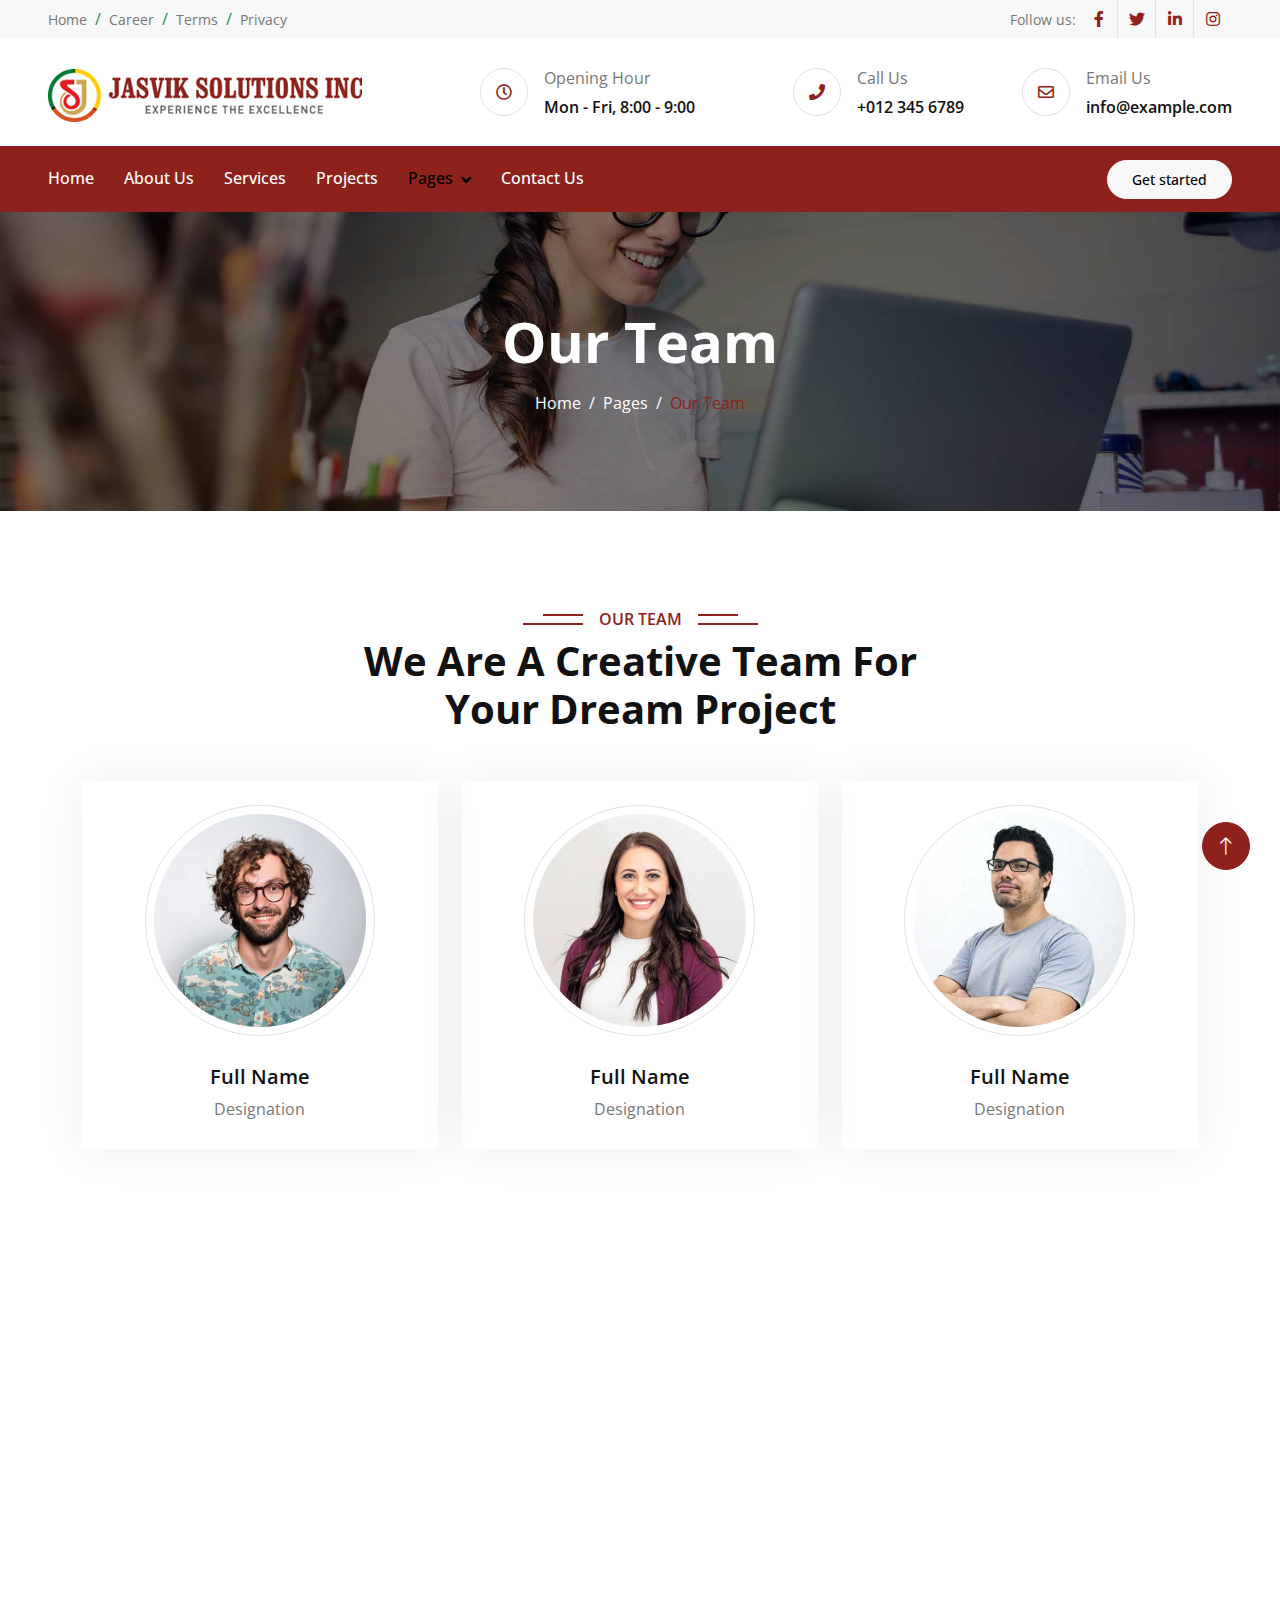
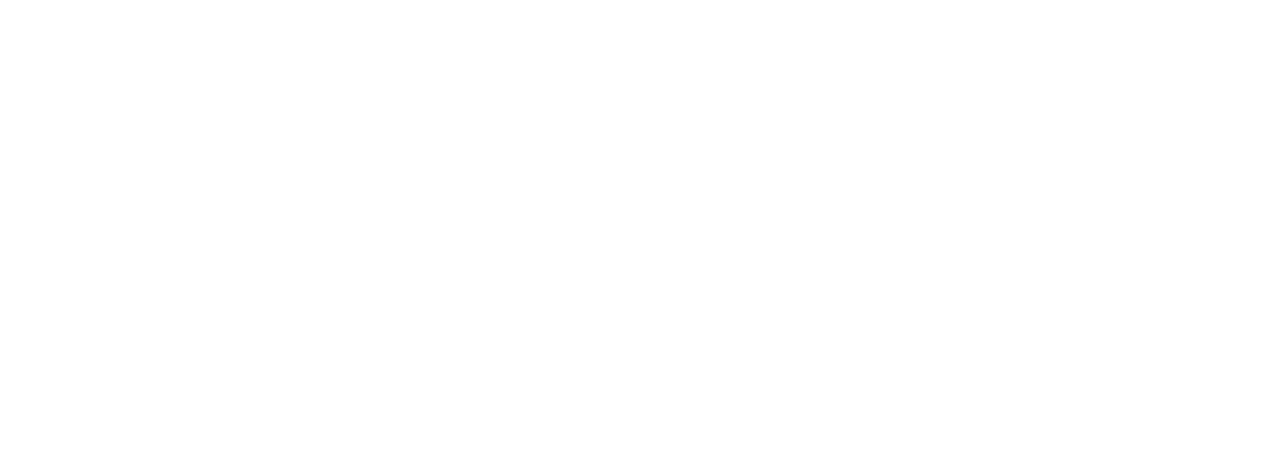
<file: team.html>
<!DOCTYPE html>
<html lang="en">

    <head>
        <meta charset="utf-8">
        <title>Jasvik Solutions - </title>
        <meta content="width=device-width, initial-scale=1.0" name="viewport">
        <meta content="" name="keywords">
        <meta content="" name="description">

        <!-- Favicon -->
        <link href="img/favicon.ico" rel="icon">

        <!-- Google Web Fonts -->
        <link rel="preconnect" href="https://fonts.googleapis.com">
        <link rel="preconnect" href="https://fonts.gstatic.com" crossorigin>
        <link href="https://fonts.googleapis.com/css2?family=Open+Sans:wght@400;500;600;700&display=swap"
            rel="stylesheet">

        <!-- Icon Font Stylesheet -->
        <link href="https://cdnjs.cloudflare.com/ajax/libs/font-awesome/5.10.0/css/all.min.css" rel="stylesheet">
        <link href="https://cdn.jsdelivr.net/npm/bootstrap-icons@1.4.1/font/bootstrap-icons.css" rel="stylesheet">

        <!-- Libraries Stylesheet -->
        <link href="lib/animate/animate.min.css" rel="stylesheet">
        <link href="lib/owlcarousel/assets/owl.carousel.min.css" rel="stylesheet">
        <link href="lib/lightbox/css/lightbox.min.css" rel="stylesheet">

        <!-- Customized Bootstrap Stylesheet -->
        <link href="css/bootstrap.min.css" rel="stylesheet">

        <!-- Template Stylesheet -->
        <link href="css/style.css" rel="stylesheet">
    </head>

    <body>
        <!-- Spinner Start -->
        <div id="spinner"
            class="show bg-white position-fixed translate-middle w-100 vh-100 top-50 start-50 d-flex align-items-center justify-content-center">
            <div class="spinner-border position-relative text-primary" style="width: 6rem; height: 6rem;" role="status">
            </div>
            <i class="fa fa-laptop-code fa-2x text-primary position-absolute top-50 start-50 translate-middle"></i>
        </div>
        <!-- Spinner End -->


        <!-- Topbar Start -->
        <div class="container-fluid bg-light px-0 wow fadeIn" data-wow-delay="0.1s">
            <div class="row gx-0 align-items-center d-none d-lg-flex">
                <div class="col-lg-6 px-5 text-start">
                    <ol class="breadcrumb mb-0">
                        <li class="breadcrumb-item"><a class="small text-secondary" href="#">Home</a></li>
                        <li class="breadcrumb-item"><a class="small text-secondary" href="#">Career</a></li>
                        <li class="breadcrumb-item"><a class="small text-secondary" href="#">Terms</a></li>
                        <li class="breadcrumb-item"><a class="small text-secondary" href="#">Privacy</a></li>
                    </ol>
                </div>
                <div class="col-lg-6 px-5 text-end">
                    <small>Follow us:</small>
                    <div class="h-100 d-inline-flex align-items-center">
                        <a class="btn-square text-primary border-end rounded-0" href=""><i
                                class="fab fa-facebook-f"></i></a>
                        <a class="btn-square text-primary border-end rounded-0" href=""><i
                                class="fab fa-twitter"></i></a>
                        <a class="btn-square text-primary border-end rounded-0" href=""><i
                                class="fab fa-linkedin-in"></i></a>
                        <a class="btn-square text-primary pe-0" href=""><i class="fab fa-instagram"></i></a>
                    </div>
                </div>
            </div>
        </div>
        <!-- Topbar End -->


        <!-- Brand & Contact Start -->
        <div class="container-fluid py-4 px-5 wow fadeIn" data-wow-delay="0.1s">
            <div class="row align-items-center top-bar">
                <div class="col-lg-4 col-md-12 text-center text-lg-start">
                    <a href="" class="navbar-brand m-0 p-0">
                        <h1 class="fw-bold text-primary m-0">
                            <img src="img/logo.png" alt="Logo">
                    </a>
                </div>
                <div class="col-lg-8 col-md-7 d-none d-lg-block">
                    <div class="row">
                        <div class="col-4">
                            <div class="d-flex align-items-center justify-content-end">
                                <div class="flex-shrink-0 btn-lg-square border rounded-circle">
                                    <i class="far fa-clock text-primary"></i>
                                </div>
                                <div class="ps-3">
                                    <p class="mb-2">Opening Hour</p>
                                    <h6 class="mb-0">Mon - Fri, 8:00 - 9:00</h6>
                                </div>
                            </div>
                        </div>
                        <div class="col-4">
                            <div class="d-flex align-items-center justify-content-end">
                                <div class="flex-shrink-0 btn-lg-square border rounded-circle">
                                    <i class="fa fa-phone text-primary"></i>
                                </div>
                                <div class="ps-3">
                                    <p class="mb-2">Call Us</p>
                                    <h6 class="mb-0">+012 345 6789</h6>
                                </div>
                            </div>
                        </div>
                        <div class="col-4">
                            <div class="d-flex align-items-center justify-content-end">
                                <div class="flex-shrink-0 btn-lg-square border rounded-circle">
                                    <i class="far fa-envelope text-primary"></i>
                                </div>
                                <div class="ps-3">
                                    <p class="mb-2">Email Us</p>
                                    <h6 class="mb-0">info@example.com</h6>
                                </div>
                            </div>
                        </div>
                    </div>
                </div>
            </div>
        </div>
        <!-- Brand & Contact End -->


        <!-- Navbar Start -->
        <nav class="navbar navbar-expand-lg bg-primary navbar-dark sticky-top py-lg-0 px-lg-5 wow fadeIn"
            data-wow-delay="0.1s">
            <a href="#" class="navbar-brand ms-3 d-lg-none">MENU</a>
            <button type="button" class="navbar-toggler me-3" data-bs-toggle="collapse"
                data-bs-target="#navbarCollapse">
                <span class="navbar-toggler-icon"></span>
            </button>
            <div class="collapse navbar-collapse" id="navbarCollapse">
                <div class="navbar-nav me-auto p-3 p-lg-0">
                    <a href="index.html" class="nav-item nav-link">Home</a>
                    <a href="about.html" class="nav-item nav-link">About Us</a>
                    <a href="service.html" class="nav-item nav-link">Services</a>
                    <a href="project.html" class="nav-item nav-link">Projects</a>
                    <div class="nav-item dropdown">
                        <a href="#" class="nav-link dropdown-toggle active" data-bs-toggle="dropdown">Pages</a>
                        <div class="dropdown-menu border-0 rounded-0 rounded-bottom m-0">
                            <a href="feature.html" class="dropdown-item">Features</a>
                            <a href="team.html" class="dropdown-item active">Our Team</a>
                            <a href="testimonial.html" class="dropdown-item">Testimonial</a>
                            <a href="404.html" class="dropdown-item">404 Page</a>
                        </div>
                    </div>
                    <a href="contact.html" class="nav-item nav-link">Contact Us</a>
                </div>
                <a href="https://htmlcodex.com/web-design-agency-html-template-pro"
                    class="btn btn-sm btn-light rounded-pill py-2 px-4 d-none d-lg-block">Get started</a>
            </div>
        </nav>
        <!-- Navbar End -->


        <!-- Page Header Start -->
        <div class="container-fluid page-header py-5 mb-5 wow fadeIn" data-wow-delay="0.1s">
            <div class="container text-center py-5">
                <h1 class="display-4 text-white animated slideInDown mb-3">Our Team</h1>
                <nav aria-label="breadcrumb animated slideInDown">
                    <ol class="breadcrumb justify-content-center mb-0">
                        <li class="breadcrumb-item"><a class="text-white" href="#">Home</a></li>
                        <li class="breadcrumb-item"><a class="text-white" href="#">Pages</a></li>
                        <li class="breadcrumb-item text-primary active" aria-current="page">Our Team</li>
                    </ol>
                </nav>
            </div>
        </div>
        <!-- Page Header End -->


        <!-- Team Start -->
        <div class="container-xxl py-5">
            <div class="container">
                <div class="text-center mx-auto mb-5 wow fadeInUp" data-wow-delay="0.1s" style="max-width: 600px;">
                    <h6 class="section-title bg-white text-center text-primary px-3">Our Team</h6>
                    <h1 class="display-6 mb-4">We Are A Creative Team For Your Dream Project</h1>
                </div>
                <div class="row g-4">
                    <div class="col-lg-4 col-md-6 wow fadeInUp" data-wow-delay="0.1s">
                        <div class="team-item text-center p-4">
                            <img class="img-fluid border rounded-circle w-75 p-2 mb-4" src="img/team-1.jpg" alt="">
                            <div class="team-text">
                                <div class="team-title">
                                    <h5>Full Name</h5>
                                    <span>Designation</span>
                                </div>
                                <div class="team-social">
                                    <a class="btn btn-square btn-primary rounded-circle" href=""><i
                                            class="fab fa-facebook-f"></i></a>
                                    <a class="btn btn-square btn-primary rounded-circle" href=""><i
                                            class="fab fa-twitter"></i></a>
                                    <a class="btn btn-square btn-primary rounded-circle" href=""><i
                                            class="fab fa-instagram"></i></a>
                                </div>
                            </div>
                        </div>
                    </div>
                    <div class="col-lg-4 col-md-6 wow fadeInUp" data-wow-delay="0.3s">
                        <div class="team-item text-center p-4">
                            <img class="img-fluid border rounded-circle w-75 p-2 mb-4" src="img/team-2.jpg" alt="">
                            <div class="team-text">
                                <div class="team-title">
                                    <h5>Full Name</h5>
                                    <span>Designation</span>
                                </div>
                                <div class="team-social">
                                    <a class="btn btn-square btn-primary rounded-circle" href=""><i
                                            class="fab fa-facebook-f"></i></a>
                                    <a class="btn btn-square btn-primary rounded-circle" href=""><i
                                            class="fab fa-twitter"></i></a>
                                    <a class="btn btn-square btn-primary rounded-circle" href=""><i
                                            class="fab fa-instagram"></i></a>
                                </div>
                            </div>
                        </div>
                    </div>
                    <div class="col-lg-4 col-md-6 wow fadeInUp" data-wow-delay="0.5s">
                        <div class="team-item text-center p-4">
                            <img class="img-fluid border rounded-circle w-75 p-2 mb-4" src="img/team-3.jpg" alt="">
                            <div class="team-text">
                                <div class="team-title">
                                    <h5>Full Name</h5>
                                    <span>Designation</span>
                                </div>
                                <div class="team-social">
                                    <a class="btn btn-square btn-primary rounded-circle" href=""><i
                                            class="fab fa-facebook-f"></i></a>
                                    <a class="btn btn-square btn-primary rounded-circle" href=""><i
                                            class="fab fa-twitter"></i></a>
                                    <a class="btn btn-square btn-primary rounded-circle" href=""><i
                                            class="fab fa-instagram"></i></a>
                                </div>
                            </div>
                        </div>
                    </div>
                    <div class="col-lg-4 col-md-6 wow fadeInUp" data-wow-delay="0.1s">
                        <div class="team-item text-center p-4">
                            <img class="img-fluid border rounded-circle w-75 p-2 mb-4" src="img/team-2.jpg" alt="">
                            <div class="team-text">
                                <div class="team-title">
                                    <h5>Full Name</h5>
                                    <span>Designation</span>
                                </div>
                                <div class="team-social">
                                    <a class="btn btn-square btn-primary rounded-circle" href=""><i
                                            class="fab fa-facebook-f"></i></a>
                                    <a class="btn btn-square btn-primary rounded-circle" href=""><i
                                            class="fab fa-twitter"></i></a>
                                    <a class="btn btn-square btn-primary rounded-circle" href=""><i
                                            class="fab fa-instagram"></i></a>
                                </div>
                            </div>
                        </div>
                    </div>
                    <div class="col-lg-4 col-md-6 wow fadeInUp" data-wow-delay="0.3s">
                        <div class="team-item text-center p-4">
                            <img class="img-fluid border rounded-circle w-75 p-2 mb-4" src="img/team-3.jpg" alt="">
                            <div class="team-text">
                                <div class="team-title">
                                    <h5>Full Name</h5>
                                    <span>Designation</span>
                                </div>
                                <div class="team-social">
                                    <a class="btn btn-square btn-primary rounded-circle" href=""><i
                                            class="fab fa-facebook-f"></i></a>
                                    <a class="btn btn-square btn-primary rounded-circle" href=""><i
                                            class="fab fa-twitter"></i></a>
                                    <a class="btn btn-square btn-primary rounded-circle" href=""><i
                                            class="fab fa-instagram"></i></a>
                                </div>
                            </div>
                        </div>
                    </div>
                    <div class="col-lg-4 col-md-6 wow fadeInUp" data-wow-delay="0.5s">
                        <div class="team-item text-center p-4">
                            <img class="img-fluid border rounded-circle w-75 p-2 mb-4" src="img/team-1.jpg" alt="">
                            <div class="team-text">
                                <div class="team-title">
                                    <h5>Full Name</h5>
                                    <span>Designation</span>
                                </div>
                                <div class="team-social">
                                    <a class="btn btn-square btn-primary rounded-circle" href=""><i
                                            class="fab fa-facebook-f"></i></a>
                                    <a class="btn btn-square btn-primary rounded-circle" href=""><i
                                            class="fab fa-twitter"></i></a>
                                    <a class="btn btn-square btn-primary rounded-circle" href=""><i
                                            class="fab fa-instagram"></i></a>
                                </div>
                            </div>
                        </div>
                    </div>
                </div>
            </div>
        </div>
        <!-- Team End -->


        <!-- Footer Start -->
        <div class="container-fluid bg-dark text-body footer mt-5 pt-5 wow fadeIn" data-wow-delay="0.1s">
            <div class="container py-5">
                <div class="row g-5">
                    <div class="col-lg-3 col-md-6">
                        <h5 class="text-light mb-4">Address</h5>
                        <p class="mb-2"><i class="fa fa-map-marker-alt me-3"></i>123 Street, New York, USA</p>
                        <p class="mb-2"><i class="fa fa-phone-alt me-3"></i>+012 345 67890</p>
                        <p class="mb-2"><i class="fa fa-envelope me-3"></i>info@example.com</p>
                        <div class="d-flex pt-2">
                            <a class="btn btn-square btn-outline-secondary rounded-circle me-1" href=""><i
                                    class="fab fa-twitter"></i></a>
                            <a class="btn btn-square btn-outline-secondary rounded-circle me-1" href=""><i
                                    class="fab fa-facebook-f"></i></a>
                            <a class="btn btn-square btn-outline-secondary rounded-circle me-1" href=""><i
                                    class="fab fa-youtube"></i></a>
                            <a class="btn btn-square btn-outline-secondary rounded-circle me-0" href=""><i
                                    class="fab fa-linkedin-in"></i></a>
                        </div>
                    </div>
                    <div class="col-lg-3 col-md-6">
                        <h5 class="text-light mb-4">Quick Links</h5>
                        <a class="btn btn-link" href="">About Us</a>
                        <a class="btn btn-link" href="">Contact Us</a>
                        <a class="btn btn-link" href="">Our Services</a>
                        <a class="btn btn-link" href="">Terms & Condition</a>
                        <a class="btn btn-link" href="">Support</a>
                    </div>
                    <div class="col-lg-3 col-md-6">
                        <h5 class="text-light mb-4">Gallery</h5>
                        <div class="row g-2">
                            <div class="col-4">
                                <img class="img-fluid rounded" src="img/project-1.jpg" alt="Image">
                            </div>
                            <div class="col-4">
                                <img class="img-fluid rounded" src="img/project-2.jpg" alt="Image">
                            </div>
                            <div class="col-4">
                                <img class="img-fluid rounded" src="img/project-3.jpg" alt="Image">
                            </div>
                            <div class="col-4">
                                <img class="img-fluid rounded" src="img/project-4.jpg" alt="Image">
                            </div>
                            <div class="col-4">
                                <img class="img-fluid rounded" src="img/project-5.jpg" alt="Image">
                            </div>
                            <div class="col-4">
                                <img class="img-fluid rounded" src="img/project-6.jpg" alt="Image">
                            </div>
                        </div>
                    </div>
                    <div class="col-lg-3 col-md-6">
                        <h5 class="text-light mb-4">Newsletter</h5>
                        <p>Dolor amet sit justo amet elitr clita ipsum elitr est.</p>
                        <div class="position-relative mx-auto" style="max-width: 400px;">
                            <input class="form-control bg-transparent border-secondary w-100 py-3 ps-4 pe-5" type="text"
                                placeholder="Your email">
                            <button type="button"
                                class="btn btn-primary py-2 position-absolute top-0 end-0 mt-2 me-2">SignUp</button>
                        </div>
                    </div>
                </div>
            </div>
            <div class="container-fluid copyright">
                <div class="container">
                    <div class="row">
                        <div class="col-md-6 text-center text-md-start mb-3 mb-md-0">
                            &copy; <a href="#">jasvik Solutions</a>, All Right Reserved.
                        </div>
                        <div class="col-md-6 text-center text-md-end">
                            <!--/*** This template is free as long as you keep the footer author’s credit link/attribution link/backlink. If you'd like to use the template without the footer author’s credit link/attribution link/backlink, you can purchase the Credit Removal License from "https://htmlcodex.com/credit-removal". Thank you for your support. ***/-->
                            Designed By Prasad
                        </div>
                    </div>
                </div>
            </div>
        </div>
        <!-- Footer End -->


        <!-- Back to Top -->
        <a href="#" class="btn btn-lg btn-primary btn-lg-square rounded-circle back-to-top"><i
                class="bi bi-arrow-up"></i></a>


        <!-- JavaScript Libraries -->
        <script src="https://code.jquery.com/jquery-3.4.1.min.js"></script>
        <script src="https://cdn.jsdelivr.net/npm/bootstrap@5.0.0/dist/js/bootstrap.bundle.min.js"></script>
        <script src="lib/wow/wow.min.js"></script>
        <script src="lib/easing/easing.min.js"></script>
        <script src="lib/waypoints/waypoints.min.js"></script>
        <script src="lib/counterup/counterup.min.js"></script>
        <script src="lib/owlcarousel/owl.carousel.min.js"></script>
        <script src="lib/lightbox/js/lightbox.min.js"></script>

        <!-- Template Javascript -->
        <script src="js/main.js"></script>
    </body>

</html>
</file>
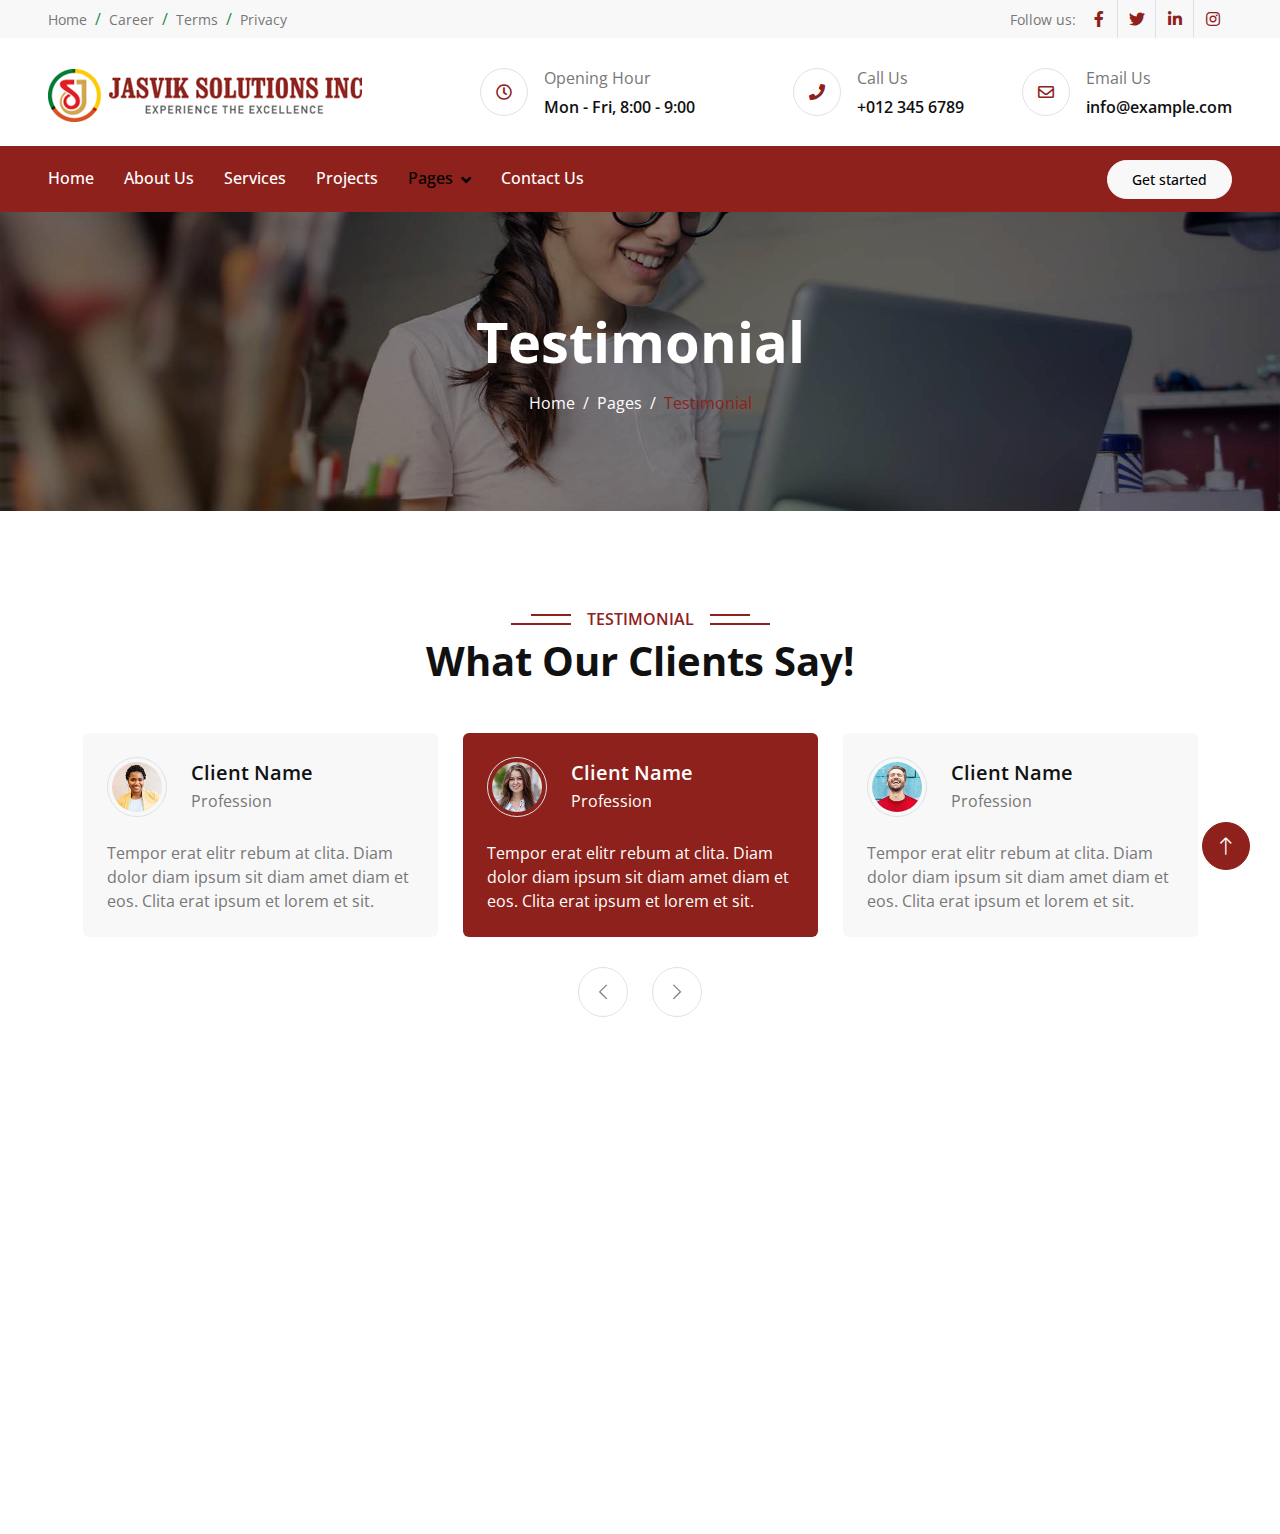
<file: testimonial.html>
<!DOCTYPE html>
<html lang="en">

    <head>
        <meta charset="utf-8">
        <title>Jasvik Solutions - </title>
        <meta content="width=device-width, initial-scale=1.0" name="viewport">
        <meta content="" name="keywords">
        <meta content="" name="description">

        <!-- Favicon -->
        <link href="img/favicon.ico" rel="icon">

        <!-- Google Web Fonts -->
        <link rel="preconnect" href="https://fonts.googleapis.com">
        <link rel="preconnect" href="https://fonts.gstatic.com" crossorigin>
        <link href="https://fonts.googleapis.com/css2?family=Open+Sans:wght@400;500;600;700&display=swap"
            rel="stylesheet">

        <!-- Icon Font Stylesheet -->
        <link href="https://cdnjs.cloudflare.com/ajax/libs/font-awesome/5.10.0/css/all.min.css" rel="stylesheet">
        <link href="https://cdn.jsdelivr.net/npm/bootstrap-icons@1.4.1/font/bootstrap-icons.css" rel="stylesheet">

        <!-- Libraries Stylesheet -->
        <link href="lib/animate/animate.min.css" rel="stylesheet">
        <link href="lib/owlcarousel/assets/owl.carousel.min.css" rel="stylesheet">
        <link href="lib/lightbox/css/lightbox.min.css" rel="stylesheet">

        <!-- Customized Bootstrap Stylesheet -->
        <link href="css/bootstrap.min.css" rel="stylesheet">

        <!-- Template Stylesheet -->
        <link href="css/style.css" rel="stylesheet">
    </head>

    <body>
        <!-- Spinner Start -->
        <div id="spinner"
            class="show bg-white position-fixed translate-middle w-100 vh-100 top-50 start-50 d-flex align-items-center justify-content-center">
            <div class="spinner-border position-relative text-primary" style="width: 6rem; height: 6rem;" role="status">
            </div>
            <i class="fa fa-laptop-code fa-2x text-primary position-absolute top-50 start-50 translate-middle"></i>
        </div>
        <!-- Spinner End -->


        <!-- Topbar Start -->
        <div class="container-fluid bg-light px-0 wow fadeIn" data-wow-delay="0.1s">
            <div class="row gx-0 align-items-center d-none d-lg-flex">
                <div class="col-lg-6 px-5 text-start">
                    <ol class="breadcrumb mb-0">
                        <li class="breadcrumb-item"><a class="small text-secondary" href="#">Home</a></li>
                        <li class="breadcrumb-item"><a class="small text-secondary" href="#">Career</a></li>
                        <li class="breadcrumb-item"><a class="small text-secondary" href="#">Terms</a></li>
                        <li class="breadcrumb-item"><a class="small text-secondary" href="#">Privacy</a></li>
                    </ol>
                </div>
                <div class="col-lg-6 px-5 text-end">
                    <small>Follow us:</small>
                    <div class="h-100 d-inline-flex align-items-center">
                        <a class="btn-square text-primary border-end rounded-0" href=""><i
                                class="fab fa-facebook-f"></i></a>
                        <a class="btn-square text-primary border-end rounded-0" href=""><i
                                class="fab fa-twitter"></i></a>
                        <a class="btn-square text-primary border-end rounded-0" href=""><i
                                class="fab fa-linkedin-in"></i></a>
                        <a class="btn-square text-primary pe-0" href=""><i class="fab fa-instagram"></i></a>
                    </div>
                </div>
            </div>
        </div>
        <!-- Topbar End -->


        <!-- Brand & Contact Start -->
        <div class="container-fluid py-4 px-5 wow fadeIn" data-wow-delay="0.1s">
            <div class="row align-items-center top-bar">
                <div class="col-lg-4 col-md-12 text-center text-lg-start">
                    <a href="" class="navbar-brand m-0 p-0">
                        <h1 class="fw-bold text-primary m-0">
                            <img src="img/logo.png" alt="Logo">
                    </a>
                </div>
                <div class="col-lg-8 col-md-7 d-none d-lg-block">
                    <div class="row">
                        <div class="col-4">
                            <div class="d-flex align-items-center justify-content-end">
                                <div class="flex-shrink-0 btn-lg-square border rounded-circle">
                                    <i class="far fa-clock text-primary"></i>
                                </div>
                                <div class="ps-3">
                                    <p class="mb-2">Opening Hour</p>
                                    <h6 class="mb-0">Mon - Fri, 8:00 - 9:00</h6>
                                </div>
                            </div>
                        </div>
                        <div class="col-4">
                            <div class="d-flex align-items-center justify-content-end">
                                <div class="flex-shrink-0 btn-lg-square border rounded-circle">
                                    <i class="fa fa-phone text-primary"></i>
                                </div>
                                <div class="ps-3">
                                    <p class="mb-2">Call Us</p>
                                    <h6 class="mb-0">+012 345 6789</h6>
                                </div>
                            </div>
                        </div>
                        <div class="col-4">
                            <div class="d-flex align-items-center justify-content-end">
                                <div class="flex-shrink-0 btn-lg-square border rounded-circle">
                                    <i class="far fa-envelope text-primary"></i>
                                </div>
                                <div class="ps-3">
                                    <p class="mb-2">Email Us</p>
                                    <h6 class="mb-0">info@example.com</h6>
                                </div>
                            </div>
                        </div>
                    </div>
                </div>
            </div>
        </div>
        <!-- Brand & Contact End -->


        <!-- Navbar Start -->
        <nav class="navbar navbar-expand-lg bg-primary navbar-dark sticky-top py-lg-0 px-lg-5 wow fadeIn"
            data-wow-delay="0.1s">
            <a href="#" class="navbar-brand ms-3 d-lg-none">MENU</a>
            <button type="button" class="navbar-toggler me-3" data-bs-toggle="collapse"
                data-bs-target="#navbarCollapse">
                <span class="navbar-toggler-icon"></span>
            </button>
            <div class="collapse navbar-collapse" id="navbarCollapse">
                <div class="navbar-nav me-auto p-3 p-lg-0">
                    <a href="index.html" class="nav-item nav-link">Home</a>
                    <a href="about.html" class="nav-item nav-link">About Us</a>
                    <a href="service.html" class="nav-item nav-link">Services</a>
                    <a href="project.html" class="nav-item nav-link">Projects</a>
                    <div class="nav-item dropdown">
                        <a href="#" class="nav-link dropdown-toggle active" data-bs-toggle="dropdown">Pages</a>
                        <div class="dropdown-menu border-0 rounded-0 rounded-bottom m-0">
                            <a href="feature.html" class="dropdown-item">Features</a>
                            <a href="team.html" class="dropdown-item">Our Team</a>
                            <a href="testimonial.html" class="dropdown-item active">Testimonial</a>
                            <a href="404.html" class="dropdown-item">404 Page</a>
                        </div>
                    </div>
                    <a href="contact.html" class="nav-item nav-link">Contact Us</a>
                </div>
                <a href="https://htmlcodex.com/web-design-agency-html-template-pro"
                    class="btn btn-sm btn-light rounded-pill py-2 px-4 d-none d-lg-block">Get started</a>
            </div>
        </nav>
        <!-- Navbar End -->


        <!-- Page Header Start -->
        <div class="container-fluid page-header py-5 mb-5 wow fadeIn" data-wow-delay="0.1s">
            <div class="container text-center py-5">
                <h1 class="display-4 text-white animated slideInDown mb-3">Testimonial</h1>
                <nav aria-label="breadcrumb animated slideInDown">
                    <ol class="breadcrumb justify-content-center mb-0">
                        <li class="breadcrumb-item"><a class="text-white" href="#">Home</a></li>
                        <li class="breadcrumb-item"><a class="text-white" href="#">Pages</a></li>
                        <li class="breadcrumb-item text-primary active" aria-current="page">Testimonial</li>
                    </ol>
                </nav>
            </div>
        </div>
        <!-- Page Header End -->


        <!-- Testimonial Start -->
        <div class="container-xxl py-5">
            <div class="container">
                <div class="text-center mx-auto mb-5 wow fadeInUp" data-wow-delay="0.1s" style="max-width: 600px;">
                    <h6 class="section-title bg-white text-center text-primary px-3">Testimonial</h6>
                    <h1 class="display-6 mb-4">What Our Clients Say!</h1>
                </div>
                <div class="owl-carousel testimonial-carousel wow fadeInUp" data-wow-delay="0.1s">
                    <div class="testimonial-item bg-light rounded p-4">
                        <div class="d-flex align-items-center mb-4">
                            <img class="flex-shrink-0 rounded-circle border p-1" src="img/testimonial-1.jpg" alt="">
                            <div class="ms-4">
                                <h5 class="mb-1">Client Name</h5>
                                <span>Profession</span>
                            </div>
                        </div>
                        <p class="mb-0">Tempor erat elitr rebum at clita. Diam dolor diam ipsum sit diam amet diam et
                            eos. Clita erat ipsum et lorem et sit.</p>
                    </div>
                    <div class="testimonial-item bg-light rounded p-4">
                        <div class="d-flex align-items-center mb-4">
                            <img class="flex-shrink-0 rounded-circle border p-1" src="img/testimonial-2.jpg" alt="">
                            <div class="ms-4">
                                <h5 class="mb-1">Client Name</h5>
                                <span>Profession</span>
                            </div>
                        </div>
                        <p class="mb-0">Tempor erat elitr rebum at clita. Diam dolor diam ipsum sit diam amet diam et
                            eos. Clita erat ipsum et lorem et sit.</p>
                    </div>
                    <div class="testimonial-item bg-light rounded p-4">
                        <div class="d-flex align-items-center mb-4">
                            <img class="flex-shrink-0 rounded-circle border p-1" src="img/testimonial-3.jpg" alt="">
                            <div class="ms-4">
                                <h5 class="mb-1">Client Name</h5>
                                <span>Profession</span>
                            </div>
                        </div>
                        <p class="mb-0">Tempor erat elitr rebum at clita. Diam dolor diam ipsum sit diam amet diam et
                            eos. Clita erat ipsum et lorem et sit.</p>
                    </div>
                    <div class="testimonial-item bg-light rounded p-4">
                        <div class="d-flex align-items-center mb-4">
                            <img class="flex-shrink-0 rounded-circle border p-1" src="img/testimonial-4.jpg" alt="">
                            <div class="ms-4">
                                <h5 class="mb-1">Client Name</h5>
                                <span>Profession</span>
                            </div>
                        </div>
                        <p class="mb-0">Tempor erat elitr rebum at clita. Diam dolor diam ipsum sit diam amet diam et
                            eos. Clita erat ipsum et lorem et sit.</p>
                    </div>
                </div>
            </div>
        </div>
        <!-- Testimonial End -->


        <!-- Footer Start -->
        <div class="container-fluid bg-dark text-body footer mt-5 pt-5 wow fadeIn" data-wow-delay="0.1s">
            <div class="container py-5">
                <div class="row g-5">
                    <div class="col-lg-3 col-md-6">
                        <h5 class="text-light mb-4">Address</h5>
                        <p class="mb-2"><i class="fa fa-map-marker-alt me-3"></i>123 Street, New York, USA</p>
                        <p class="mb-2"><i class="fa fa-phone-alt me-3"></i>+012 345 67890</p>
                        <p class="mb-2"><i class="fa fa-envelope me-3"></i>info@example.com</p>
                        <div class="d-flex pt-2">
                            <a class="btn btn-square btn-outline-secondary rounded-circle me-1" href=""><i
                                    class="fab fa-twitter"></i></a>
                            <a class="btn btn-square btn-outline-secondary rounded-circle me-1" href=""><i
                                    class="fab fa-facebook-f"></i></a>
                            <a class="btn btn-square btn-outline-secondary rounded-circle me-1" href=""><i
                                    class="fab fa-youtube"></i></a>
                            <a class="btn btn-square btn-outline-secondary rounded-circle me-0" href=""><i
                                    class="fab fa-linkedin-in"></i></a>
                        </div>
                    </div>
                    <div class="col-lg-3 col-md-6">
                        <h5 class="text-light mb-4">Quick Links</h5>
                        <a class="btn btn-link" href="">About Us</a>
                        <a class="btn btn-link" href="">Contact Us</a>
                        <a class="btn btn-link" href="">Our Services</a>
                        <a class="btn btn-link" href="">Terms & Condition</a>
                        <a class="btn btn-link" href="">Support</a>
                    </div>
                    <div class="col-lg-3 col-md-6">
                        <h5 class="text-light mb-4">Gallery</h5>
                        <div class="row g-2">
                            <div class="col-4">
                                <img class="img-fluid rounded" src="img/project-1.jpg" alt="Image">
                            </div>
                            <div class="col-4">
                                <img class="img-fluid rounded" src="img/project-2.jpg" alt="Image">
                            </div>
                            <div class="col-4">
                                <img class="img-fluid rounded" src="img/project-3.jpg" alt="Image">
                            </div>
                            <div class="col-4">
                                <img class="img-fluid rounded" src="img/project-4.jpg" alt="Image">
                            </div>
                            <div class="col-4">
                                <img class="img-fluid rounded" src="img/project-5.jpg" alt="Image">
                            </div>
                            <div class="col-4">
                                <img class="img-fluid rounded" src="img/project-6.jpg" alt="Image">
                            </div>
                        </div>
                    </div>
                    <div class="col-lg-3 col-md-6">
                        <h5 class="text-light mb-4">Newsletter</h5>
                        <p>Dolor amet sit justo amet elitr clita ipsum elitr est.</p>
                        <div class="position-relative mx-auto" style="max-width: 400px;">
                            <input class="form-control bg-transparent border-secondary w-100 py-3 ps-4 pe-5" type="text"
                                placeholder="Your email">
                            <button type="button"
                                class="btn btn-primary py-2 position-absolute top-0 end-0 mt-2 me-2">SignUp</button>
                        </div>
                    </div>
                </div>
            </div>
            <div class="container-fluid copyright">
                <div class="container">
                    <div class="row">
                        <div class="col-md-6 text-center text-md-start mb-3 mb-md-0">
                            &copy; <a href="#">jasvik Solutions</a>, All Right Reserved.
                        </div>
                        <div class="col-md-6 text-center text-md-end">
                            <!--/*** This template is free as long as you keep the footer author’s credit link/attribution link/backlink. If you'd like to use the template without the footer author’s credit link/attribution link/backlink, you can purchase the Credit Removal License from "https://htmlcodex.com/credit-removal". Thank you for your support. ***/-->
                            Designed By Prasad
                        </div>
                    </div>
                </div>
            </div>
        </div>
        <!-- Footer End -->


        <!-- Back to Top -->
        <a href="#" class="btn btn-lg btn-primary btn-lg-square rounded-circle back-to-top"><i
                class="bi bi-arrow-up"></i></a>


        <!-- JavaScript Libraries -->
        <script src="https://code.jquery.com/jquery-3.4.1.min.js"></script>
        <script src="https://cdn.jsdelivr.net/npm/bootstrap@5.0.0/dist/js/bootstrap.bundle.min.js"></script>
        <script src="lib/wow/wow.min.js"></script>
        <script src="lib/easing/easing.min.js"></script>
        <script src="lib/waypoints/waypoints.min.js"></script>
        <script src="lib/counterup/counterup.min.js"></script>
        <script src="lib/owlcarousel/owl.carousel.min.js"></script>
        <script src="lib/lightbox/js/lightbox.min.js"></script>

        <!-- Template Javascript -->
        <script src="js/main.js"></script>
    </body>

</html>
</file>
<file: css/style.css>
/********** Template CSS **********/
:root {
    --primary: #8e211b;
    --secondary: #278b4e;
    --light: white;
    --dark: black
}

.back-to-top {
    position: fixed;
    display: none;
    right: 30px;
    bottom: 30px;
    z-index: 99;
}


/*** Spinner ***/
#spinner {
    opacity: 0;
    visibility: hidden;
    transition: opacity .5s ease-out, visibility 0s linear .5s;
    z-index: 99999;
}

#spinner.show {
    transition: opacity .5s ease-out, visibility 0s linear 0s;
    visibility: visible;
    opacity: 1;
}


/*** Button ***/
.btn {
    font-weight: 500;
    transition: .5s;
}

.btn.btn-primary {
    color: #FFFFFF;
}

.btn-square {
    width: 38px;
    height: 38px;
}

.btn-sm-square {
    width: 32px;
    height: 32px;
}

.btn-lg-square {
    width: 48px;
    height: 48px;
}

.btn-square,
.btn-sm-square,
.btn-lg-square {
    padding: 0;
    display: flex;
    align-items: center;
    justify-content: center;
    font-weight: normal;
}


/*** Navbar ***/
.navbar .dropdown-toggle::after {
    border: none;
    content: "\f107";
    font-family: "Font Awesome 5 Free";
    font-weight: 900;
    vertical-align: middle;
    margin-left: 8px;
}

.navbar .navbar-nav .nav-link {
    margin-right: 30px;
    padding: 20px 0;
    color: #FFFFFF;
    font-weight: 500;
    outline: none;
}

.navbar .navbar-nav .nav-link:hover,
.navbar .navbar-nav .nav-link.active {
    color: var(--dark);
}

.navbar.sticky-top {
    top: -100px;
    transition: .5s;
}

@media (max-width: 991.98px) {
    .navbar .navbar-nav .nav-link {
        margin-right: 0;
        padding: 8px 0;
    }

    .navbar .navbar-nav {
        margin-top: 8px;
        border-top: 1px solid rgba(256, 256, 256, .1)
    }
}

@media (min-width: 992px) {
    .navbar .nav-item .dropdown-menu {
        display: block;
        visibility: hidden;
        top: 100%;
        transform: rotateX(-75deg);
        transform-origin: 0% 0%;
        transition: .5s;
        opacity: 0;
    }

    .navbar .nav-item:hover .dropdown-menu {
        transform: rotateX(0deg);
        visibility: visible;
        transition: .5s;
        opacity: 1;
    }
}


/*** Header ***/
#header-carousel .carousel-caption {
    top: 0;
    left: 0;
    right: 0;
    bottom: 0;
    display: flex;
    flex-direction: column;
    align-items: center;
    justify-content: center;
    background: rgba(0, 0, 0, .5);
    z-index: 1;
}

#header-carousel .carousel-control-prev,
#header-carousel .carousel-control-next {
    width: 10%;
}

#header-carousel .carousel-control-prev-icon,
#header-carousel .carousel-control-next-icon {
    width: 3rem;
    height: 3rem;
}

@media (max-width: 768px) {
    #header-carousel .carousel-item {
        position: relative;
        min-height: 500px;
    }
    
    #header-carousel .carousel-item img {
        position: absolute;
        width: 100%;
        height: 100%;
        object-fit: cover;
    }
}

#header-carousel .carousel-indicators [data-bs-target] {
    width: 60px;
    height: 60px;
    text-indent: 0;
    margin-bottom: 15px;
    border: 2px solid #FFFFFF;
    border-radius: 60px;
    overflow: hidden;
}

#header-carousel .carousel-indicators [data-bs-target] img {
    width: 100%;
    height: 100%;
    object-fit: cover;
}

.page-header {
    background: linear-gradient(rgba(0, 0, 0, .5), rgba(0, 0, 0, .5)), url(../img/carousel-1.jpg) center center no-repeat;
    background-size: cover;
}

.breadcrumb-item+.breadcrumb-item::before {
    color: var(--secondary);
}

.page-header .breadcrumb-item+.breadcrumb-item::before {
    color: var(--light);
}


/*** Section Title ***/
.section-title {
    position: relative;
    display: inline-block;
    text-transform: uppercase;
}

.section-title::before {
    position: absolute;
    content: "";
    width: calc(100% + 80px);
    height: 2px;
    top: 4px;
    left: -40px;
    background: var(--primary);
    z-index: -1;
}

.section-title::after {
    position: absolute;
    content: "";
    width: calc(100% + 120px);
    height: 2px;
    bottom: 4px;
    left: -60px;
    background: var(--primary);
    z-index: -1;
}

.section-title.text-start::before {
    width: calc(100% + 40px);
    left: 0;
}

.section-title.text-start::after {
    width: calc(100% + 60px);
    left: 0;
}



/*** Img Border ***/
.img-border {
    position: relative;
    height: 100%;
    min-height: 400px;
}

.img-border::before {
    position: absolute;
    content: "";
    top: 0;
    left: 0;
    right: 3rem;
    bottom: 3rem;
    border: 5px solid var(--primary);
    border-radius: 6px;
}

.img-border img {
    position: absolute;
    top: 3rem;
    left: 3rem;
    width: calc(100% - 3rem);
    height: calc(100% - 3rem);
    object-fit: cover;
    border-radius: 6px;
}


/*** Facts ***/
.fact-item {
    transition: .5s;
}

.fact-item:hover {
    margin-top: -10px;
    background: #FFFFFF !important;
    box-shadow: 0 0 45px rgba(0, 0, 0, .07);
}


/*** Service ***/
.service-item {
    box-shadow: 0 0 45px rgba(0, 0, 0, .07);
    border: 1px solid transparent;
    transition: .5s;
}

.service-item:hover {
    margin-top: -10px;
    box-shadow: none;
    border: 1px solid #DEE2E6;
}


/*** Feature ***/
.progress {
    height: 5px;
}

.progress .progress-bar {
    width: 0px;
    transition: 3s;
}


/*** Project ***/
.project-item a {
    position: absolute;
    width: 100%;
    height: 100%;
    top: 0;
    left: 0;
    display: flex;
    align-items: center;
    justify-content: center;
    color: #FFFFFF;
    background: rgba(0, 0, 0, .5);
    border-radius: 6px;
    opacity: 0;
    transition: .5s;
}

.project-item:hover a {
    opacity: 1;
}

.project-carousel .owl-dots {
    display: flex;
    align-items: center;
    justify-content: center;
    flex-wrap: wrap;
    margin-top: 20px;
}

.project-carousel .owl-dot {
    width: 35px;
    height: 35px;
    margin: 3px;
    display: flex;
    align-items: center;
    justify-content: center;
    border: 1px solid #DEE2E6;
    border-radius: 35px;
    transition: .5s;
}

.project-carousel .owl-dot:hover,
.project-carousel .owl-dot.active {
    color: #FFFFFF;
    border-color: var(--primary);
    background: var(--primary);
}


/*** Team ***/
.team-item {
    box-shadow: 0 0 45px rgba(0, 0, 0, .07);
}

.team-item .team-text {
    position: relative;
    height: 65px;
    overflow: hidden;
}

.team-item .team-title {
    position: absolute;
    width: 100%;
    height: 100%;
    top: 0;
    left: 0;
    display: flex;
    flex-direction: column;
    align-items: center;
    justify-content: center;
    transition: .5s;
}

.team-item:hover .team-title {
    top: -65px;
}

.team-item .team-social {
    position: absolute;
    width: 100%;
    height: 100%;
    top: 65px;
    left: 0;
    display: flex;
    align-items: center;
    justify-content: center;
    background: #FFFFFF;
    transition: .5s;
}

.team-item .team-social .btn {
    margin: 0 3px;
}

.team-item:hover .team-social {
    top: 0;
}


/*** Testimonial ***/

.testimonial-carousel .owl-item .testimonial-item img {
    width: 60px;
    height: 60px;
}

.testimonial-carousel .owl-item .testimonial-item,
.testimonial-carousel .owl-item .testimonial-item * {
    transition: .5s;
}

.testimonial-carousel .owl-item.center .testimonial-item {
    background: var(--primary) !important;
}

.testimonial-carousel .owl-item.center .testimonial-item * {
    color: #FFFFFF !important;
}

.testimonial-carousel .owl-nav {
    margin-top: 30px;
    display: flex;
    justify-content: center;
}

.testimonial-carousel .owl-nav .owl-prev,
.testimonial-carousel .owl-nav .owl-next {
    margin: 0 12px;
    width: 50px;
    height: 50px;
    display: flex;
    align-items: center;
    justify-content: center;
    border: 1px solid #DEE2E6;
    border-radius: 50px;
    font-size: 18px;
    transition: .5s;
}

.testimonial-carousel .owl-nav .owl-prev:hover,
.testimonial-carousel .owl-nav .owl-next:hover {
    color: #FFFFFF;
    border-color: var(--primary);
    background: var(--primary);
}


/*** Footer ***/
.footer .btn.btn-link {
    display: block;
    margin-bottom: 5px;
    padding: 0;
    text-align: left;
    color: var(--secondary);
    font-weight: normal;
    text-transform: capitalize;
    transition: .3s;
}

.footer .btn.btn-link::before {
    position: relative;
    content: "\f105";
    font-family: "Font Awesome 5 Free";
    font-weight: 900;
    color: var(--secondary);
    margin-right: 10px;
}

.footer .btn.btn-link:hover {
    color: var(--primary);
    letter-spacing: 1px;
    box-shadow: none;
}

.footer .copyright {
    padding: 25px 0;
    font-size: 15px;
    border-top: 1px solid rgba(256, 256, 256, .1);
}

.footer .copyright a {
    color: var(--light);
}

.footer .copyright a:hover {
    color: var(--primary);
}
</file>
